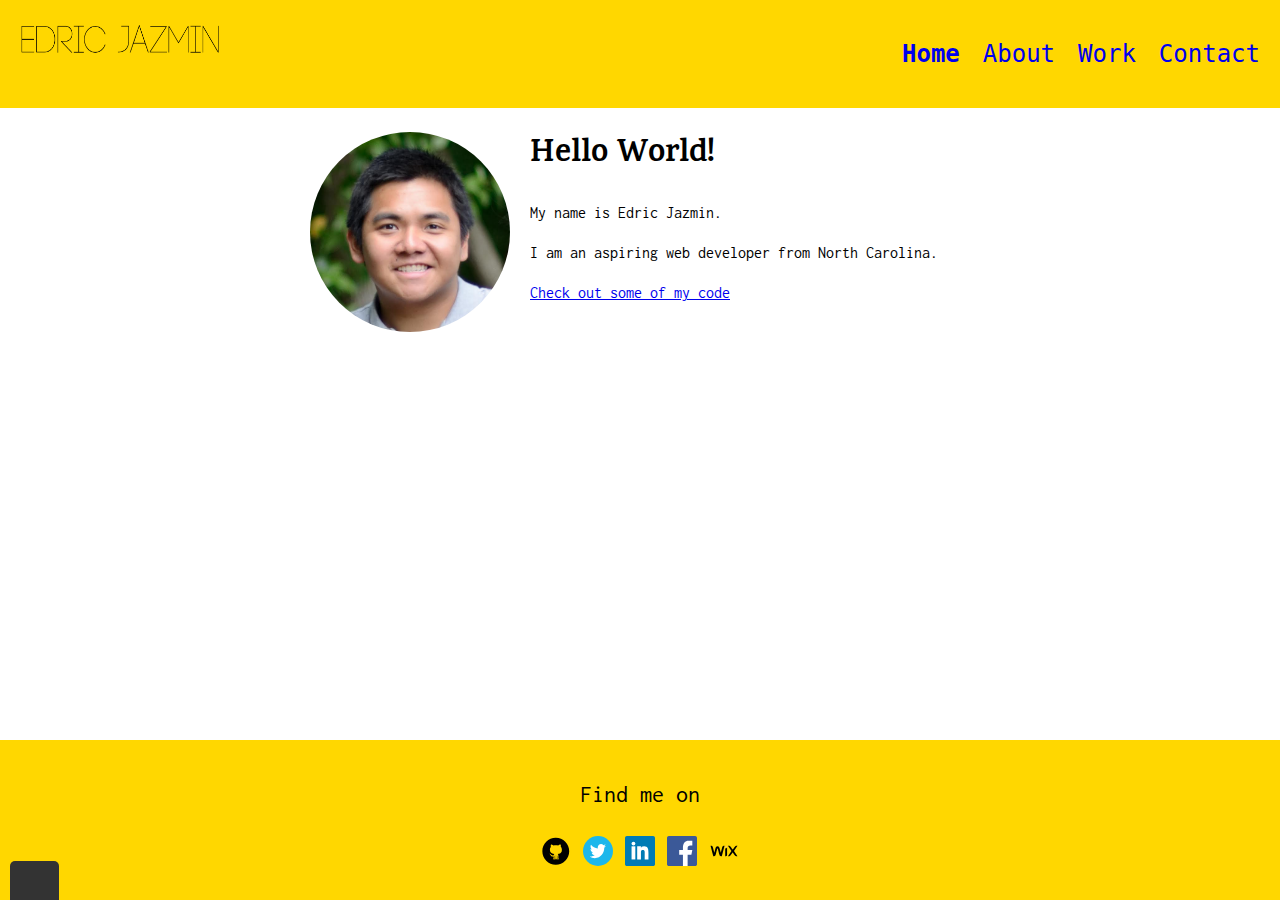
<file: index.html>
<!DOCTYPE html>
<html lang="en" dir="ltr">

<head>
  <meta charset="utf-8">
  <meta name="viewport" content="width=device-width initial-scale=1">
  <link rel="shortcut icon" href="img/ej-favicon.ico" type="image/x-icon"/>
  <link rel="stylesheet" type="text/css" href="https://cdnjs.com/libraries/normalize/8.0.1/normalize.min.css">
  <link href="https://fonts.googleapis.com/css?family=Inconsolata&display=swap" rel="stylesheet">
  <link href="https://fonts.googleapis.com/css?family=Karma&display=swap" rel="stylesheet">
  <link rel="stylesheet" type="text/css" href="css/style.production.css">
  <title>Edric Jazmin - Web Developmenet Portfolio</title>
</head>

<body>
  <!-- logo and navbar -->
  <main>
  <header class="page-header">
    <a href="index.html">
      <img id="logo" src="img/edric-jazmin-logo.png" alt="logo" width="200" height="40">
    </a>
    <nav class="page-header__item">
      <ul role="menubar" class="navigation-list">
        <li role="presentation">
          <a href="index.html" role="menuitem" class="navigation-list__item--active">Home</a>
        </li>
        <li role="presentation">
          <a href="about.html" role="menuitem" class="navigation-list__item">About</a>
        </li>
        <li role="presentation">
          <a href="work.html" role="menuitem" class="navigation-list__item">Work</a>
        </li>
        <li role="presentation">
          <a href="contact.html" role="menuitem" class="navigation-list__item">Contact</a>
        </li>
      </ul>
    </nav>
  </header>

  <div class="profile">
    <!-- profile image, call to action, and link -->
      <img src="img/edric-jazmin-portrait.png" alt="A photograph of Edric Jazmin">
    <h1>Hello World!</h1>
    <p>My name is Edric Jazmin.</p>
    <p>I am an aspiring <span>web</span> developer from North Carolina.</p>
    <p>
      <a href="https://github.com/edricjazmin">Check out some of my code</a></p>
  </div>
  </main>

  <footer class="page-footer">
    <p>Find me on</p>
    <div class="social-media">
    <a href="https://github.com/edricjazmin">
      <img src="img/github.svg" alt="Github logo"></a>
    <a href="https://twitter.com/eajazmin">
      <img src ="img/twitter.svg" alt="Twitter logo"></a>
    <a href="https://linkedin.com/in/edricjazmin">
      <img src="img/linkedin.svg" alt="LinkedIn logo"></a>
      <a href="https://www.facebook.com/eajazmin">
      <img src ="img/facebook.svg" alt="Facebook logo"></a>
    <a href="https://interviewseries.wixsite.com/biglittlearchitect/edric-jazmin">
      <img src="img/wix.svg" alt="Wix logo that connects to an interview series titled 'Big Little Architect' "></a>
    </div>
  </footer>

  <script src="js/tota11y.min.js"></script>
</body>

</html>
</file>
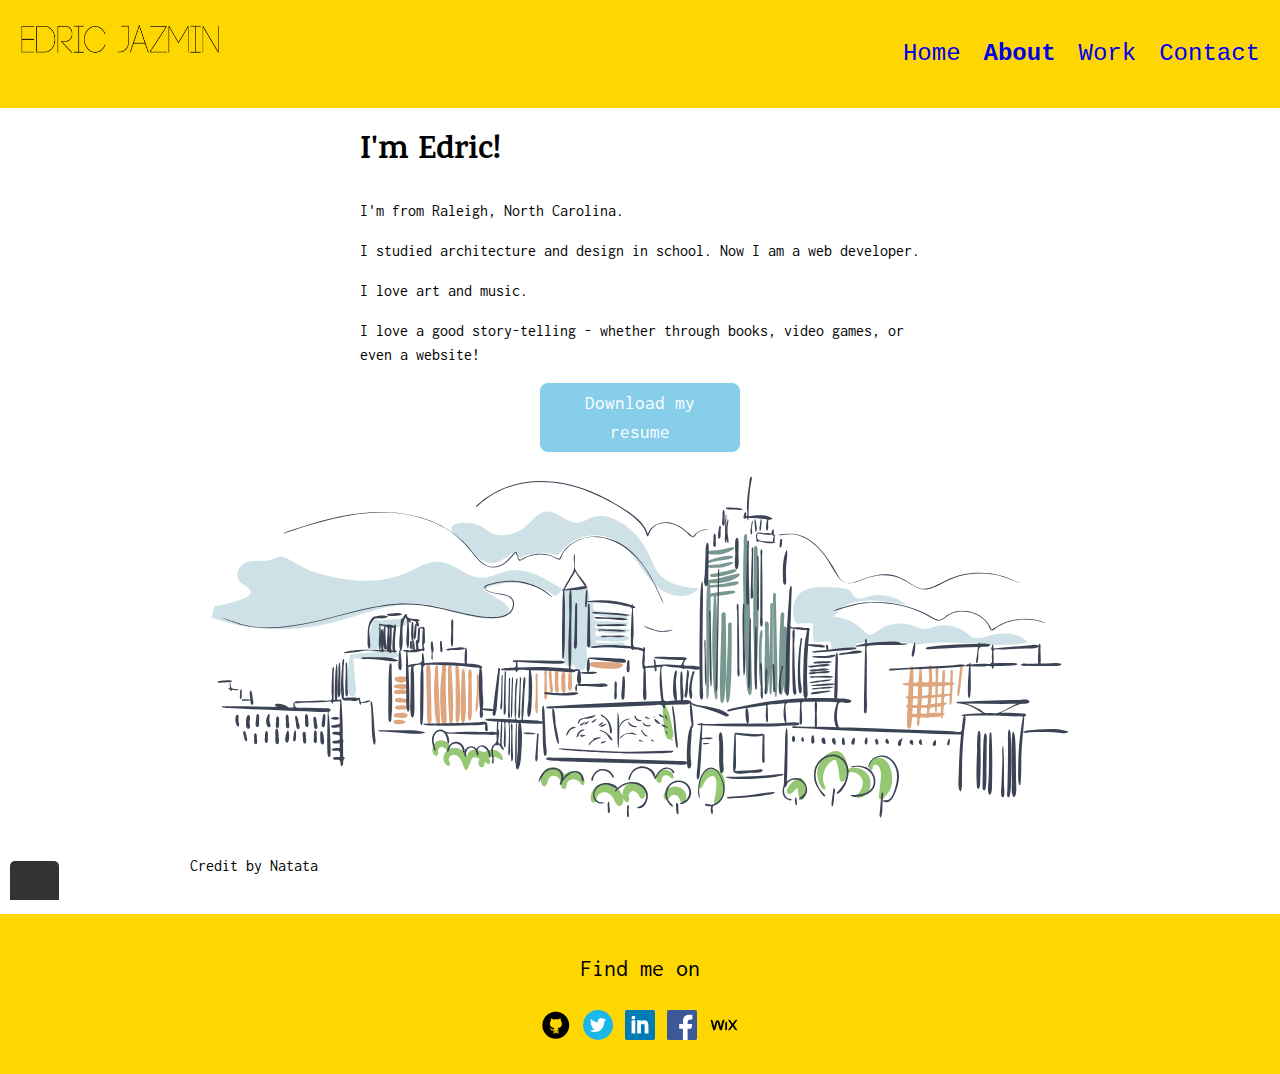
<file: about.html>
<!DOCTYPE html>
<html lang="en" dir="ltr">

<head>
  <meta charset="utf-8">
  <meta name="viewport" content="width=device-width initial-scale=1">
  <link rel="shortcut icon" href="img/ej-favicon.ico" type="image/x-icon"/>
  <link rel="stylesheet" type="text/css" href="https://cdnjs.com/libraries/normalize/8.0.1/normalize.min.css">
  <link href="https://fonts.googleapis.com/css?family=Inconsolata&display=swap" rel="stylesheet">
  <link href="https://fonts.googleapis.com/css?family=Karma&display=swap" rel="stylesheet">
  <link rel="stylesheet" type="text/css" href="css/style.production.css">
  <title>Edric Jazmin - Web Developmenet Portfolio</title>
</head>

<body>
  <!-- logo and navbar -->
  <header class="page-header">
    <a href="index.html">
      <img id="logo" src="img/edric-jazmin-logo.png" alt="logo" width="200" height="40">
    </a>
    <nav class="page-header__item">
      <ul role="menubar" class="navigation-list">
        <li role="presentation">
          <a href="index.html" role="menuitem" class="navigation-list__item">Home</a>
        </li>
        <li role="presentation">
          <a href="about.html" role="menuitem" class="navigation-list__item--active">About</a>
        </li>
        <li role="presentation">
          <a href="work.html" role="menuitem" class="navigation-list__item">Work</a>
        </li>
        <li role="presentation">
          <a href="contact.html" role="menuitem" class="navigation-list__item">Contact</a>
        </li>
      </ul>
    </nav>
  </header>

  <div class="main-body">
    <h1>I'm Edric!</h1>
    <p>I'm from Raleigh, North Carolina.</p>
    <p>I studied architecture and design in school. Now I am a web developer.</p>
    <p>I love art and music.</p>
    <p>I love a good story-telling - whether through books, video games, or even a website!</P>
    <a href="files/edric-jazmin-resume.pdf" class="button" download target="blank">Download my resume</a>
  </div>

<!-- raleigh skyline animation -->
  <div id="raleigh-skyline">
    <svg xmlns="http://www.w3.org/2000/svg" xmlns:xlink="http://www.w3.org/1999/xlink" version="1.1" id="Layer_1" x="0px" y="0px" viewBox="0 660.048 729.118 297.048" enable-background="new 0 660.048 729.118 297.048" xml:space="preserve">
    <g id="Layer_x0020_1">
    	<path fill="#789790" d="M433.987,755.715c2.92-0.715,5.667-1.58,8.218-3.18c0.692-0.433,2.853-1.62,2.984-2.638   c0.216-1.665-2.034-1.039-3.071-0.821c-6.572,1.341-12.778,3.849-19.481,4.605c-1.297,0.15-2.702-0.129-3.351,1.189   c-0.346,0.713-0.173,3.005-0.26,3.891c-0.324,4.238-0.563,8.478-0.692,12.714c-0.238,7.807-0.131,15.613-0.022,23.396   c0.218,15.548-0.258,31.116,0.066,46.661c0.021,0.995-0.195,8.931,0.929,8.995c1.083,0.044,1.147-10.163,1.212-11.351   c0.366-7.807,0.344-15.634,0.431-23.44c0.109-8.8,0.455-17.578,0.693-26.378c0.129-4.369,0.193-8.757,0.193-13.125   c0-2.162-0.02-4.325-0.064-6.487c-0.042-2.573,0.131-2.183,2.682-2.507c-0.693,13.859-1.428,27.763-1.341,41.643   c0.044,7.006,0.302,14.013,0.648,20.996c0.302,6.292,0.218,13.256,1.688,19.395c0.129,0.498,0.344,2.141,1.297,1.255   c0.779-0.713,0.498-4.107,0.52-5.038c0.108-3.244,0.193-6.508,0.237-9.752c0.109-7.048,0.065-14.119-0.044-21.167   c-0.238-14.013-0.648-28.001-0.842-42.012c-0.022-1.039-0.693-4.758-0.066-5.579c0.475-0.629,4.412-0.54,5.384-0.693   c1.796-0.26,3.568-0.562,5.342-0.952c0.886-0.193,4.215-0.582,4.539-1.447c0.715-1.901-7.07-0.822-8.216-0.693   c-3.999,0.455-7.958,1.234-11.937,1.839c-0.064-1.644-0.129-3.286-0.193-4.93c2.25,0.066,23.98-0.281,23.05-4.174   c-0.411-1.708-9.383,0.606-10.811,0.866c-4.108,0.757-8.195,1.081-12.347,1.558c-0.042-0.607-0.064-1.189-0.107-1.796   c4.237,0.26,8.562,0.151,12.714-0.863L433.987,755.715z"/>
    	<path fill="#789790" d="M433.967,781.66c-0.022-1.166-1.276-1.902-2.313-1.405c-1.623,0.757-0.973,4.043-1.017,5.493   c-0.129,5.448-0.26,10.897-0.433,16.347c-0.302,10.291-0.648,20.583-0.864,30.898c-0.108,5.06-0.195,10.096,0.193,15.134   c0.087,1.146-0.084,5.471,1.601,5.558c1.643,0.108,1.794-4.519,1.947-5.6c1.317-9.968,1.361-20.194,1.361-30.25   c-0.022-12.065-0.195-24.13-0.475-36.195V781.66L433.967,781.66z"/>
    	<path fill="#789790" d="M438.854,789.77c-0.022-1.602-2.012-1.708-2.725-0.54c-0.52,0.863-0.131,2.984-0.151,3.979   c-0.022,1.533-0.044,3.069-0.087,4.605c-0.131,6.119-0.304,12.259-0.542,18.378c-0.433,11.439-1.752,23.114-0.95,34.575   c0.173,2.485,1.534,4.086,2.356,0.757c0.628-2.53,0.779-5.384,1.017-7.979c0.52-5.642,0.713-11.33,0.844-17.017   c0.282-12.261,0.367-24.498,0.215-36.758H438.854L438.854,789.77z"/>
    	<path fill="#789790" d="M455.243,834.527c-1.037-35.526-1.621-71.116-3.588-106.598c-0.109-1.903-0.217-3.806-0.304-5.688   c-0.064-1.079,0.413-4.799-0.668-5.404c-2.725-1.559-1.969,7.589-2.012,8.865c-0.282,8.758-0.648,17.535-0.606,26.314   c0.109,17.622,0.628,35.245,1.299,52.845c0.389,10.011,0.735,20.043,1.448,30.055c0.129,1.86,0.498,12.456,2.811,12.434   c2.247-0.044,1.686-11.114,1.643-12.8L455.243,834.527z"/>
    	<path fill="#789790" d="M460.194,750.893c-0.129-7.374-0.02-14.77-0.389-22.119c-0.064-1.363-1.254-3.979-2.66-1.688   c-0.606,0.973-0.173,4.107-0.193,5.19c-0.044,1.945-0.065,3.891-0.109,5.836c-0.302,14.813-0.626,29.624-0.584,44.434   c0.044,14.511,0.908,28.976,1.104,43.484c0.022,0.93-0.109,7.826,1.492,6.658c0.757-0.539,0.52-3.912,0.54-4.691   c0.064-1.816,0.022-3.61,0.064-5.427c0.153-7.31,0.628-14.595,0.866-21.903C460.887,784.083,460.476,767.477,460.194,750.893z"/>
    	<path fill="#789790" d="M463.049,817.251c-0.044-4.259,0.042-8.52,0.237-12.778c0.064-1.384,1.384-10.034-0.217-10.119   c-2.14-0.108-2.161,20.152-2.183,22.638c-0.044,3.979,0,7.979,0.173,11.956c0.087,1.861,0.195,3.722,0.431,5.58   c0.131,0.95,0.282,4.519,1.19,5.08c1.168,0.715,0.866-8.41,0.801-9.534c-0.239-4.259-0.413-8.54-0.455-12.801L463.049,817.251z"/>
    	<path fill="#789790" d="M472.239,773.554c0-1.492-1.514-0.759-1.903,0c-0.693,1.339-0.109,4.689-0.131,6.271   c-0.086,4.365-0.173,8.734-0.282,13.122c-0.173,8.478-0.367,16.953-0.582,25.43c-0.066-4.909-0.153-9.838-0.262-14.747   c-0.064-2.658-0.129-5.296-0.193-7.956c-0.042-2.012,0.455-4.951-0.195-6.812c-0.367-1.06-1.339-1.883-2.4-0.908   c-1.057,0.952-0.367,4.149-0.367,5.469c-0.042,5.104-0.086,10.229-0.173,15.331c-0.151,9.903-0.692,19.851,0.022,29.731   c0.109,1.514-0.282,5.859,0.562,7.156c1.212,1.883,1.665-0.345,1.794-1.644c0.542-4.734,1.06-9.447,1.168-14.206   c0.086,3.633,0.173,7.266,0.217,10.897c0.022,1.492-0.26,3.915,0.28,5.32c0.93,2.442,1.319-0.347,1.45-1.601   c0.713-7.676,0.864-15.545,0.908-23.243c0.086-15.871,0.02-31.742,0.042-47.634L472.239,773.554z"/>
    	<path fill="#789790" d="M475.654,816.149c-0.238-11.504-0.475-23.008-0.735-34.51c-0.064-2.704-0.109-5.386-0.173-8.088   c-0.042-1.534-0.064-3.071-0.107-4.627c-0.022-0.953,0.367-3.265-0.217-4c-1.405-1.794-2.098,0.604-2.098,1.688   c-0.042,3.091,0.044,6.183,0.087,9.275c0.108,11.61,0.195,23.223,0.26,34.811c0.044,11.439-0.064,23.008,1.146,34.38   c0.066,0.563,0.022,3.546,0.67,3.677c1.059,0.238,0.888-2.877,0.93-3.308c0.282-3.244,0.433-6.51,0.476-9.774   c0.108-6.53-0.107-13.06-0.238-19.568V816.149z"/>
    	<path fill="#789790" d="M484.78,833.468c-0.108-4.367-0.239-8.715-0.346-13.082c-0.131-5.125-0.282-10.249-0.411-15.374   c-0.087-3.091-0.173-6.204-0.26-9.297c-0.044-1.405-0.022-5.146-2.638-3.741c0.042-2.096,0.087-4.194,0.151-6.292   c0.022-1.079,0.692-4.13-0.216-4.974c-2.941-2.723-2.747,4.649-2.789,5.645c-0.411,8.368-0.715,16.759-0.908,25.125   c-0.195,8.153-0.326,16.282,0.02,24.434c0.087,1.815,0.173,3.632,0.347,5.448c0.086,0.908,0.064,5.275,0.995,5.773   c1.816,0.994,1.838-7.827,1.903-8.995c0.042,1.212,0.453,9.968,3.004,7.913c1.083-0.863,1.017-3.825,1.147-5.016   c0.28-2.529,0.086-5.036,0.021-7.567H484.78L484.78,833.468z"/>
    	<path fill="#789790" d="M440.28,727.539c-4.324,0.412-8.604,1.816-12.972,2.313c-1.232,0.151-10.078-0.193-7.784,2.746   c0.843,1.082,4.951,0.824,6.097,0.824c2.163,0,4.412-0.195,6.53-0.715c1.967-0.476,3.915-1.255,5.729-2.118   c0.735-0.347,1.623-0.715,2.249-1.257C440.388,729.098,441.858,727.388,440.28,727.539z"/>
    	<path fill="#789790" d="M439.675,734.87c-3.892-1.061-8.282,0.216-12.065,1.168c-1.254,0.302-10.551,2.226-8.411,3.999   c0.799,0.671,4.863-0.799,5.793-0.973c1.991-0.389,4.001-0.713,6.013-0.975c1.816-0.235,3.653-0.387,5.449-0.777   C436.756,737.248,442.14,735.541,439.675,734.87z"/>
    	<path fill="#789790" d="M439.458,739.476c-3.632-0.129-7.676,1.383-11.286,1.902c-1.406,0.193-9.861-0.304-8.477,2.184   c0.606,1.083,4.456,0.628,5.45,0.605c2.227-0.042,4.519-0.173,6.724-0.562c1.752-0.324,3.503-0.844,5.189-1.47   C437.275,742.049,441.838,739.563,439.458,739.476z"/>
    	<path fill="#789790" d="M442.291,745.551c-1.535-0.648-3.503,0.131-5.016,0.497c-2.12,0.497-4.238,1.017-6.334,1.515   c-2.227,0.519-4.499,1.017-6.748,1.405c-0.995,0.173-3.655,0.215-2.68,1.967c0.928,1.644,10.163-0.497,11.784-0.799   c2.032-0.369,4.085-0.844,6.053-1.515C439.782,748.47,444.583,746.503,442.291,745.551z"/>
    	<path fill="#DEA67F" d="M195.645,864.021c-0.173-9.081-0.281-18.163-0.541-27.244c-0.13-4.13,0.303-8.606-0.648-12.649   c-0.432-1.794-1.362-4.021-2.443-1.21c-0.692,1.794-0.648,3.999-0.627,5.901c0.13,8.931,0.39,17.881,0.606,26.834   c0.086,3.979-0.346,8.368,0.346,12.261c0.194,1.081,0.865,3.286,2.465,2.227C196.25,869.188,195.667,865.403,195.645,864.021z"/>
    	<path fill="#DEA67F" d="M202.499,866.81c0.021-8.777-0.844-17.644-1.103-26.445c-0.152-4.669-0.303-9.341-0.411-14.01   c-0.022-0.648,0.237-4.281-1.622-3.049c-0.951,0.626-0.886,5.664-0.973,6.639c-0.908,9.015-0.844,17.987-0.237,27.026   c0.259,3.979,0.496,8.044,1.405,11.957c0.237,0.996,0.713,3.828,2.162,3.375c1.297-0.411,0.8-4.585,0.8-5.493H202.499z"/>
    	<path fill="#DEA67F" d="M207.624,859.675c-0.238-9.494-0.562-18.941-0.432-28.434c0.021-1.276,1.362-11.202-2.011-9.341   c-1.189,0.67-0.951,4.065-1.103,5.319c-0.281,2.442-0.541,4.865-0.735,7.308c-0.757,9.276-0.952,18.704-0.173,27.979   c0.109,1.297,0.648,10.099,3.244,9.104c2.53-0.973,1.254-10.012,1.21-11.979V859.675L207.624,859.675z"/>
    	<path fill="#DEA67F" d="M213.029,847.437c-0.151-4.477-0.367-8.931-0.648-13.385c-0.129-2.227-0.281-4.454-0.454-6.681   c-0.087-1.081,0.259-3.937-1.082-4.454c-2.681-1.039-1.773,7.697-1.795,9.015c-0.064,4.716-0.043,9.407,0.022,14.119   c0.064,4.477,0.194,8.953,0.52,13.407c0.107,1.687,0.107,11.632,1.708,12.174c2.033,0.692,1.795-8.866,1.838-10.228   c0.129-4.649,0.042-9.298-0.109-13.946V847.437L213.029,847.437z"/>
    	<path fill="#DEA67F" d="M218.824,846.68c-0.086-4.499-0.345-8.995-0.692-13.472c-0.13-1.838,0.216-10.682-1.751-11.112   c-2.163-0.498-1.125,8.539-1.125,10.009c0.022,4.499,0,8.975,0.022,13.472c0.021,4.585,0.021,9.168-0.043,13.774   c-0.022,1.469-0.606,9.924,1.383,10.421c2.919,0.713,2.227-21.081,2.184-23.05L218.824,846.68z"/>
    	<path fill="#DEA67F" d="M223.429,848.193c-0.107-4.152-0.281-8.304-0.519-12.434c-0.086-1.492,0.346-9.708-1.492-9.925   c-1.579-0.193-1.384,8.131-1.449,9.363c-0.237,4.151-0.433,8.281-0.541,12.432c-0.108,3.914-0.216,7.827-0.064,11.741   c0.064,1.559-0.044,10.357,1.794,10.638c3.05,0.478,2.314-19.286,2.25-21.815H223.429L223.429,848.193z"/>
    	<path fill="#DEA67F" d="M228.381,847.738c-0.064-4.107-0.129-8.195-0.216-12.303c-0.022-1.601,0.865-8.584-1.103-8.952   c-2.444-0.453-1.514,6.443-1.535,7.826c-0.065,4.11-0.131,8.195-0.216,12.306c-0.065,3.783-0.131,7.589-0.065,11.372   c0.021,1.688-0.605,8.973,1.125,9.903c2.054,1.081,1.988-7.05,2.011-8.173c0.086-4.001,0.064-7.979-0.022-11.979H228.381   L228.381,847.738z"/>
    	<path fill="#DEA67F" d="M233.83,831.219c-0.021-0.69-0.843-0.844-1.276-0.433c-0.541,0.52-0.086,3.115-0.086,3.828   c0.021,3.026-0.021,6.032-0.151,9.059c-0.087,2.444-0.26,4.867-0.411,7.31c-0.173,2.596-0.843,5.6-0.454,8.195   c0.562,3.762,1.75-1.796,1.859-2.897c0.237-2.378,0.411-4.778,0.497-7.179c0.238-5.946,0.238-11.914,0-17.883H233.83   L233.83,831.219z"/>
    	<path fill="#DEA67F" d="M175.969,833.013c-1.816-0.95-5.298-0.734-7.265-0.584c-2.768,0.218-4.476,1.473-1.643,3.611   c1.557,1.167,3.632,1.405,5.491,0.974C173.352,836.818,178.369,834.268,175.969,833.013z"/>
    	<path fill="#DEA67F" d="M166.477,838.895c-1.471,0.151-1.622,1.774-0.563,2.509c0.649,0.453,2.292,0.411,3.005,0.498   c1.751,0.215,5.406,0.973,6.897-0.411c1.925-1.773-0.648-3.028-2.249-3.201c-2.378-0.258-4.736,0.346-7.092,0.584V838.895   L166.477,838.895z"/>
    	<path fill="#DEA67F" d="M176.207,844.3c-1.319-2.119-11.504-2.01-11.027,0.67c0.346,1.903,4.411,1.321,5.795,1.384   C171.709,846.397,177.633,846.593,176.207,844.3z"/>
    	<path fill="#DEA67F" d="M176.919,851.566c-1.47-1.688-11.135-3.309-10.962-0.195c0.108,1.989,4.022,1.773,5.449,1.967   C172.054,853.425,178.736,853.662,176.919,851.566z"/>
    	<path fill="#DEA67F" d="M177.007,856.733c-1.6-1.492-12.001-1.989-10.941,1.081c0.626,1.774,4.648,1.124,6.118,1.168   C172.833,859.005,178.995,858.592,177.007,856.733z"/>
    	<path fill="#DEA67F" d="M166.477,862.14c-1.32,0.129-1.925,1.644-1.017,2.594c0.584,0.605,2.162,0.605,2.941,0.692   c1.946,0.26,5.449,1.017,7.157-0.324c2.162-1.707-0.239-3.286-2.033-3.504c-2.379-0.279-4.736,0.305-7.071,0.542H166.477   L166.477,862.14z"/>
    	<path fill="#DEA67F" d="M174.13,868.302c-1.449-1.082-10.746-2.163-9.06,1.447c0.692,1.472,3.589,1.081,4.93,1.06   C170.714,870.788,176.357,869.967,174.13,868.302z"/>
    	<path fill="#DEA67F" d="M281.766,854.117c-0.043-4.39-0.064-8.779-0.107-13.169c-0.021-2.269-0.043-4.54-0.065-6.81   c0-0.844,0.368-2.962-0.044-3.741c-0.259-0.497-0.562-1.039-1.189-0.476c-0.843,0.758-0.173,4.952-0.194,6.14   c-0.043,4.369-0.064,8.737-0.108,13.082c-0.022,3.589-0.974,8.434,0.108,11.915c0.735,2.355,1.362,0.713,1.557-0.973   c0.216-1.97,0.043-3.979,0.021-5.969H281.766z"/>
    	<path fill="#DEA67F" d="M289.161,845.402c-0.021-4.496-0.108-8.973-0.172-13.471c-0.022-0.973,0.756-5.382-1.104-5.058   c-1.232,0.215-0.627,4.712-0.627,5.6c-0.064,4.649-0.216,9.318-0.194,13.968c0,0.713-0.281,4.714,1.298,4.304   c1.319-0.347,0.821-4.499,0.821-5.343H289.161L289.161,845.402z"/>
    	<path fill="#DEA67F" d="M293.227,836.062c-0.13-1.403-0.021-10.615-1.816-10.183c-1.6,0.411-0.281,8.995-0.194,10.465   c0.065,1.059-0.043,9.017,1.752,8.975c2.162-0.045,0.389-7.98,0.259-9.277V836.062L293.227,836.062z"/>
    	<path fill="#DEA67F" d="M298.351,836.799c-0.086-1.559,0.843-10.727-1.319-10.249c-2.076,0.453-1.362,8.346-1.384,10.009   c0,1.861-0.713,7.612,1.405,8.715C299.648,846.615,298.395,837.813,298.351,836.799z"/>
    	<path fill="#DEA67F" d="M303.952,838.009c-0.108-1.708,0.951-9.816-1.233-9.839c-2.616-0.021-1.816,7.914-1.816,9.579   c0,1.514-0.541,7.243,1.73,7.676c2.833,0.562,1.427-6.097,1.341-7.416H303.952z"/>
    	<path fill="#DEA67F" d="M309.422,837.207c-0.043-1.512,0.713-7.394-1.017-8.064c-2.659-1.015-1.88,5.189-1.924,6.337   c-0.043,1.686-0.995,7.114,0.952,8.064C309.94,844.754,309.465,838.311,309.422,837.207z"/>
    	<path fill="#DEA67F" d="M350.267,822.115c-1.752-1.578-4.454-1.534-6.639-1.534c-2.919-0.022-5.837,0.064-8.756-0.044   c-2.897-0.107-5.816-0.174-8.715,0.15c-1.643,0.195-3.589,1.104-1.772,2.769c1.361,1.232,4.865,1.6,6.638,1.881   c2.918,0.455,5.925,0.52,8.866,0.606c2.356,0.064,4.865,0.173,7.177-0.368C348.104,825.337,352.083,823.761,350.267,822.115z"/>
    	<path fill="#DEA67F" d="M615.853,841.144c-0.042,1.124,0.239,3.655-0.28,4.563c-0.497,0.886-3.199,0.584-4.476,0.69   c0.044-1.729-0.215-3.912,0.173-5.6c0.302-1.341-0.131-0.844,1.188-1.232c1.017-0.303,2.422-0.26,3.461-0.411   C615.897,839.825,615.875,840.474,615.853,841.144z M598.858,861.857c0.151-0.907,0.151-3.177,0.67-3.848   c0.648-0.821,2.854-0.671,4.087-0.821c0,0.475-0.109,5.513,1.124,3.892c0.453-0.605,0.129-2.38,0.347-3.07   c-0.282-0.995,0.106-1.405,1.166-1.232c0.714-0.131,1.449-0.304,2.14-0.477c-0.02,1.796-0.084,3.567-0.064,5.361   c-3.157-0.193-6.313-0.02-9.448,0.195H598.858L598.858,861.857z M591.917,862.227c0.086-0.584,0.108-4.023,0.542-4.368   c0.67-0.541,3.826-0.088,4.734-0.152c-0.042,0.692,0.153,3.741-0.409,4.282C596.178,862.57,592.803,862.182,591.917,862.227z    M585.172,862.313c0.086-1.536,0.173-3.093,0.237-4.627c0.779,0.042,1.99-0.151,2.725,0.129c0.866-0.28,1.168,0,0.886,0.821   c0,0.391-0.021,0.8-0.021,1.19c0,1.059,0.302,2.096-0.499,2.486c-0.713,0.367-2.529,0.021-3.329,0.021V862.313z M585.733,850.008   c1.21-0.021,2.443-0.021,3.655-0.064c-0.044,1.212,0.302,3.937-0.238,4.932c-0.497,0.928-2.335,0.604-3.632,0.582   c0.086-1.816,0.173-3.653,0.215-5.47V850.008z M586.016,840.041c0.864,0.086,2.313-0.065,3.091,0.259   c0.866-0.193,1.081,0.174,0.67,1.124c-0.042,0.715-0.086,1.45-0.108,2.163c-0.042,0.648,0.239,3.937-0.216,4.325   c-0.433,0.41-3.048,0.129-3.675,0.15C585.842,845.383,585.929,842.723,586.016,840.041z M592.957,849.856   c1.599-0.042,3.177-0.129,4.778-0.193c-0.064,0.822,0.194,4.647-0.368,5.233c-0.584,0.627-3.848,0.345-4.736,0.389   C592.761,853.469,592.87,851.673,592.957,849.856z M593.258,840.451c1.665,0,3.351-0.021,5.016-0.021   c-0.086,1.6,0.389,5.059-0.346,6.444c-0.453,0.863-0.691,0.626-1.968,0.713c-0.973,0.064-1.923,0.129-2.897,0.173   C593.172,845.338,593.236,842.896,593.258,840.451z M600.674,849.513c1.017-0.066,2.034-0.131,3.049-0.218   c0,1.081,0.391,3.373-0.042,4.281c-0.455,0.93-2.38,0.844-3.61,0.994C600.308,852.885,600.523,851.198,600.674,849.513z    M601.043,845.402c0.086-1.146-0.173-2.939,0.215-4.021c-0.302-0.951,0-1.297,0.908-1.039c0.584-0.021,1.168-0.043,1.752-0.064   c-0.044,1.621-0.109,3.266-0.131,4.887c0,0.26,0.153,1.621-0.021,1.774c-0.237,0.215-2.509,0.215-2.855,0.237   c0.044-0.606,0.109-1.19,0.151-1.796L601.043,845.402z M605.324,852.625c0.022-0.454-0.086-3.157,0.193-3.481   c0.326-0.368,2.64-0.324,3.093-0.368c-0.044,1.06,0.195,2.769-0.151,3.764c0.282,0.95-0.086,1.297-1.081,1.081   c-0.693,0.087-1.406,0.173-2.097,0.28c0.021-0.411,0.042-0.844,0.065-1.253L605.324,852.625z M605.779,843.695   c0.042-1.232-0.282-3.049,0.626-3.546c0.562-0.324,2.032-0.174,2.68-0.238c-0.087,1.557,0.368,4.736-0.324,6.098   c-0.518,1.037-1.708,0.713-3.113,0.802C605.69,845.771,605.757,844.734,605.779,843.695z M618.795,837.207   c-1.537-0.171-0.953-0.95-0.93-2.204c0.022-1.06,0.042-2.097,0.042-3.157c0.022-1.037,0.671-4.541-0.453-4.994   c-1.838-0.757-1.361,2.334-1.361,3.135c-0.022,2.336-0.044,4.67-0.131,7.027c-1.534-0.086-3.07-0.108-4.605-0.131   c0.086-2.788,0.735-6.097,0.282-8.821c-0.368-2.291-1.838-1.081-2.011,0.757c-0.195,2.099-0.215,4.217-0.324,6.313   c-0.044,1.104,0.151,1.32-0.648,1.709c-0.584,0.282-2.056-0.064-2.682-0.064c0.087-2.551,0.151-5.082,0.238-7.634   c0.022-0.844,0.67-5.513-1.514-3.956c-1.058,0.757-0.496,5.406-0.54,6.659c-0.022,1.103,0.238,2.788-0.106,3.806   c0.324,1.017,0.02,1.383-0.931,1.081c-0.606,0-1.189,0-1.796,0c0-3.071-0.106-6.162-0.28-9.232   c-0.044-0.886,0.129-5.946-1.99-4.086c-1.081,0.929-0.326,6.701-0.368,8.172c-0.042,1.125,0.346,3.654-0.193,4.627   c-0.411,0.779-0.498,0.586-1.579,0.586c-0.801,0-1.838,0.15-2.596,0c-1.254-0.26-0.779,0.171-1.059-1.083   c-0.151-0.648-0.044-1.471-0.064-2.161c-0.064-1.428-0.173-2.877-0.282-4.303c-0.064-0.887-0.086-6.488-1.666-4.304   c-0.562,0.777-0.389,3.331-0.497,4.304c-0.173,1.621-0.346,3.222-0.475,4.843c-0.087,0.973,0.129,2.313-0.54,2.724   c-0.65,0.411-2.877,0.151-3.612,0.195c0.022-1.578,0.584-12.995-1.252-13.018c-2.573-0.044-1.276,12.368-2.964,13.277   c-0.777,0.411-5.404-0.605-4.323,1.513c0.389,0.757,1.989,0.584,2.68,0.671c1.816,0.194,2.034-0.087,1.903,1.815   c-0.129,1.945,0.173,5.709-0.821,6.919c-0.345,0.455-1.21-0.15-1.275,0.931c-0.044,0.93,0.906,0.908,1.534,0.908   c-0.086,1.405,0.216,4.409-0.455,5.362c-0.216,0.302-0.864,0-1.08,0.692c-0.173,0.54,0.215,0.69,0.367,1.079   c0.217,0.131,0.433,0.195,0.67,0.195c0.475,0,0.52,0.391,0.108,1.168c0.087,0.908-0.022,1.989-0.108,2.897   c-0.173,1.534-0.26,2.442-0.151,3.979c0.106,1.666-0.886,8.389,1.341,9.06c2.616,0.8,2.27-7.005,2.658-8.218   c0.389-1.252-0.042-1.146,1.556-1.036c0.369,0.021,2.207-0.151,2.467,0.13c0.668,0.777-0.24,4.475-0.022,5.62   c0.195,0.975,0.433,1.991,1.427,0.953c1.275-1.342,0.151-4.304,1.015-5.773c0.497-0.844,0.368-0.715,1.623-0.671   c0.821,0.022,1.729-0.086,2.551,0.045c0.777,0.106,1.47,0.431,2.032,0.389c0.237-0.022,0.952-0.347,1.363-0.411   c0.995-0.195,2.141-0.087,3.178-0.173c2.12-0.174,4.216-0.476,6.27-0.995c0.044,0.455,0.022,2.12,1.062,1.665   c0.582-0.26,0.258-1.751,0.54-2.12c0.713-0.95,1.427-0.042,1.383-1.47c-0.109-0.302-0.324-0.476-0.691-0.497   c-0.67,0.066-0.779-0.28-0.368-1.102c-0.129-0.973,0.151-2.163,0.215-3.157c0.044-0.692,0.109-1.361,0.153-2.054   c0.518-0.195,1.015-0.389,1.512-0.606c1.99-1.319,0.455-1.794-1.361-1.708c0.064-1.103-0.26-3.395,0.193-4.325   c0.455-0.95,3.2-0.972,4.432-1.296c-0.042,0.777-0.54,8.064,0.67,7.524c1.276-0.563,1.19-5.795,1.276-7.027   c0.173-2.529,0.215-5.061,0.324-7.567c0.02-0.584,0.044-1.146,0.064-1.729c0.411-0.087,0.822-0.173,1.232-0.26   c0.217-0.368,1.017-1.232-0.193-1.386H618.795L618.795,837.207z"/>
    	<path fill="#DEA67F" d="M624.113,824.019c-0.606,5.038-1.232,10.076-1.794,15.114c-0.26,2.357-0.626,4.758-0.693,7.113   c-0.064,2.163,0.844,3.806,1.536,0.735c1.015-4.519,1.319-9.297,1.859-13.904c0.324-2.636,0.757-5.275,0.95-7.913   c0.022-0.476,0.413-1.644-0.28-1.967c-0.648-0.303-1.47,0.108-1.557,0.843L624.113,824.019z"/>
    	<path fill="#CDE1E6" d="M356.083,794.31c-1.838-0.93-4.714-0.692-6.726-0.757c-2.768-0.087-5.534,0.042-8.324-0.021   c-2.594-0.066-5.189-0.173-7.762-0.346c-1.146-0.089-2.811,0.084-3.871-0.347c-0.973,0.258-1.361-0.044-1.168-0.931   c-0.042-0.648-0.108-1.318-0.172-1.967c5.232,1.492,10.79,2.141,16.238,2.141c1.536,0,12.887-0.498,10.877-3.157   c-0.908-1.211-5.514-0.8-6.876-0.844c-2.962-0.107-5.925-0.172-8.866-0.345c-2.833-0.151-5.665-0.391-8.476-0.692   c-0.714-0.087-1.406-0.151-2.119-0.238c-1.039,0.216-1.427-0.195-1.146-1.231c-0.475-1.168-0.281-3.113-0.389-4.37   c6.918,2.402,14.551,4.348,21.925,4.023c1.232-0.066,9.211-0.8,4.779-2.465c-2.963-1.104-6.618-1.385-9.752-1.816   c-3.568-0.475-7.092-1.017-10.638-1.601c-1.557-0.26-4.736-0.216-6.055-1.104c-1.34-0.906-0.345-3.481-1.038-5.036   c-0.259-0.586-0.54-0.715-0.973-1.125c-1.362-1.255-0.194,1.341-1.297-1.016c-0.649-1.407-0.692-3.353-1.146-4.866   c-0.346-1.102-1.904-8.151-4.325-5.535c-0.735-2.334-2.984-1.621-3.697,0.195c-2.681-1.018-5.795-1.148-8.714-0.411   c-1.319,0.324-3.006,0.777-3.222,2.357c-0.086,0.669,0.194,0.995,0.389,1.555c0.627,1.731,0.865-0.387,0.714,1.623   c-0.216,3.157-1.232,6.423-1.492,9.621c-0.347,4.13-0.281,8.304-0.13,12.456c0.13,3.828,0.345,7.632,0.821,11.438   c0.498,3.892,0,7.568-0.086,11.503c-0.064,3.2-0.693,8.52,0.93,11.373c1.125,1.989,5.687,2.681,6.616,0.131   c1.73,5.059,7.049,7.308,9.666,1.621c2.271-4.931,0.626-11.806,0.302-17.039c1.341,2.163,2.747,0.648,4.433,0.628   c2.076-0.021,4.605,0.648,6.812,0.864c5.167,0.52,10.66,0.952,15.784-0.087c1.06-0.215,5.362-0.908,4.065-2.788   c-0.951-1.363-5.276-0.908-6.703-0.908c-5.579,0.044-11.114,0.368-16.693,0.108c0.13-0.648,0.194-1.297,0.194-1.968   c2.379,0.432,28.585,2.681,26.92-2.575c-0.498-1.555-5.146-1.361-6.442-1.426c-2.747-0.106-5.514,0.174-8.26,0.195   c-2.704,0.043-5.407,0-8.109-0.021c-0.627,0-3.892,0.368-4.281-0.045c-0.39-0.41-0.131-3.046-0.173-3.654   c5.405,1.105,10.919,1.883,16.433,1.925c2.443,0.022,4.843-0.086,7.265-0.518c0.454-0.088,6.162-1.429,3.913-2.553L356.083,794.31z   "/>
    	<path fill="#CDE1E6" d="M175.493,787.131c-2.616-1.925-6.184-1.578-9.232-1.318c-3.763,0.324-7.525,0.605-11.286,0.952   c-0.52,0.042-1.06,0.106-1.58,0.151c-0.476,0.193-0.778,0.042-0.886-0.498c-0.648-0.195-0.908-0.628-1.729-0.541   c-1.492,0.173-2.227,1.771-2.811,2.962c-1.558,3.201-1.924,6.812-2.335,10.293c-0.346,3.113-1.168,7.243,0.172,10.228   c1.146,2.594,3.611,4.217,5.817,1.816c1.967-2.143,1.837-5.342,1.729-8.045c-0.152-3.783,0.194-7.547,0.129-11.33   c4.93,0.347,9.968,0.626,14.898,0.455c1.535-0.044,11.525-1.947,7.113-5.146V787.131L175.493,787.131z"/>
    	<path fill="#CDE1E6" d="M168.617,813.445c-9.362-2.421-20.022-1.082-29.515-0.172c-2.271,0.216-4.54,0.476-6.789,0.82   c-2.378,0.346-3.2,0.131-3.027,2.38c0.065,0.799,0.086,1.534-0.151,2.571c-0.237,1.081-0.454,2.162-0.648,3.244   c-0.454,2.528-0.778,5.082-0.93,7.655c-0.259,4.561-0.389,9.47,0.432,13.988c0.584,3.265,4.369,7.461,6.055,2.292   c1.232-3.784-0.367-9.255-0.627-13.167c-0.346-5.212-0.735-10.423-1.038-15.634c7.287,0.671,14.66,0.648,21.99,0.476   c3.373-0.087,6.768-0.282,10.098-0.908c1.103-0.216,3.806-0.411,4.606-1.319c0.626-0.713,0.562-1.945-0.498-2.205L168.617,813.445z   "/>
    	<path class="raleigh-cloud" fill="#CDE1E6" d="M545.516,794.829c1.319,1.448,2.789,3.242,4.822,3.546c2.551,0.389,4.454-1.557,6.357-2.941   c3.74-2.767,8.022-4.67,12.605-5.556c4.691-0.91,9.601-0.779,14.206,0.453c4.736,1.297,8.995,4.627,14.099,3.157   c4.756-1.384,8.886-3.007,13.968-2.876c4.756,0.131,9.49,1.384,13.687,3.653c4.063,2.229,7.48,6.728,12.41,6.79   c4.649,0.066,9.428-2.184,14.012-2.94c9.341-1.536,20.497-1.168,27.178,6.551c-18.227,3.461-36.823,1.385-55.179,0.455   c-9.276-0.476-18.618-0.671-27.892,0.281c-2.098,0.216-4.412,0.887-6.51,0.864c-2.356-0.021-4.93-0.844-7.265-1.168   c-4.67-0.626-9.384-1.037-14.097-1.21c-5.471-0.195-10.962-0.087-16.411,0.346c-2.638,0.193-5.275,0.476-7.893,0.822   c-0.713,0.086-3.438,0.064-3.913,0.584c-0.498,0.539-0.282,3.806-0.324,4.54c-5.73-0.52-11.481-0.497-17.212,0.087   c-2.27,0.237-2.25,0.453-2.682-1.818c-0.151-0.733-0.28-3.675-0.82-4.15c-0.888-0.757-6.466-0.131-7.698-0.152   c-1.297-0.021-3.158,0.281-4.39-0.085c-0.93,0.347-1.341,0.085-1.19-0.779c-0.064-0.475-0.129-0.973-0.193-1.449   c-0.195-1.533-0.411-3.047-0.542-4.605c-0.215-2.421-0.389-5.103,0.542-7.416c2.313-5.729,11.07-6.031,16.195-5.859   C530.402,784.256,539.376,788.168,545.516,794.829z"/>
    	<path class="raleigh-cloud" fill="#CDE1E6" d="M124.227,753.162c18.14,2.897,37.233,1.883,53.99-6.184c7.525-3.633,15.265-8.542,24.001-7.654   c7.2,0.735,13.406,4.974,19.632,8.324c6.92,3.72,13.774,5.967,21.559,3.633c4.345-1.297,8.432-3.395,12.844-4.434   c4.216-0.995,8.584-1.058,12.865-0.409c9.038,1.384,17.384,5.707,25.125,10.4c1.794,1.081,3.546,2.205,5.297,3.33   c1.428,0.929,1.752,0.777,1.211,2.247c-0.303,0.844-1.06,1.688-1.687,2.314c-0.648,0.647-1.449,1.362-2.292,1.709   c-1.233,0.497-1.082,0.345-2.228-0.284c-1.837-0.992-3.524-2.291-5.383-3.286c-15.763-8.41-35.612-9.059-51.721-1.146   c3.568,2.313,7.135,4.627,10.703,6.921c2.962,1.925,6.487,3.652,8.757,6.443c5.578,6.832-4.844,9.599-9.816,10.163   c-14.487,1.665-28.434-4.801-42.013-8.735c-14.897-4.325-29.58-4.13-44.671-0.779c-15.417,3.438-30.185,9.168-45.493,12.974   c-30.164,7.503-62.446,6.94-92.112-2.553c-0.973-0.303-4.67-0.973-5.08-1.729c-0.39-0.736,0.95-4.151,1.189-5.146   c0.194-0.888,0.281-2.291,0.713-3.093c0.692-1.255,0.303-1.015,1.838-1.21c2.119-0.26,4.237-0.606,6.335-1.039   c3.677-0.756,7.287-1.772,10.79-3.026c2.941-1.06,7.676-2.228,9.708-4.736c3.525-4.365-4.432-7.847-6.941-10.01   c-4.497-3.85-3.632-10.227,0.606-14.032c5.946-5.32,14.53-2.962,21.688-4.001c3.179-0.476,5.621-1.903,8.54-2.94   c1.989-0.715,3.633,0.28,5.492,1.102c6.746,3.028,12.606,7.721,19.633,10.163c8.714,3.026,17.882,5.233,26.963,6.681   L124.227,753.162z"/>
    	<path class="raleigh-cloud" fill="#CDE1E6" d="M234.522,709.962c3.438,1.663,6.292,4.346,9.773,5.946c3.222,1.47,6.768,2.032,10.291,1.816   c6.963-0.433,13.667-3.677,18.833-8.282c4.865-4.325,8.908-11.179,16.261-11.006c5.967,0.15,11.027,4.411,16.173,6.94   c2.378,1.168,4.908,2.141,7.589,2.228c4.087,0.129,7.395-2.141,10.963-3.72c7.394-3.308,15.459-1.383,22.357,2.25   c13.579,7.136,22.313,19.091,27.742,33.123c3.004,7.785,7.438,13.58,15.265,16.954c7.027,3.005,14.79,3.869,22.335,4.539   c-7.221,8.823-20.821,7.395-29.493,1.774c-10.658-6.921-16.626-18.618-24.325-28.325c-7.092-8.931-16.001-15.785-27.72-16.455   c-9.99-0.563-20.303,3.048-27.482,10.076c-1.232,1.21-4.173,6.01-5.406,6.099c-1.47,0.106-3.676-1.039-5.232-1.299   c-1.773-0.324-3.546-0.518-5.341-0.605c-7.33-0.369-14.768,1.189-21.298,4.604c-0.151-2.031-0.281-4.041-0.432-6.075   c-7.806,1.794-12.433,10.228-20.996,9.86c-8.151-0.346-13.643-6.898-18.811-12.325c-3.979-4.194-8.778-7.718-12.195-12.434   c-1.082-1.49-2.162-3.113-1.103-4.885c1.146-1.86,3.676-2.509,5.664-2.812C223.019,707.193,229.83,707.69,234.522,709.962z"/>
    	<path class="raleigh-cloud" fill="#CDE1E6" d="M525.883,760.231c2.507,0.131,5.189,0.305,7.416,1.559c2.205,1.232,2.962,3.33,4.519,5.125   c3.719,4.28,9.73,0.755,14.206-0.131c10.076-2.01,21.061,0.908,28.736,7.784c-12.368-2.791-25.881-5.146-38.553-3.222   c-5.449,0.821-10.811,2.509-14.983,6.271c-3.135,2.833-5.451,6.53-8.844,9.104c-4.499,3.438-9.492,3.135-14.854,2.594   c-2.531-0.258-5.018-0.303-7.547-0.151c-1.232,0.087-2.789,0.455-4.001,0.129c-2.485-0.69-2.638-4.647-2.984-6.746   c-0.733-4.604-0.28-9.512,1.991-13.664c6.291-11.461,23.978-9.254,34.875-8.67L525.883,760.231z"/>
    	<path fill="#96C874" d="M253.441,898.529c-0.54-2.875-2.832-5.535-5.578-6.508c-1.514-0.542-3.201-0.648-4.8-0.433   c-1.708,0.237-2.984,1.447-4.52,1.794c-1.125,0.26-2.984-0.95-4.346-1.232c-1.168-0.237-2.357-0.347-3.547-0.324   c-3.243,0.087-5.103,1.319-6.119,4.477c-2.637-4.583-8.476-7.721-13.708-5.817c0.584-4.021-4.044-6.701-7.547-6.637   c-4.064,0.086-7.027,3.848-6.94,7.782c0.043,1.515,0.562,4.045,2.162,4.672c2.054,0.799,2.617-0.887,2.443-2.423   c-0.216-1.729-0.152-3.675,1.795-4.454c0.865-0.346,1.621-0.237,2.465,0.131c0.627,0.282,2.919,1.729,2.962,2.487   c0.021,0.344-1.837,2.291-2.097,2.831c-0.454,1.017-0.714,2.162-0.735,3.288c-0.043,2.096,0.799,4.712,2.638,5.924   c1.47,0.95,3.179,0.106,2.703-1.838c-0.259-1.06-1.125-1.557-1.081-2.812c0.064-1.319,0.886-2.615,2.011-3.264   c3.805-2.12,7.243,1.925,8.584,4.993c0.757,1.71,1.167,3.568,1.967,5.233c1.622,3.396,2.811,0.671,3.698-1.578   c0.432-1.082,0.974-1.903,1.406-3.071c0.367-1.015,0.908-3.459,1.946-3.999c0.756-0.411,3.265,0.129,4,0.453   c0.822,0.368,0.995,0.131,1.103,0.908c0.086,0.628-0.475,1.623-0.541,2.313c-0.194,1.772-0.021,4.021,2.184,4.239   c2.811,0.258,2.357-2.66,3.005-4.435c0.974,0.671,2.703,2.833,3.871,1.559c0.886-0.975-0.173-3.979-0.693-5.038   c2.055-0.994,5.038-0.563,7.114,0.28c0.606,0.26,4.736,3.59,4.152,0.497H253.441L253.441,898.529z"/>
    	<path fill="#96C874" d="M366.31,920.324c-7.07-6.141-17.449-0.26-15.568,9.062c-2.66-7.591-11.308-13.364-19.136-9.428   c-3.395,1.708-6.205,4.994-6.789,8.821c-0.216,1.406-0.368,4.044,0.865,5.081c1.059,0.886,2.573,0.541,3.2-0.627   c0.909-1.688,0.324-3.308,1.838-4.931c1.103-1.188,2.681-2.032,4.281-2.292c3.092-0.497,5.688,1.363,7.309,3.87   c1.254,1.903,1.752,4.023,3.287,5.775c3.568,4.13,6.184-1.255,5.513-4.953c0.368,1.061,1.254,3.266,2.595,3.396   c1.621,0.151,2.228-1.45,2.119-2.725c-0.173-1.925-1.082-2.553,0.238-4.411c0.692-0.973,1.623-1.666,2.791-1.903   c1.188-0.26,3.501,1.752,4.301,2.66c0.908,1.081,1.039,3.026,2.638,3.459c1.319,0.347,2.141-0.605,2.682-1.709   C369.942,926.444,368.775,922.465,366.31,920.324z"/>
    	<path fill="#96C874" d="M401.967,927.827c-1.039-4.93-6.854-7.48-11.417-6.184c-2.207,0.626-4.238,2.054-5.493,4.001   c-1.037,1.621-2.292,4.82-0.195,6.14c2.553,1.578,3.395-1.665,4.931-2.789c2.249-1.643,4.454-0.931,6.075,1.081   c1.039,1.275,1.557,5.147,3.654,4.865C402.375,934.575,402.375,929.752,401.967,927.827z"/>
    	<path fill="#96C874" d="M429.513,909.081c-3.179-2.918-8.26-2.658-11.699-0.324c-3.373,2.293-5.276,6.94-5.86,10.877   c-0.173,1.21-0.107,3.134,1.688,3.026c1.708-0.131,2.4-3.459,3.113-4.714c1.363-2.4,5.709-7.394,8.564-4.13   c1.319,1.515,1.124,4.778,1.124,6.639c0,2.485-0.411,4.972-0.715,7.438c-0.193,1.513-1.794,6.422-0.755,7.589   c1.47,1.666,3.242-0.972,4.085-2.054c4.627-5.99,6.746-18.531,0.433-24.348H429.513L429.513,909.081z"/>
    	<path fill="#96C874" d="M496.563,915.999c-2.984-5.621-10.984,4.261-12.432,6.856c-0.997,1.772-1.083,4.237,1.535,4.475   c2.442,0.237,4.584-3.61,6.421-4.909c0.648,2.617,0.584,5.644,1.536,8.153c1.015,2.638,3.133,1.62,4.259-0.391   c2.422-4.323,0.866-10.119-1.297-14.185H496.563z"/>
    	<path fill="#96C874" d="M550.057,913.018c-3.048-6.056-11.093-8.478-17.21-5.969c-0.153-5.188-2.531-14.077-8.866-14.552   c-5.32-0.389-10.466,4.043-13.06,8.281c-3.157,5.125-3.61,11.286-1.492,16.908c0.52,1.363,2.529,6.488,4.477,6.011   c1.665-0.409,0.821-1.794,0.411-2.725c-0.735-1.578-1.297-3.091-1.47-4.864c-0.52-5.405,2.398-12.302,7.07-15.266   c0.453-0.279,2.034-1.318,2.725-1.166c0.821,0.172,0.886,0.777,1.254,1.772c1.274,3.415,1.514,6.963,2.076,10.529   c0.28,1.796,0.086,6.142,3.07,5.34c3.091-0.819,2.119-5.687,4.215-6.961c4.347-2.638,10.682,1.838,11.634,6.075   c0.777,3.417-0.886,7.113-2.855,9.86c-0.606,0.844-2.638,2.227-2.054,3.438c0.648,1.318,2.984,0.734,4,0.433   c6.876-2.099,9.083-11.244,6.099-17.168L550.057,913.018z"/>
    	<path fill="#96C874" d="M566.252,903.523c-2.358-4.388-7.936-7.48-12.607-4.647c-2.054,1.254-3.891,3.502-3.891,6.011   c0,1.557,1.708,4.864,3.2,2.355c0.453-0.777-0.044-1.707,0.433-2.507c0.518-0.866,1.599-1.104,2.529-0.995   c1.556,0.193,2.4,1.621,2.984,3.026c1.579,3.871,0.822,8.411,0.282,12.412c0.151-0.908-0.237,1.708-0.131,0.908   c-0.106,0.864-0.237,1.729-0.302,2.594c-0.109,1.773-0.347,4.303-0.584,6.443c-0.173,1.665,0.302,3.244,2.378,2.487   c1.428-0.52,2.811-2.552,3.848-3.633c5.859-6.098,5.644-17.299,1.816-24.434L566.252,903.523z"/>
    	<path fill="#96C874" d="M383.911,907.61c-3.59,0.779-7.243,5.449-5.795,9.277c0.475,1.254,1.881,1.923,3.113,1.102   c1.383-0.929,0.542-2.854,1.405-4.173c1.081-1.665,3.395-2.033,5.125-1.21c1.168,0.562,3.049,4.043,3.958,1.599   c1.426-3.783-4.889-7.243-7.829-6.595H383.911z"/>
    	<path fill="#96C874" d="M318.2,913.188c-2.227-6.098-11.265-5.362-15.049-1.513c-3.589-8.304-15.611-7.849-18.639,0.693   c-0.692,1.923-0.345,10.897,3.676,8.366c1.362-0.864,1.362-3.697,2.142-5.038c0.886-1.534,2.118-2.939,4.021-3.004   c2.033-0.087,3.936,1.232,5.146,2.722c1.535,1.861,0.606,3.872,1.406,6.1c0.498,1.405,1.687,2.658,3.222,1.405   c1.254-1.037,0.799-3.199,1.557-4.585c2.227-4.107,7.568-3.739,10.313-0.258c0.844,1.081,1.644,3.286,3.135,1.534   c1.276-1.514-0.064-5.016-0.908-6.423H318.2z"/>
    	<path fill="#96C874" d="M391.067,875.524c-1.082-5.882-1.99-12.217-4.67-17.602c-0.52-1.039-2.011-6.205-2.791-3.395   c-0.691,2.551-0.669,6.119-0.518,8.757c0.173,3.026,0.431,6.055,0.842,9.06c0.346,2.573,0.455,5.664,1.494,8.064   c0.8,1.883,2.918,3.914,4.778,2.162c1.859-1.773,1.275-4.843,0.886-7.047H391.067L391.067,875.524z"/>
    	<path fill="#3C4355" d="M313.616,791.716c0.043-4.13,0.065-8.26,0.043-12.39c0-0.952,0.367-6.574-0.605-6.94   c-1.081-0.413-1.038,5.103-1.059,5.772c-0.065,3.286-0.152,6.551-0.26,9.837c-0.151,4.778-0.173,9.579-0.39,14.357   c-0.085,1.796-0.799,5.386,0.282,6.898c1.75,2.486,1.945-3.373,1.945-4.259C313.508,800.558,313.552,796.148,313.616,791.716z"/>
    	<path fill="#3C4355" d="M324.168,790.957c-0.022-4.517-0.152-9.06-0.281-13.577c-0.022-0.691,0.215-6.098-1.363-3.784   c-0.498,0.735-0.13,2.616-0.13,3.46c0.022,1.578-0.108,3.157-0.151,4.735c-0.173,4.519-0.281,9.037-0.368,13.558   c-0.043,3.047-0.13,6.119-0.195,9.166c-0.02,0.952-0.172,4.953,1.817,3.959c1.492-0.758,0.778-5.017,0.735-6.272   c-0.152-3.739-0.043-7.48-0.043-11.222L324.168,790.957z"/>
    	<path fill="#3C4355" d="M356.667,782.331c-7.179-1.729-15.006-1.45-22.357-1.925c-2.076-0.129-4.195-0.432-6.292-0.453   c-1.147-0.022-3.352,0.064-1.406,1.017c1.513,0.755,4.238,0.302,5.881,0.346c2.768,0.085,5.535,0.409,8.303,0.627   c3.978,0.324,7.979,0.692,11.979,0.95c0.93,0.066,1.838,0.106,2.767-0.064c0.086-0.021,1.796-0.324,1.146-0.477L356.667,782.331z"/>
    	<path fill="#3C4355" d="M354.873,785.79c-5.384-1.621-11.893-1.015-17.472-1.297c-2.357-0.131-4.714-0.237-7.049-0.497   c-0.93-0.108-4.022-0.282-2.227,0.864c1.513,0.952,5.167,0.52,6.919,0.605c2.811,0.153,5.622,0.347,8.433,0.52   c2.875,0.173,5.925,0.69,8.799,0.54c0.476-0.021,2.985-0.627,2.617-0.733h-0.021V785.79z"/>
    	<path fill="#3C4355" d="M353.963,790.397c-5.75-1.341-12.302-0.324-18.183-0.262c-1.601,0.022-3.331-0.173-4.909,0.022   c-1.081,0.13-2.292,0.433-0.865,1.123c1.211,0.586,3.525,0.089,4.823,0.022c2.356-0.107,4.713-0.045,7.069-0.022   c2.854,0.022,5.709,0.066,8.563,0.044c0.324,0,4.194-0.734,3.502-0.906V790.397L353.963,790.397z"/>
    	<path fill="#3C4355" d="M353.056,795.045c-5.254-1.232-10.768-0.952-16.109-0.908c-0.498,0-5.816-0.476-5.967,0.129   c-0.109,0.497,1.923,0.607,2.205,0.65c3.395,0.41,6.854,0.433,10.25,0.648c2.487,0.15,5.168,0.584,7.654,0.26   c0.304-0.045,2.66-0.606,1.968-0.758V795.045z"/>
    	<path fill="#3C4355" d="M352.147,799.412c-4.778-0.777-9.838-0.085-14.659-0.151c-0.822,0-6.206-0.302-3.892,0.951   c0.907,0.497,2.918-0.043,3.892-0.085c1.967-0.089,3.957-0.044,5.924,0c2.227,0.042,4.67,0.366,6.897,0.106   C350.525,800.212,353.033,799.541,352.147,799.412z"/>
    	<path fill="#3C4355" d="M483.179,730.048c-2.509,5.125-2.769,11.33-2.897,16.931c-0.044,1.796-0.022,3.567,0.086,5.362   c0.064,1.189-0.086,4.151,0.866,5.08c1.319,1.299,1.686-0.691,1.75-1.945c0.173-3.026-0.28-6.163-0.193-9.21   c0.129-4.023,0.497-8.045,1.059-12.044c0.02-0.088,0.151-5.861-0.67-4.196V730.048L483.179,730.048z"/>
    	<path fill="#3C4355" d="M420.171,732.255c-0.022-2.12,0.26-4.261,0.022-6.359c-0.238-2.118-1.276-3.091-1.989-0.475   c-0.693,2.551-0.391,5.772-0.52,8.389c-0.282,5.124-0.455,10.271-0.626,15.418c-0.086,2.509-1.125,6.142-0.195,8.518   c1.059,2.704,2.465,0.823,2.767-0.993c0.455-2.811,0.26-5.882,0.326-8.692c0.129-5.254,0.258-10.507,0.215-15.763V732.255   L420.171,732.255z"/>
    	<path fill="#3C4355" d="M425.967,722.33c-0.022-0.973,0.389-5.449-0.715-5.862c-1.492-0.562-1.102,4.325-1.124,5.191   c-0.022,1.188-0.779,4.974,0.562,5.491c2.012,0.801,1.277-3.935,1.255-4.82H425.967L425.967,722.33z"/>
    	<path fill="#3C4355" d="M428.82,710.459c-0.368,2.681-1.254,5.601-1.037,8.301c0.171,2.229,1.319,2.598,1.923,0.133   c0.455-1.883,0.066-3.979,0.217-5.906c0.042-0.668,0.411-1.75,0.064-2.376c-0.237-0.433-1.017-1.104-1.146-0.151H428.82z"/>
    	<path fill="#3C4355" d="M433.081,704.318c-0.044-0.953,0.562-6.488-0.628-6.898c-1.361-0.455-0.908,4.993-0.951,5.708   c-0.044,1.017-1.212,6.724,0.626,6.877C433.75,710.134,433.123,705.225,433.081,704.318z"/>
    	<path fill="#3C4355" d="M471.438,703.949c-5.254-3.523-13.016-2.464-18.92-1.599c0.131-7.634,0.282-15.245,1.341-22.834   c0.282-2.033,0.713-4.001,1.06-6.032c0.131-0.779,0.844-3.697-0.562-2.92c-1.081,0.605-1.081,4.238-1.232,5.298   c-0.411,2.983-0.952,5.946-1.297,8.952c-0.433,3.675-0.67,7.372-0.67,11.07c0,1.426,1.232,6.422-0.799,6.79   c0.086-0.692,0.713-2.984,0.02-3.417c-0.928-0.584-1.232,0.735-1.448,1.45c-0.215,0.69-0.713,2.527-0.324,3.197   c0.908,1.536,1.579-0.582,2.747,0.066c0.324,0.173,0.216,1.75,0.93,1.403c0.453-0.235-0.044-1.166,0.151-1.381   c0.302-0.369,1.339-0.131,1.816-0.109c4.475,0.193,8.908,0.476,13.34,1.06c-0.648,2.357-1.104,5.362-0.822,7.827   c0.347,3.048,1.47,0.455,1.709-1.168c0.193-1.255-0.606-5.449,0.367-6.335c0.195-0.173,4.172-0.26,2.596-1.341v0.021H471.438z"/>
    	<path fill="#3C4355" d="M478.292,721.096c-0.237,0.91-1.514,9.147,0.67,6.055c0.757-1.081,0.671-3.395,0.693-4.691   c0.02-0.476,0.282-1.018-0.044-1.448c-0.304-0.413-1.103-0.692-1.319,0.063V721.096L478.292,721.096z"/>
    	<path fill="#3C4355" d="M447.697,696.533c-3.179-0.994-6.747-0.994-10.054-1.146c-0.844-0.044-5.038-0.411-3.05,0.886   c1.709,1.126,5.168,0.584,7.158,0.735c1.492,0.108,3.026,0.52,4.519,0.347C446.53,697.333,448.777,696.88,447.697,696.533z"/>
    	<path fill="#3C4355" d="M496.13,916.194c-3.892-2.746-9.232-2.031-12.627,1.124c0.628-7.805,0.411-15.696,0.562-23.523   c0.022-1.536,0.476-19.85-0.584-19.698c-1.512,0.215-1.361,14.637-1.426,16.173c-0.282,6.357-0.455,12.736-0.692,19.113   c-0.108,3.07-0.108,6.119-0.151,9.168c-0.044,2.4-1.254,4.498-1.125,6.94c0.108,2.143,0.974,4.13,2.682,5.493   c0.476,0.367,4.39,2.702,4.649,0.931c0.107-0.715-2.033-0.606-2.704-0.888c-2.247-0.908-3.264-3.286-3.395-5.601   c-0.042-0.821-0.107-2.551,0.389-3.286c0.282-0.41,0.866-0.539,1.276-1.081c0.715-0.908,0.628-2.098,1.45-3.026   c0.691-0.802,1.664-1.384,2.638-1.796c3.675-1.513,8.367-0.087,10.529,3.266c1.276,1.968,1.492,4.454,0.67,6.639   c-0.908,2.442-2.529,2.638-4.238,4.215c-1.448,1.341-0.54,1.665,1.124,1.061c1.86-0.692,3.353-2.227,4.13-4.022   c1.665-3.826,0.282-8.779-3.133-11.18L496.13,916.194z"/>
    	<path fill="#3C4355" d="M710.885,876.497c-7.31-2.4-15.763-1.816-23.332-1.319c-0.67,0.042-12.93,0.735-12.39,2.161   c0.411,1.081,4.758,0.044,5.751-0.021c4.238-0.218,8.52-0.173,12.758-0.064c3.999,0.106,7.978,0.366,11.979,0.648   c1.47,0.106,3.2,0.431,4.605-0.087C710.907,877.578,712.246,876.95,710.885,876.497z"/>
    	<path fill="#3C4355" d="M705.609,821.878c-2.336-1.104-5.146-0.562-7.611-0.476c-2.984,0.109-5.968,0.109-8.952,0.193   c0.54-3.912-0.131-7.826-0.065-11.739c0.022-0.865,0.389-2.811-0.108-3.59c-0.973-1.534-1.319-0.129-1.363,1.037   c-1.858-1.253-4.669-0.582-6.723-0.345c-2.984,0.345-5.969,0.497-8.953,0.735c-6.983,0.539-13.946,1.168-20.909,1.771   c-0.02-0.562,0.195-3.761-1.059-2.702c0,0-0.844,3.504-0.864,3.762c0,0.108,0.67,0.131,0.67,0.131   c0.151,0.648,0.151,1.254,0.151,1.902c0,1.211-0.238,2.421-0.26,3.633c0,1.644,0.908,4.432-0.799,5.385   c-1.45,0.799-4.454,0.193-6.099,0.281c-3.459,0.172-6.896,0.409-10.356,0.648c0-0.173,0.064-1.341-0.131-1.363   c-1.037-0.086,0-0.064-0.844,0.715c-0.431,0.409-3.329,0.973-3.2,1.577c-0.864-1.772-7.524-0.518-9.232-0.433   c-6.682,0.325-13.34,0.692-20.021,1.061c-6.639,0.347-13.276,0.757-19.937,1.188c-2.725,0.173-5.471,0.346-8.195,0.541   c-1.059,0.064-3.244-0.15-4.13,0.498c-1.146,0.863-0.022,0.93,1.125,1.037c1.75,0.15,3.546-0.26,5.298-0.389   c6.55-0.455,13.189-0.434,19.761-0.713c6.184-0.26,12.37-0.52,18.552-0.866c1.167-0.064,16.974-0.95,16.843-1.794   c0.369,0.777,2.336,0.324,2.964,0.346c-0.153,2.658-2.185,25.73,0.042,25.816c2.185,0.087,1.19-23.178,1.146-25.796   c3.201,0.064,6.423,0.153,9.623,0.195c1.903,0.021,4.801-0.65,6.659-0.218c0.973,0.238,0.67,0.131,1.104,0.844   c0.324,0.52-0.151,1.752,0.799,1.213c0.693-0.391,0.109-1.559,0.93-2.057c0.498-0.323,3.071-0.193,3.739-0.193   c1.688,0,15.505,0.064,15.116-1.427c-0.346-1.277-7.418-0.908-8.498-0.931c-3.568-0.042-7.136,0.087-10.704,0.173   c0-2.464-0.086-4.929-0.131-7.394c-0.02-1.601-0.604-2.984,0.975-3.764c1.21-0.584,3.155-0.106,4.454-0.086   c2.096,0.064,4.194-0.087,6.292-0.174c4.519-0.171,9.015-0.431,13.535-0.604c3.653-0.131,7.827,0.497,11.178-1.297   c-0.173,4.454-0.844,8.973-0.193,13.427c-2.551,0.064-5.104,0.26-7.656,0.237c-1.512-0.022-3.739-0.54-5.167,0.042   c-1.557,0.629-1.383,1.255,0.173,1.536c2.01,0.347,4.303,0.109,6.335,0.151c5.881,0.131,11.763-0.021,17.645,0.108   c1.836,0.043,3.653,0.216,5.426-0.281c0.476-0.129,2.984-0.864,1.579-1.534L705.609,821.878z"/>
    	<path fill="#3C4355" d="M647.811,806.094c-2.594-0.777-5.318-0.54-7.978-0.476c0.562-1.989-1.168,0.066-1.037,0.022   c-1.492,0.519-3.784,0.106-5.384,0.15c-4.217,0.129-8.433,0.347-12.627,0.563c-4.347,0.217-8.67,0.41-12.996,0.778   c-2.248,0.193-4.499,0.434-6.746,0.758c-1.168,0.173-3.028,0.173-4.13,0.734c-3.026,1.535,2.205,1.513,3.177,1.448   c3.633-0.237,7.265-0.389,10.898-0.562c9.147-0.478,18.293-0.887,27.461-1.126c-0.347,2.704-0.8,5.364-1.082,8.066   c-0.064,0.713-0.779,3.783-0.324,4.561c1.124,2.012,1.557-3.459,1.621-4.259c0.173-2.098-0.324-7.893,2.054-8.455   c1.925-0.475,4.065,0.218,6.011-0.475c0.65-0.238,2.725-1.232,1.104-1.708L647.811,806.094z"/>
    	<path fill="#3C4355" d="M581.841,805.705c-1.534-0.193-3.093-0.26-4.647-0.26c-1.472,0-1.363-0.367-2.509-0.887   c-2.205-0.994-4.671-0.757-7.005-0.715c-6.508,0.131-12.931,0.324-19.375,1.473c0-0.606,0.497-4.217-0.951-3.417   c-0.995,0.541,0.107,2.659-0.52,3.459c-0.67,0.865-7.567,1.297-7.46,2.531c0.044,0.41,6.832-0.369,7.569-0.434   c-0.238,11.526-0.52,23.028-0.715,34.554c-0.087,5.448-0.389,10.939-0.216,16.368c0.022,0.842-0.151,2.658,0.431,3.309   c1.125,1.253,1.623-0.563,1.774-1.623c0.584-4.043,0.022-8.605,0.044-12.691c0.02-5.558,0.042-11.115,0.064-16.671   c0-5.579,0-11.135-0.022-16.715c0-1.361-0.713-4.887,0.066-6.075c0.582-0.888,1.923-0.821,3.285-0.908   c6.465-0.389,12.845-0.237,19.33-0.281c2.596-0.022,5.191-0.193,7.785-0.258c0.693-0.022,3.244-0.759,3.071-0.779V805.705   L581.841,805.705z"/>
    	<path fill="#3C4355" d="M544.262,811.715c-3.568-1.534-8.735,0.455-12.432,0.973c-0.498,0.066-7.525,0.564-5.968,1.861   c0.735,0.605,3.093-0.174,4.023-0.26c2.529-0.26,5.103-0.347,7.632-0.52c1.601-0.109,3.264-0.129,4.843-0.563   c0.324-0.086,3.115-0.952,1.904-1.47v-0.022H544.262z"/>
    	<path fill="#3C4355" d="M586.859,804.992c-0.26,0.928-3.439,10.833-1.492,11.286c1.858,0.431,2.356-9.082,2.247-10.141   c-0.02-0.304-0.107-1.494-0.453-1.579c-0.173,0.085-0.282,0.238-0.282,0.453L586.859,804.992z"/>
    	<path fill="#3C4355" d="M539.483,808.904c-7.503-0.52-14.941,0.973-22.379,1.644c0.131-0.713-0.022-4.562-1.254-4.346   c-1.124,0.195-0.302,3.783,0,4.454c-3.415,0.324-6.983,0.217-10.356,0.994c-0.735,0.174-2.011,0.238-1.276,0.931   c0.735,0.713,4.087,0.087,4.996,0.022c4.519-0.282,9.059-0.758,13.578-1.082c3.677-0.281,7.352-0.541,11.006-0.843   c1.514-0.131,3.546,0.02,4.952-0.542c0.433-0.173,2.118-1.168,0.735-1.274V808.904L539.483,808.904z"/>
    	<path fill="#3C4355" d="M490.704,840.669c-0.779-11.222-1.146-22.488-1.146-33.732c0-1.167,0.951-12.778-0.151-13.058   c-1.883-0.457-1.19,6.29-1.19,7.069c0.022,10.552-0.455,21.038-0.173,31.59c0.086,2.833,0.086,5.666,0.282,8.477   c0.087,1.384-0.044,4.13,0.777,5.383c0.866,1.299,1.623,0.823,2.056-0.562c0.498-1.6-0.368-3.568-0.477-5.167H490.704   L490.704,840.669z"/>
    	<path fill="#3C4355" d="M494.747,801.337c-1.794,10.789-2.595,21.645-2.292,32.584c0.087,2.769,0.129,5.58,0.54,8.324   c0.151,0.931,0.735,5.233,2.162,3.18c1.19-1.707-0.064-6.443-0.324-8.302c-0.497-3.764-0.541-7.547-0.541-11.331   c0-5.233,0.195-10.486,0.65-15.697c0.193-2.163,0.389-4.325,0.713-6.466c0.064-0.498,0.52-1.644,0.26-2.118   c-0.195-0.347-1.017-1.037-1.168-0.153V801.337L494.747,801.337z"/>
    	<path fill="#3C4355" d="M402.722,827.608c-0.497,5.427-0.995,10.854-1.512,16.26c-0.088,0.908-0.823,4.086-0.26,5.016   c0.8,1.297,1.275,0.391,1.643-0.713c1.319-3.936,0.713-9.103,1.017-13.232c0.151-1.859,1.059-5.017,0.518-6.769   C403.976,827.651,402.873,825.966,402.722,827.608z"/>
    	<path fill="#3C4355" d="M408.732,828.732c0.346-1.037-0.906-0.931-1.405-0.606c-0.411,0.282-0.453,1.255-0.584,1.665   c-0.755,2.423-1.319,4.845-1.708,7.352c-0.584,3.612-1.341,7.742-0.238,11.331c0.433,1.405,1.082,2.92,1.859,0.973   c0.714-1.75-0.194-4.562-0.258-6.443c-0.153-4.821,0.8-9.752,2.334-14.293V828.732L408.732,828.732z"/>
    	<path fill="#3C4355" d="M436.387,863.219c-4.691-4.345-12.063-5.469-18.074-6.832c-3.071-0.69-6.51-0.604-9.428-1.794   c-0.866-0.368-2.313-0.844-2.919-1.579c-0.282-0.368-0.238-1.491-0.757-1.643c-0.173,0.106-0.237,0.26-0.195,0.497   c-1.599-1.039-3.892-0.52-5.686-0.433c1.125-4.627-0.238-9.688-0.26-14.399c0-1.039,0.455-8.995-1.037-9.168   c-1.557-0.173-0.626,22.508-0.302,23.632c-1.104,0.044-2.207,0.087-3.31,0.131c0.391-5.709-1.144-11.331-0.669-17.104   c0.087-0.973,1.384-7.265,0.065-7.31c-1.535-0.042-2.163,8.995-2.205,9.796c-0.324,4.649-0.801,10.356,1.319,14.659   c-2.336,0.087-4.736,0.735-7.092,0.498c-2.855-0.303-2.314-2.876-2.596-5.212c-0.497-4.021-0.866-8.064-0.995-12.13   c-0.086-2.833-0.735-6.639-0.151-9.449c0.453-2.183,2.724-1.6,4.563-1.319c2.572,0.391,4.972,0.802,7.567,0.952   c1.643,0.087,3.157,0.303,4.734,0.691c0.455,0.108,0.757,0.412,1.147,0.433c-0.044,0,0.864-0.368,1.188-0.411   c3.828-0.433,7.653,1.623,11.525,0.648c0.042,4.605,0.085,9.234,0.151,13.84c0.042,2.809-0.26,5.946,0.215,8.734   c0.389,2.271,1.967,2.747,2.4,0.216c0.389-2.313-0.109-4.82-0.173-7.179c-0.54-19.222-0.193-38.487,0-57.709   c0.022-2.465,0.584-29.083-0.367-29.061c-1.925,0.042-1.969,29.427-2.034,32.237c-0.259,12.306-0.346,24.629-0.215,36.934   c-3.157-1.212-7.005-0.757-10.335-0.952c-0.735-0.044-1.816,0.173-2.314-0.433c-0.648-0.777,0.173-2.768,0.628-3.438   c0.475-0.692,1.814-1.124,1.686-1.968c-0.151-0.994-1.947-0.93-2.616-0.994c-3.85-0.324-7.762-0.195-11.632-0.282   c-3.244-0.064-6.51-0.108-9.774-0.042c-2.313,0.064-3.353,1.123-0.455,1.447c7.245,0.822,14.661,1.342,21.968,1.124   c-0.69,0.908-0.864,1.989-1.448,2.897c-0.779,1.232,0.193,1.363-1.688,1.363c-1.923,0-3.739-0.239-5.664-0.411   c-4.476-0.41-9.232-0.391-13.687,0.172c-0.086-0.756-0.282-6.054-1.559-4.388c-0.518,0.67,0.26,2.551,0.218,3.415   c-0.064,1.017,0.475,0.67-0.282,1.299c-0.389,0.323-2.66,0.215-3.308,0.323c-1.037,0.151-3.178,1.06-3.957,0.043   c-0.886-1.146-0.087-4.086-0.064-5.385c0.042-2.01-0.282-3.999,0-6.011c0.108-0.799,0.648-3.654-0.693-3.956   c-0.389-0.087-0.475,1.557-0.453,1.428c-1.774-0.542-3.59-0.889-5.427-1.19c-0.737-0.106-1.796-0.064-2.293-0.626   c-1.361-1.536-0.366-6.877-0.302-8.715c0.28-7.459-0.238-14.985-0.52-22.443c1.232,0.26,2.658-0.022,1.297-1.277   c-0.216-0.084-0.453-0.193-0.671-0.279c-0.757-0.066-0.995-0.476-0.712-1.275c-0.194-0.11-0.302-0.435-0.498-0.497   c-0.151-0.044-0.173,1.621-0.151,1.23c-11.503-4.215-24.304-4.82-36.37-3.351c0.022-0.389,0.822-9.665,0-9.752   c-1.253-0.131-1.361,8.779-1.427,9.559c-0.065,0.648-0.627,4.344,0.108,4.972c0.951,0.821,0.929-1.319,1.038-2.098   c0.216-1.555-0.151-1.664,1.34-1.945c1.644-0.303,3.893,0.108,5.536,0.15c5.514,0.151,11.028,0.608,16.455,1.471   c2.595,0.412,5.146,0.974,7.741,1.429c1.318,0.214,4.324,0.432,5.21,1.644c0.779,1.037,0.153,3.588,0.087,4.885   c-0.129,2.92-0.282,5.817-0.411,8.713c-0.26,5.84-0.453,11.699-0.02,17.536c-10.077-1.36-20.455-1.729-30.553-0.173   c-0.865,0.131-4.13,0.433-1.946,1.126c1.946,0.626,4.822,0.042,6.898-0.022c4.908-0.173,9.773-0.193,14.659,0.108   c2.184,0.129,4.368,0.389,6.552,0.518c1.448,0.089,3.373-0.193,4.669,0.586c0.562,0.324,0.131,0.929,0.995,1.037   c0.282-0.193,0.433-0.475,0.455-0.821c0.344,0.064,0.67,0.108,1.015,0.173c1.687-0.195,3.828,0.347,5.428,0.864   c1.664,0.541,1.621,0.65,1.426,2.313c-0.237,2.12-0.411,4.261-0.562,6.379c-0.021,0.389-0.021,7.31,1.167,6.229   c-0.411,5.577-0.237,11.177-0.453,16.757c-0.044,1.06-0.606,9.168,1.513,8.648c1.86-0.453,0.997-7.913,0.93-9.232   c-0.26-5.664-0.064-11.353-0.562-17.017c2.442-0.064,4.909-0.216,7.352-0.411c0.022,0.626-0.064,3.242,1.037,3.113   c1.061-0.129,0.476-2.616,0.391-3.242c1.146-0.108,2.312-0.173,3.459-0.304c-1.232,9.189-0.822,18.531,0.713,27.654   c-19.546,0.779-39.093,1.406-58.64,2.358c-9.687,0.475-19.33,1.232-29.017,1.923c-0.886,0.066-5.319-0.193-5.773,0.736   c-0.779,1.621,4.692,0.822,5.385,0.8c-1.86,0.193,2.659,29.514,4.648,28.887c1.275-0.41-2.184-14.529-2.314-15.913   c-0.152-1.514-0.454-12.78-2.249-12.974c18.271-0.087,36.542-0.562,54.813-1.254c8.887-0.347,17.773-0.693,26.683-1.039   c1.772-0.064,4.454-0.691,6.14-0.238c1.124,0.305,1.104,0.671,1.623,1.71c1.557,3.113,1.644-0.022,1.426-1.816   c3.937-0.151,7.894-0.433,11.828-0.389c2.682,0.021,6.055,0.562,8.433-0.952c-0.086,4.498,0.238,9.168,0.844,13.644   c0.173,1.34,0.8,3.222,0.431,4.41c-0.173,0.497-0.822,1.276-0.951,1.559c-1.665,3.697-2.032,9.21-2.4,13.383   c-0.455,4.931-0.498,9.882-0.26,14.834c-0.973-1.384-5.536-0.973-7.027-1.037c-4.15-0.174-8.324-0.282-12.477-0.411   c-8.453-0.282-16.93-0.542-25.383-0.802c-17.211-0.497-34.423-1.081-51.635-1.383c-3.61-0.064-7.244-0.043-10.854-0.108   c-1.017-0.021-6.552-0.887-6.876,0.843c-0.368,1.97,11.546,2.012,12.26,2.034c16.995,0.713,34.013,0.995,51.007,1.47   c9.729,0.282,19.46,0.54,29.212,0.777c4.519,0.108,9.037,0.238,13.578,0.347c1.579,0.044,7.33,0.908,8.239-0.735   c0.087,1.255,0.431,5.32,2.485,3.612c1.774-1.472,0.628-6.726,0.52-8.586c-0.453-8.042,0.693-16.193,1.06-24.216   c0.542,0.973,0.886-0.952,0.973-1.276c0.304-1.428,0.13-2.875-0.021-4.303c-0.433-4.519-0.67-9.081-1.405-13.558   c0.908,0.628,1.21,1.146,2.313,1.536c1.361,0.476,2.897,0.713,4.303,1.06c3.329,0.863,6.615,1.816,9.881,2.939   c3.157,1.082,6.271,2.249,9.319,3.591c1.017,0.453,2.4,1.274,3.568,0.95c0.67-0.193,1.599-0.562,0.777-1.341L436.387,863.219z"/>
    	<path fill="#3C4355" d="M444.303,732.557c-0.022-1.665,1.015-12.801-1.232-12.822c-2.207-0.021-1.212,10.833-1.232,12.432   c-0.022,1.601-1.363,13.406,1.166,13.169c2.293-0.216,1.321-11.049,1.299-12.756V732.557z"/>
    	<path fill="#3C4355" d="M452.929,768.212c-0.259-11.915-0.433-23.807-0.324-35.722c0.022-2.42,0.065-4.841,0.131-7.285   c0.022-0.735,0.389-2.529-0.108-3.093c-1.383-1.599-1.19,5.275-1.21,6.186c-0.131,11.265-0.908,22.508-0.821,33.794   c0.022,2.639,0.064,5.276,0.129,7.892c0.022,0.952-0.193,3.115,0.606,3.785c2.14,1.795,1.601-4.627,1.579-5.579L452.929,768.212z"/>
    	<path fill="#3C4355" d="M456.108,748.621c0.086-5.448,0.173-10.897,0.215-16.347c0-0.821,0.369-6.529-1.017-4.411   c-0.582,0.91-0.107,2.962-0.107,4.022c0,2.443-0.173,4.886-0.26,7.33c-0.151,5.189-0.28,10.4-0.389,15.589   c-0.064,3.353-0.324,6.726-0.346,10.076c0,0.951-0.195,5.385,1.405,4.045c1.297-1.104,0.411-6.228,0.346-7.677   C455.762,757.054,456.022,752.815,456.108,748.621z"/>
    	<path fill="#3C4355" d="M463.762,784.407c0.129-10.964,0.064-21.946-0.064-32.91c-0.064-5.427-0.173-10.854-0.216-16.28   c0-0.952,0.648-5.73-0.413-6.055c-1.361-0.411-0.713,5.6-0.713,6.421c-0.064,5.233-0.151,10.465-0.195,15.719   c-0.107,10.595-0.107,21.169-0.107,31.764c0,0.908-0.735,8.326,0.757,8.758c1.923,0.541,0.951-6.466,0.973-7.395L463.762,784.407z"/>
    	<path fill="#3C4355" d="M460.864,768.514c0.087-10.378,0.022-20.801-0.195-31.201c-0.021-0.52,0.173-3.048-0.691-2.875   c-0.799,0.151-0.324,3.546-0.302,4.065c0.171,5.209-0.066,10.465-0.108,15.676c-0.044,5.08,0,10.183-0.087,15.266   c-0.044,2.702-0.346,5.557,0.109,8.237c0.518,3.157,1.188,0.26,1.297-1.297c0.151-2.617-0.064-5.233-0.044-7.849L460.864,768.514z"/>
    	<path fill="#3C4355" d="M453.535,785.272c-0.324,11.026-0.67,22.075-0.93,33.104c-0.042,2.141-1.103,23.74,0.391,23.676   c1.641-0.086,1.124-25.363,1.166-27.568c0.086-5.513,0.131-11.048,0.173-16.563c0.022-2.682,0-5.362,0.064-8.021   c0.022-1.146,0.108-2.293,0.022-3.438c-0.022-0.216-0.52-2.702-0.886-1.146V785.272z"/>
    	<path fill="#3C4355" d="M459.179,830.397c0-10.313,0.193-20.627-0.066-30.919c-0.022-0.715,0.324-7.482-0.626-7.915   c-0.692-0.305-0.757,7.265-0.779,7.915c-0.086,2.962-1.167,43.677,0.822,43.697C459.979,843.198,459.179,831.825,459.179,830.397z"/>
    	<path fill="#3C4355" d="M445.016,825.251c0.064-10.205-0.129-20.433-0.302-30.639c-0.086-5.125-0.195-10.25-0.282-15.374   c-0.022-0.822,0.368-6.271-0.822-5.967c-1.297,0.324-0.368,5.709-0.324,6.726c0.238,4.539,0.044,9.124,0.044,13.664   c0,10.163,0.064,20.325,0.173,30.51c0,0.756-0.455,7.979,0.82,8.129C445.968,832.474,445.016,826.181,445.016,825.251z"/>
    	<path fill="#3C4355" d="M449.296,802.396c-0.064-7.676-0.431-15.396-0.367-23.07c0.021-1.449,0.757-4.28-0.044-5.558   c-0.973-1.556-0.93,1.255-0.973,2.032c-0.584,9.688-0.086,19.504-0.022,29.211c0.044,7.137,0.064,14.293,0.346,21.429   c0.022,0.411,0.064,4.951,0.54,4.887c1.017-0.13,0.888-5.708,0.908-6.356c0.217-7.547-0.302-15.05-0.367-22.597L449.296,802.396z"/>
    	<path fill="#3C4355" d="M463.979,843.394c-0.195-6.187-0.542-12.37-0.477-18.531c0-0.777-0.518-6.055-1.492-2.92   c-0.498,1.623,0.282,4.758,0.304,6.443c0.107,5.516,0.238,10.984,0.042,16.478c-0.022,0.713-0.173,5.513,1.168,5.404   c1.168-0.087,0.475-6.075,0.455-6.896V843.394L463.979,843.394z"/>
    	<path fill="#3C4355" d="M467.33,836.475c0.044-1.515,0.151-3.028,0.193-4.543c0.044-1.576,0.542-4.15-0.064-5.642   c-0.498-1.213-0.498-1.039-0.886,0.215c-0.562,1.729-0.368,3.979-0.433,5.795c-0.042,1.579-0.064,3.158-0.129,4.757   c-0.064,1.731-0.064,3.461-0.26,5.169c-0.109,1.017-0.475,2.249-0.26,3.264c0.562,2.596,1.492,0.65,1.623-0.864   c0.215-2.704,0.129-5.448,0.193-8.15H467.33z"/>
    	<path fill="#3C4355" d="M473.88,839.998c-0.193-5.384-0.129-10.855-0.497-16.218c-0.064-0.95-0.324-2.919-1.232-1.447   c-0.626,1.015,0,3.33,0.066,4.496c0.28,5.146,0.129,10.294,0.28,15.438c0.022,0.802,0.066,3.85,1.383,2.38   c0.844-0.93,0.044-3.548,0.022-4.649H473.88L473.88,839.998z"/>
    	<path fill="#3C4355" d="M480.542,824.149c0.282-1.082-0.866-0.411-1.126-0.151c-0.389,0.431-0.366,1.47-0.475,2.01   c-0.389,1.838-0.799,3.675-1.081,5.535c-0.606,3.915-1.448,9.062-0.626,12.996c0.345,1.663,0.757,3.026,1.492,1.123   c0.67-1.707-0.064-4.563-0.087-6.356c-0.022-5.08,0.671-10.228,1.903-15.137V824.149L480.542,824.149z"/>
    	<path fill="#3C4355" d="M427.87,745.617c-0.735,29.859-0.67,59.785-1.86,89.623c-0.042,1.061-0.929,8.888,0.346,8.995   c1.104,0.086,0.908-7.783,0.93-8.844c0.28-15.179,0.604-30.38,0.864-45.558c0.151-8.498,0.238-16.995,0.347-25.473   c0.044-4.149,0.086-8.322,0.151-12.474c0.022-1.602,0.238-3.309,0.086-4.888c-0.02-0.131,0.131-0.908,0.022-1.104   c-0.13-0.237-0.866-1.252-0.886-0.258V745.617L427.87,745.617z"/>
    	<path fill="#3C4355" d="M422.528,824.775c-0.171-12.627-0.433-25.234-0.693-37.859c-0.02-0.779,0.131-8.282-0.646-8.305   c-1.147-0.044-0.282,7.223-0.26,8.238c0.042,3.201-0.109,53.56,1.275,53.517c0.888-0.021,0.324-14.012,0.304-15.591H422.528   L422.528,824.775z"/>
    	<path fill="#3C4355" d="M417.965,820.861c-0.107-4.433-0.215-8.842-0.324-13.276c-0.02-0.562,0.26-5.188-0.431-5.406   c-0.821-0.279-0.26,8.564-0.26,9.796c0.044,3.353,0.064,6.682,0.109,10.034c0.02,1.297-0.044,17.557,0.973,17.557   C418.831,839.565,418.009,822.613,417.965,820.861z"/>
    	<path fill="#3C4355" d="M490.207,882.616c-0.238-3.136-2.358-3.202-2.531,0C487.502,885.924,490.466,886.14,490.207,882.616z"/>
    	<path fill="#3C4355" d="M496.628,881.404c-0.757-1.361-2.227,2.682-0.52,3.461C498.444,885.902,497.039,882.118,496.628,881.404z"/>
    	<path fill="#3C4355" d="M505.321,880.322c-0.151-1.059-1.232-0.258-1.515,0.153c-0.324,0.453-0.302,1.447-0.389,2.01   c-0.151,0.908-0.67,4.735,1.557,4.001C506.704,885.924,505.514,881.577,505.321,880.322z"/>
    	<path fill="#3C4355" d="M514.986,885.859c0.064-0.324-0.648-3.503-0.886-3.806c-0.908-1.168-2.076-0.066-2.422,1.124   C510.985,885.62,514.726,888.367,514.986,885.859z"/>
    	<path fill="#3C4355" d="M523.115,885.687c-0.042-0.975-0.193-3.288-1.383-3.654c-1.361-0.411-1.557,1.081-1.599,2.076   c-0.086,2.464,3.134,5.361,3.004,1.578H523.115z"/>
    	<path fill="#3C4355" d="M529.731,881.966c-0.67-1.49-1.428,1.039-1.512,1.623c-0.153,1.059-0.26,3.739,1.081,4.13   C531.656,888.367,530.208,882.982,529.731,881.966z"/>
    	<path fill="#3C4355" d="M537.905,881.772c-1.599,0.692-3.415,5.817-0.604,5.687C538.899,887.372,539.159,881.253,537.905,881.772z"/>
    	<path fill="#3C4355" d="M548.629,882.097c-0.431-2.163-1.88,1.318-1.945,1.989c-0.064,0.821-0.28,3.222,1.081,3.199   c1.665-0.02,1.059-4.194,0.866-5.211v0.022H548.629z"/>
    	<path fill="#3C4355" d="M557.02,883.286c-0.324-1.146-1.45-0.475-1.796,0.174c-0.324,0.582,0,2.183,0.24,2.767   c0.409,0.93,1.188,1.86,2.009,0.692C558.166,885.944,557.279,884.259,557.02,883.286z"/>
    	<path fill="#3C4355" d="M566.274,885.427c-0.237-1.276-1.794-4.152-2.702-1.838C562.382,886.615,566.75,887.869,566.274,885.427z"/>
    	<path fill="#3C4355" d="M577.127,882.529c-1.708,0.518-3.308,1.579-3.568,3.459c-0.151,1.082,0.346,3.417,1.905,2.336   c0.95-0.67,0.562-2.509,0.928-3.525c0.064-0.193,1.601-2.552,0.735-2.292V882.529z"/>
    	<path fill="#3C4355" d="M585.929,886.983c-0.108-1.254-0.108-4.39-1.882-3.244C580.782,885.88,586.102,889.058,585.929,886.983z"/>
    	<path fill="#3C4355" d="M593.063,886.701c-0.344-1.21,0-4.647-1.772-3.328c-0.952,0.713-0.908,2.811-0.193,3.61   C591.66,887.609,593.518,888.258,593.063,886.701z"/>
    	<path fill="#3C4355" d="M604.091,883.935c-0.324-1.385-2.682,2.27-2.313,3.481c0.346,1.124,1.405,1.34,2.205,0.498   C604.935,886.896,604.372,885.103,604.091,883.935z"/>
    	<path fill="#3C4355" d="M615.529,882.918c-0.151-1.513-1.339,0.866-1.49,1.276c-0.304,0.822-0.997,3.244-0.066,3.784   C615.811,889.037,615.615,883.804,615.529,882.918z"/>
    	<path fill="#3C4355" d="M640.395,887.892c-0.02-1.428,0.715-12.043-1.188-11.764c-1.709,0.26-1.47,12.909-1.514,14.424   c-0.282,9.254-0.844,18.746-0.346,28.001c0.044,0.993-0.042,5.446,1.643,4.519c1.276-0.713,1.125-5.233,1.19-6.422   c0.52-9.536,0.411-19.224,0.238-28.758H640.395L640.395,887.892z"/>
    	<path fill="#3C4355" d="M645.39,889.08c-0.022-2.854,0.431-5.729,0.042-8.584c-0.346-2.552-1.49-3.286-2.096-0.367   c-0.52,2.552-0.52,5.233-0.606,7.805c-0.215,5.622-0.346,11.267-0.411,16.889c-0.064,4.993-0.064,9.989-0.216,14.963   c-0.022,1.037-0.411,4.172,1.102,4.519c1.254,0.281,1.363-1.384,1.514-2.271c0.779-4.82,0.411-9.989,0.52-14.854   c0.129-6.032,0.193-12.065,0.173-18.076L645.39,889.08z"/>
    	<path fill="#3C4355" d="M649.78,889.968c-0.131-3.309-0.108-6.639-0.411-9.925c-0.044-0.54-0.022-2.529-0.757-2.66   c-0.908-0.151-0.888,2.033-0.93,2.551c-0.606,9.039-0.215,18.185-0.433,27.244c-0.086,3.699-0.151,7.396-0.453,11.071   c-0.195,2.486-0.542,5.168-0.109,7.633c0.302,1.772,1.384,3.113,2.336,0.864c0.886-2.074,0.713-4.885,0.757-7.09   C649.931,909.773,650.168,899.849,649.78,889.968z"/>
    	<path fill="#3C4355" d="M659.488,920.303c-0.044-7.545,0-15.092-0.109-22.659c-0.02-0.931-0.562-9.428-0.518-9.45   c-1.45,0.52-0.628,9.146-0.65,10.552c-0.107,7.223-0.562,14.466-0.82,21.688c-0.044,1.405-1.212,10.183,1.144,9.771   c2.163-0.366,0.975-8.346,0.975-9.923L659.488,920.303z"/>
    	<path fill="#3C4355" d="M665.327,888.777c-0.108-3.546-0.259-7.114-0.542-10.638c-0.129-1.707-1.254-4.93-1.838-1.534   c-0.562,3.264-0.237,6.874-0.237,10.141c-0.021,5.167-0.021,10.336-0.087,15.503c-0.042,4.973-0.129,9.946-0.26,14.918   c-0.064,2.531-0.086,5.04-0.215,7.569c-0.064,1.341-0.542,3.222,0.021,4.496c1.169,2.573,2.033-0.668,2.271-1.88   c0.411-2.205,0.52-4.477,0.628-6.702c0.497-10.617,0.604-21.235,0.259-31.851V888.777z"/>
    	<path fill="#3C4355" d="M669.239,916.692c-0.064-7.871-0.129-15.763-0.282-23.634c-0.064-3.675-0.171-7.329-0.52-10.984   c-0.107-1.188-0.258-2.334-0.582-3.481c-0.064-0.216-0.93-2.118-0.821-2.334c-1.277,2.616-1.125,5.838-1.255,8.691   c-0.151,3.417-0.13,6.812-0.13,10.229c0.022,7.092,0.108,14.162,0.217,21.233c0.022,1.47-0.908,13.296,1.752,13.385   C670.234,929.881,669.262,917.946,669.239,916.692z"/>
    	<path fill="#3C4355" d="M432,902.293c-0.173-7.354,0.389-15.201-0.801-22.466c-0.238-1.494-1.21-3.741-2.292-1.407   c-0.93,1.969-0.173,5.104-0.109,7.2c0.217,7.266-0.67,14.856,0.369,22.077c0.195,1.384,1.037,4.303,2.595,2.099   c1.297-1.839,0.302-5.407,0.258-7.482L432,902.293z"/>
    	<path fill="#3C4355" d="M222.521,809.208c-2.572-1.514-7.135-0.152-9.924,0.151c-0.627,0.064-6.984,0.302-4.217,1.557   c0.886,0.389,2.422-0.064,3.373-0.087c1.903-0.044,3.827,0.044,5.729-0.021C217.613,810.808,224.187,810.181,222.521,809.208z"/>
    	<path fill="#3C4355" d="M204.25,807.845c-0.086-0.821,0-4.28-0.908-4.627c-1.254-0.476-0.67,4.065-0.649,4.714   c0.022,0.735-0.281,5.169,1.362,4.541C205.072,812.084,204.337,808.646,204.25,807.845z"/>
    	<path fill="#3C4355" d="M197.18,808.127c-0.13-1.017-0.627-6.983-1.773-3.848c-1.016,2.788,0.475,6.788,0.411,9.643   c-0.022,1.188-0.476,3.069,0,4.215c0.52,1.234,0.627,0.478,0.8-0.54c0.238-1.363-0.303-2.789-0.109-4.13   c0.109-0.713,0.52-1.232,0.735-1.925c0.367-1.21,0.065-2.183-0.087-3.415H197.18L197.18,808.127z"/>
    	<path fill="#3C4355" d="M179.773,806.872c-0.043-0.692,0.39-3.243-0.454-3.61c-1.232-0.52-1.059,2.508-1.059,3.092   c-0.021,0.821-0.432,3.372,0.562,3.654C180.228,810.419,179.818,807.672,179.773,806.872z"/>
    	<path fill="#3C4355" d="M163.449,833.23c-0.022-2.422-0.044-4.845-0.086-7.265c-0.022-0.973,0.303-3.396-0.39-4.196   c-1.491-1.75-1.6,3.266-1.665,4.174c-0.692,8.54-0.476,17.212-0.583,25.752c-0.043,4.541-0.217,9.104,0.043,13.622   c0.043,0.844-0.086,3.697,1.254,3.677c1.125-0.022,1.082-2.249,1.167-2.984c1.211-10.746,0.369-22.013,0.26-32.802V833.23   L163.449,833.23z"/>
    	<path fill="#3C4355" d="M168.531,819.111c-5.082-2.984-12.477-2.554-18.185-2.596c-2.66-0.022-5.319,0.022-7.979,0.064   c-0.669,0-4.735,0.064-3.589,1.104c0.865,0.777,4.13,0.302,5.233,0.324c3.308,0.064,6.594,0.282,9.88,0.562   c3.893,0.347,7.828,1.232,11.72,1.428c0.519,0.022,4.086-0.173,2.896-0.886H168.531z"/>
    	<path fill="#3C4355" d="M164.271,801.792c-0.194,3.155-0.498,6.355-0.043,9.513c-2.076-0.107-0.974-5.318-0.952-6.896   c0.064-3.915,0.087-7.852,0.151-11.764c0.606,0.087,1.232,0.108,1.838,0.066c-0.454,3.004-0.779,6.03-0.974,9.06L164.271,801.792z    M161.546,801.813c0.043-3.157,0.064-6.335,0.108-9.492C162.368,792.472,161.59,800.687,161.546,801.813z M159.47,806.462   c-0.064,1.534-0.302,3.091-0.021,4.605c-0.822-0.043-1.925,0.194-2.508-0.498c-0.627-0.734-0.217-3.87-0.239-4.8   c0.152,1.081,0,4.39,1.601,4.627c1.34,0.217,0.952-1.557,0.843-2.487c-0.562-5.469-0.995-10.767-0.778-16.304   c2.205,0.457,1.859,2.012,1.687,4.196c-0.303,3.546-0.432,7.07-0.562,10.616L159.47,806.462z M156.378,797.228   c-0.064-0.8,0.194-2.854-0.475-3.393c-1.233-0.973-1.254,1.923-1.254,2.615c0,2.012,0.151,4.001,0.151,6.013   c0,1.599-0.021,3.178,0.021,4.778c0.022,0.69,0.044,1.405,0.109,2.096c0.086,1.06,0.584,1.559-0.735,1.515   c1.275-6.639,0.216-13.429,0.085-20.108c1.06,0.236,2.121,0.453,3.18,0.669c-0.541,1.881-0.887,3.828-1.059,5.795L156.378,797.228z    M168.293,811.76c-1.795-0.411-2.076-0.369-2.206-2.249c-0.194-2.898-0.086-5.86,0.064-8.758c0.152-2.833,0.67-5.644,0.822-8.477   c0.086-1.665-1.038-3.979-1.513-0.995c-1.059-0.453-2.941-0.973-3.957-1.123c-0.476-0.065-0.367-0.151-1.059-0.174   c-0.282,0-1.038,0.282-1.558,0.26c-1.362-0.042-2.724-0.518-4.086-0.648c-0.389-0.042-1.016-0.281-1.405-0.064   c-0.844,0.476-0.172,0.627-0.194,0.973c0.022-0.195,0.26,0.866,0.26,0.866c0.085,0.453-0.13,1.297-0.13,1.858   c-0.043,1.773-0.108,3.568-0.13,5.362c-0.087,4.043-0.52,8.216,0.237,12.238c-5.556-0.195-11.135-0.52-16.67-0.064   c-1.32,0.107-11.915,0.733-12.065,2.529c-0.043,0.366,11.589-1.146,12.692-1.428c4.908-1.318,11.417-0.584,16.476,0.151   c0.52,0.086,1.32,0.455,1.816,0.455c0.648-0.022,1.038-0.305,1.817-0.434c0.843-0.15,2.119-0.15,2.94,0.064   c0.563,0.151,1.449,1.082,1.882,1.082c0.475-0.022,0.821-0.735,1.513-0.777c0.778-0.045,0.714,0.497,1.557,0.497   c0.736,0,2.595-1.19,2.854-1.126L168.293,811.76z"/>
    	<path fill="#3C4355" d="M121.804,835.458c0.065-3.807,0.108-7.656-0.043-11.46c-0.043-1.276-0.432-5.19-1.146-1.86   c-0.627,2.984-0.194,6.703-0.346,9.752c-0.108,2.509-0.26,5.016-0.411,7.547c-0.173,2.507-0.411,5.167-0.086,7.676   c0.194,1.383,0.519,2.789,1.513,1.168c0.995-1.665,0.541-5.104,0.562-6.963c0.022-1.947-0.086-3.87-0.043-5.815V835.458   L121.804,835.458z"/>
    	<path fill="#3C4355" d="M146.108,851.868c-1.449-0.41-3.048,0.174-4.454,0.52c-0.67,0.172-2.443,0.95-3.093,0.606   c-0.82-0.455-0.497-1.71-0.669-2.487c-0.194-0.865-1.557-2.465-1.254-0.605c-1.665-0.973-3.762-0.648-5.6-0.584   c-2.141,0.042-4.303,0.021-6.444,0.324c0.52-4.108-0.303-8.369-0.346-12.499c-0.064-4.149-0.021-8.302,0.173-12.432   c0.044-0.8,1.146-6.53-0.064-6.616c-1.103-0.064-1.146,6.292-1.168,6.789c-0.606,7.914-1.513,16.498-0.281,24.411   c0.497,3.113,3.222,2.294,5.794,2.358c2.4,0.064,6.098,1.146,8.13-0.648c0.109,0.734,0.325,4.065,1.428,3.999   c0.519-0.258,0.021-0.951,0.475-1.188c0.26-0.153,1.168-0.108,1.579-0.131c0.952-0.044,1.925-0.129,2.876-0.324   c0.411-0.087,3.827-1.232,2.962-1.47L146.108,851.868z"/>
    	<path fill="#3C4355" d="M127.643,841.771c-0.086-6.011-0.151-12.044-0.303-18.055c-0.021-0.692,0.152-3.028-0.799-2.919   c-0.8,0.086-0.303,5.666-0.324,6.292c-0.13,6.119-0.627,12.304-0.325,18.423c0.044,1.037,0.173,4.021,1.622,2.335   c1.081-1.254,0.13-4.584,0.108-6.076H127.643z"/>
    	<path fill="#3C4355" d="M160.098,783.435c-2.703-1.297-7.741-0.434-10.596,0.237c-2.616,0.606-4.194,4.865-4.843,7.285   c-0.972,3.59-0.67,7.634-0.8,11.332c-0.064,1.901-0.13,3.935,0.369,5.794c0.411,1.492,0.648,2.313,1.492,0.908   c0.822-1.384,0.194-4.194,0.129-5.729c-0.086-1.773-0.259-3.503-0.454-5.275c-0.454-4.542,0.195-7.375,2.963-11.07   c0.907-1.19,1.125-1.731,2.594-1.883c1.622-0.151,3.373,0.195,5.016,0.129c0.606-0.021,5.601-1.015,4.109-1.728H160.098   L160.098,783.435z"/>
    	<path fill="#3C4355" d="M171.514,781.552c-2.183-1.448-5.751-0.453-8.238-0.302c-0.93,0.065-5.881,0.41-2.854,1.578   c1.945,0.757,4.929,0.193,6.984,0.131c0.541-0.022,5.536-0.455,4.13-1.407H171.514L171.514,781.552z"/>
    	<path fill="#3C4355" d="M185.872,786.44c-2.357-1.514-9.384,0.042-10.097-3.201c-0.239-1.124,0.626-2.207-1.104-1.515   c-1.405,0.563-2.119,2.878-2.747,4.088c0.347-1.232-0.345-1.015-0.713-0.347c-0.367,0.671-0.346,1.839-0.454,2.573   c-0.325,2.66-0.476,5.362-0.606,8.064c-0.194,4.39-1.146,10.076,0.043,14.38c-0.995-0.713-0.995,7.136-1.016,7.438   c-0.065,1.601-1.189,8.282,0.842,9.082c1.688,0.67,1.407-3.007,1.428-4.13c0.021-3.893-0.541-7.85-1.017-11.697   c1.492,2.334,1.903-7.029,1.903-7.567c0.043-6.381-1.254-13.839,2.313-19.461c2.076,2.982,1.275,6.076,1.146,9.621   c-0.151,4.347-1.21,10.335,0.152,14.51c0.475,1.492,0.757,1.168,1.146-0.26c0.476-1.708,0.347-3.655,0.432-5.385   c0.26-5.016-0.194-10.118-0.411-15.136c1.557,1.86,2.703,1.104,1.19-0.887c2.486,0.455,4.519,0.043,5.146,2.725   c-1.146-0.799-1.513,3.806-1.557,4.281c-0.193,2.076-0.865,4.13-0.973,6.206c-0.13,2.444,1.449,3.157,1.967,0.497   c0.67-3.309,0.476-6.919,0.757-10.27c0.26,0.844,0.887,2.812,1.773,1.297c0.52-0.888-0.605-3.028-0.865-3.85   c0.433-0.021,2.228-0.409,1.277-1.037L185.872,786.44z"/>
    	<path fill="#3C4355" d="M185.417,805.057c0.886-1.816,0.648-3.935,0.692-5.882c0.043-1.925,0.26-3.87,0.216-5.794   c0.757,0.021,1.535,0.063,2.271-0.065c-0.217,4.195-0.605,8.366-0.519,12.563c0,0.626,0.519,3.049,0.064,3.568   c-0.52,0.605-2.184,0.41-2.92,0.584c-0.042-1.666-0.302-3.287-0.519-4.932C184.963,805.336,185.201,805.336,185.417,805.057z    M249.831,825.642c-1.558,11.004-3.2,22.011-4.303,33.081c-2.659-0.995-5.664-0.497-8.454-0.52c1.276-4.801,0-10.638-0.064-15.547   c-0.086-5.815,0.108-11.806-0.951-17.557c1.448,0.216,0.496-0.908,0.043-1.319c-0.887-0.778-2.681-1.059-3.784-1.276   c-2.659-0.518-5.384-0.497-8.087-0.779c0.26-1.47,0.627-12.907-0.778-13.058c-0.995-0.109-0.995,11.632-0.8,12.907   c-10.876-1.016-21.86-1.426-32.736-0.172c0.021-2.056-0.216-4.238-0.605-6.271c-0.455-2.334-1.255-2.725-1.407,0.086   c-0.13,2.618,0.93,5.429-2.292,6.206c-2.4,0.584-6.854,0.282-8.757,2.098c-0.194-3.74-0.411-7.482-0.692-11.199   c2.81,0.345,5.708,0.237,8.498-0.218c1.059-0.173,2.746-1.081,3.719-1.017c0.757,0.064,0.519,1.47,1.406-0.02   c0.8-1.363-0.692-3.029-0.433-4.477c0.109-0.626,0.887-1.688,0.996-2.617c0.172-1.535-0.022-3.178-0.108-4.713   c-0.129-1.882,0.26-4.584-0.281-6.4c-0.52-1.774-0.952-0.669-2.357-0.563c-2.313,0.174-2.681-0.021-2.789,2.487   c-0.13,2.682-0.563,5.34-0.542,8.021c-0.368-0.973-1.103,0.283-1.253,0.649c-0.303,0.713,0.021,2.141,0.043,2.898   c0.043,1.383,0.908,3.999-0.951,4.28c0.108-2.767-0.368-5.687-1.103-8.326c-0.324-1.166-0.26,0.715-0.303-1.318   c-0.021-1.297,0.217-2.638,0.194-3.957c-0.021-2.55,0.498-5.773-0.064-8.26c-0.497-2.183-1.276-0.324-1.384,1.039   c-0.173,2.291-0.237,4.627-0.345,6.919c-0.022,0.777,0.259,6.812,0.973,6.012c-0.064,2.681-0.173,5.405,0.26,8.085   c-1.06,0.087-2.142,0.324-3.201,0.174c-0.108-0.021-1.276-0.174-1.082-0.174c-0.13-0.475-0.389-0.518-0.735-0.106   c-0.043,0.087-0.108,0.193-0.151,0.28c-0.498-0.043-1.687-0.389-2.119-0.107c-1.362,0.908,0.778,0.821,1.275,1.06   c0.822,0.389,0.454-0.087,0.8,0.799c0.194,0.52-0.065,2.336-0.065,2.833c-0.237,10.228-0.043,20.433,0.173,30.661   c0.086,3.979-0.303,8.453,0.432,12.368c0.238,1.232,0.778,3.026,1.687,1.449c0.713-1.234,0.389-3.979,0.389-5.277   c0.108-10.118-0.345-20.259-0.821-30.357c0.67,0.324,1.795-0.173,2.464-0.302c-0.865,3.913-0.519,8-0.583,11.957   c-0.086,4.604-0.108,9.232-0.173,13.837c-0.043,4.065-0.498,8.391,0.13,12.412c0.13,0.779,0.432,3.309,1.579,3.091   c1.146-0.215,1.319-3.632,1.383-4.388c0.411-4.174,0.043-8.455,0.021-12.649c-0.021-4.434-0.064-8.844-0.172-13.275   c-0.043-1.796-0.087-3.568-0.152-5.362c-0.064-1.492-0.627-3.568-0.302-5.038c0.237-1.017-0.043-0.562,0.583-1.06   c0.649-0.52,4.238-1.491,4.995-1.081c1.492,0.821,0.173,6.313,0.108,8.064c-0.13,4.368-0.152,8.758-0.216,13.147   c-0.108,7.955-0.173,15.913-0.065,23.849c0,0.757-0.064,3.309,0.822,3.783c1.059,0.584,1.103-1.707,1.19-2.464   c0.541-4.281,0.432-8.758,0.497-13.061c0.129-8.671,0.259-17.341,0.108-26.012c-0.043-3.049-1.428-7.156,2.854-7.114   c4.627,0.045,9.253,0.131,13.88,0.238c4.736,0.108,9.471,0.324,14.185,0.734c4.865,0.411,9.687,1.45,14.573,1.472   c-1.297,8.973-0.432,18.076-0.216,27.071c0.043,2.076,0.324,4.043,0.52,6.119c0.172,1.923-0.584,4.15,0,5.988   c0.367,1.19,0.756,1.839,1.772,1.037c1.254-0.992,0.346-4.798,0.303-6.053c2.724,0.324,5.601,1.21,8.346,0.562   c-0.043,0.952-0.475,2.94,0.173,3.741c1.038,1.275,1.643,0.107,2.033-1.104c1.255-3.848,1.146-8.389,1.492-12.39   c0.454-5.082,0.973-10.14,1.362-15.2c0.194-2.442,0.367-4.885,0.583-7.329c0.044-0.563,0.433-1.557,0.022-2.076   c-0.324-0.434-1.189-0.758-1.297,0.044L249.831,825.642z"/>
    	<path fill="#3C4355" d="M149.762,878.875c-0.562-7.634-0.973-15.31-1.794-22.919c-0.086-0.886-0.584-5.256-1.6-2.638   c-0.39,0.992,0.238,2.615,0.324,3.652c0.216,2.313,0.216,4.649,0.346,6.963c0.346,7.027-0.065,14.597,1.319,21.516   c0.39,1.945,1.449,3.026,1.881,0.431c0.389-2.291-0.346-4.714-0.497-7.005H149.762L149.762,878.875z"/>
    	<path fill="#3C4355" d="M125.221,898.118c-1.644-0.778-1.146-2.724-1.146-4.323c0-2.056-0.021-4.109-0.064-6.163   c0-0.713-0.021-1.405-0.043-2.118c0.259-0.173,0.411-0.433,0.454-0.737c0-0.495-0.39-1.252-0.476-1.814   c-0.389-2.724-0.129-5.73-0.194-8.477c-0.13-5.362-0.282-10.702-0.649-16.045c-0.13-1.987-0.281-3.979-0.346-5.988   c-0.043-1.037-0.974-3.654-1.06-1.21c-0.843-0.195-1.751-0.218-2.616-0.173c0.757-2.703,0.757-29.212-0.194-29.212   c-1.038-0.021-2.055,26.531-1.32,29.276c-0.41,0.021-0.843,0.021-1.253,0.044c0.237-5.558,0.13-11.137,0.107-16.692   c0-1.926-0.064-3.851,0.043-5.773c0.043-0.844,0.52-3.525-0.194-4.13c-0.887-0.757-1.017,3.977-1.059,4.82   c-0.281,4.778-0.52,9.602-0.563,14.401c-0.021,1.579,0.93,6.055-0.151,7.287c-1.038,1.21-7.049,0.433-8.563,0.498   c-5.211,0.193-10.4,0.562-15.611,0.734c-1.6,0.043-3.719-0.368-5.232,0.302c-1.968,0.864-1.406,2.898-1.146,4.67   c-0.844-0.021-3.892,0.413-4.498-0.258c-1.644-1.816-5.319-2.531-8-2.746c-1.06-0.087-3.157-0.151-2.379,1.514   c0.432,0.929,2.572,0.995,3.416,1.168c-12.476-0.282-24.974-0.628-37.45-0.628c-2.378,0-4.757,0.021-7.135,0   c-0.865,0-3.049-0.108-1.665,0.844c1.017,0.692,4.26,0.368,5.32,0.453c2.832,0.217,5.664,0.391,8.498,0.563   c11.957,0.671,23.914,1.102,35.871,1.534c6.054,0.218,12.086,0.433,18.142,0.627c5.816,0.195,11.74,1.081,17.557,0.477   c-0.217,11.049-0.843,22.314-0.259,33.363c0.043,0.864,0.432,4.15,1.881,3.113c0.995-0.713,0.627-4.434,0.627-5.34   c0.022-5.775-0.303-11.591-0.584-17.363c-0.151-3.071-0.217-6.184-0.541-9.255c-0.107-0.995-0.886-3.351-0.411-4.259   c0.498-0.931,2.379-0.821,1.32-2.313c-0.649-0.908-2.897-0.735-3.849-0.779c-5.147-0.237-10.293-0.26-15.46-0.411   c-1.492-0.042-3.005-0.086-4.498-0.131c-0.865-0.02-2.702,0.305-3.502-0.064c-1.687-0.734-1.384-2.355-1.751-3.999   c1.621,0.995,4.324,0.193,6.075,0.087c3.222-0.218,6.487-0.173,9.729-0.26c3.287-0.108,6.552-0.26,9.817-0.455   c0.757-0.042,3.481-0.431,4.151-0.087c0.173,0.087,0.865,1.559,0.865,1.559c0.065-0.108,0.692-0.628,0.713-0.628   c0.086-0.193,0.13-0.411,0.173-0.606c0-0.475,0.303-0.604,0.908-0.344c1.427-0.455,3.156,0.042,4.67-0.411   c-0.173,4.561-0.411,9.124-0.454,13.709c0,0.994,0.541,3.87-0.086,4.583c-0.584,0.67-2.206,0.584-2.962,0.67   c-0.908,0.109-5.579,0.476-3.481,2.032c1.362,1.017,4.908,0.26,6.508,0.131c0,1.274,0,2.551,0.022,3.848   c-1.017-0.064-5.708-0.67-5.968,0.757c-0.26,1.515,3.049,1.297,3.763,1.363c1.795,0.151,2.248,0.238,2.313,2.118   c0.064,1.774-0.043,2.314-1.795,2.574c-0.973,0.15-3.611-0.174-4.151,0.886c-1.104,2.227,4.929,1.318,5.903,1.276   c0.021,1.319,0.021,2.638,0.043,3.957c-1.017-0.022-6.443-0.174-6.487,1.21c-0.043,1.709,4.216,0.844,4.995,0.995   c2.443,0.433,1.534,3.157,1.621,5.124c-0.93,0-6.097-0.518-5.578,1.319c0.541,1.86,4.626-0.107,5.6,1.514   c0.541,0.908,0.173,5.6,1.903,4.173c1.232-1.016,0.259-3.784,1.081-5.103c0.087-0.151,1.687-0.82,0.756-1.255L125.221,898.118z"/>
    	<path fill="#3C4355" d="M108.485,882.463c-0.216-1.166-0.389-5.6-1.837-5.988c-1.492-0.411-1.104,4.088-1.082,4.93   c0.043,1.472-0.239,4.498,1.038,5.448C109.22,888.822,108.679,883.589,108.485,882.463z"/>
    	<path fill="#3C4355" d="M102.69,881.124c-0.021-1.017,0.238-4.691-0.865-5.211c-1.557-0.713-1.383,4.345-1.406,5.058   c-0.043,1.234-0.691,4.456,0.757,5.018c2.378,0.951,1.557-3.85,1.536-4.887L102.69,881.124z"/>
    	<path fill="#3C4355" d="M102.799,869.944c-0.195-1.037-0.195-5.038-1.687-5.167c-1.903-0.195-0.952,3.979-0.844,4.93   c0.151,1.276-0.086,4.604,1.47,5.06c2.486,0.691,1.232-3.783,1.059-4.8L102.799,869.944L102.799,869.944z"/>
    	<path fill="#3C4355" d="M109.523,868.756c0-1.233,0.757-5.275-0.497-6.076c-1.47-0.951-1.729,3.937-1.816,4.758   c-0.173,1.384-1.103,4.519,0.064,5.556C109.544,875.026,109.523,869.729,109.523,868.756z"/>
    	<path fill="#3C4355" d="M95.879,868.388c-0.173-1.254,0.022-4.887-1.232-5.622c-1.794-1.037-1.427,3.61-1.406,4.519   c0.043,1.406-0.454,4.607,0.8,5.493C96.679,874.658,96.031,869.447,95.879,868.388z"/>
    	<path fill="#3C4355" d="M93.933,881.448c-0.086-0.931,0.282-5.34-1.859-4.454c-1.341,0.54-0.627,3.848-0.584,4.929   c0.043,1.018-0.194,5.407,1.903,4.541c1.492-0.604,0.626-3.848,0.541-5.038L93.933,881.448L93.933,881.448z"/>
    	<path fill="#3C4355" d="M88.095,869.664c-0.324-1.233-0.714-4.887-1.859-5.537c-1.903-1.081-0.627,4.196-0.476,5.191   c0.173,1.102,0.086,6.399,2.4,5.404C89.674,874.074,88.397,870.766,88.095,869.664z"/>
    	<path fill="#3C4355" d="M80.138,869.08c-0.151-1.233,0.13-5.104-1.059-5.839c-2.033-1.21-1.383,4.196-1.341,5.082   c0.065,1.405-0.626,5.32,1.103,5.882c2.508,0.8,1.449-3.979,1.319-5.125H80.138L80.138,869.08z"/>
    	<path fill="#3C4355" d="M72.138,869.967c-0.021-1.124,0.627-4.93-0.973-5.298c-1.729-0.411-1.362,2.939-1.405,3.893   c-0.065,1.167-0.93,5.34,1.124,5.426c1.644,0.064,1.298-3.006,1.275-4.021H72.138L72.138,869.967z"/>
    	<path fill="#3C4355" d="M65.284,871.977c-0.735-2.552-1.319-4.886-0.822-7.525c0.411-2.183-0.605-2.744-1.708-0.539   c-1.124,2.227-1.47,4.822-0.648,7.2c0.26,0.713,0.648,1.902,1.427,2.205c0.844,0.324,2.076-0.216,1.752-1.361V871.977   L65.284,871.977z"/>
    	<path fill="#3C4355" d="M55.986,869.036c-0.064-1.318,0.541-5.34-0.627-6.226c-1.751-1.363-1.729,3.068-1.794,3.935   c-0.13,1.578-1.06,4.974,0.367,6.097c2.184,1.71,2.076-2.682,2.033-3.806H55.986L55.986,869.036z"/>
    	<path fill="#3C4355" d="M48.267,869.643c-0.086-1.363,1.017-4.909-0.215-5.882c-2.099-1.644-2.574,3.697-2.617,4.714   c-0.065,1.514-0.454,5.795,1.708,6.097c2.4,0.347,1.232-3.741,1.146-4.929H48.267z"/>
    	<path fill="#3C4355" d="M39.229,868.042c-0.13-1.018,0.952-5.32-1.125-4.843c-1.34,0.302-1.34,3.719-1.319,4.714   c0.022,0.799,1.06,6.053,2.724,4.519c0.779-0.713-0.151-3.481-0.259-4.368L39.229,868.042z"/>
    	<path fill="#3C4355" d="M85.76,876.302c-0.194-1.621-1.362,0.734-1.47,1.103c-0.216,0.758-0.195,1.621-0.324,2.4   c-0.131,0.8-1.254,5.449,0.821,4.93c1.752-0.433,1.104-7.092,0.953-8.453L85.76,876.302z"/>
    	<path fill="#3C4355" d="M79.77,876.15c-0.454-1.86-1.816,2.118-1.881,2.422c-0.345,1.644-1.253,4.714-0.432,6.293   c1.06,2.01,2.184,0.626,2.573-0.866c0.627-2.442,0.324-5.448-0.281-7.849H79.77z"/>
    	<path fill="#3C4355" d="M71.857,881.404c-0.087-0.908,0.021-7.286-1.687-7.006c-1.47,0.237-0.951,5.189-0.951,6.248   c0,1.363-0.671,6.272,1.362,6.466C72.765,887.33,71.964,882.571,71.857,881.404z"/>
    	<path fill="#3C4355" d="M63.1,881.686c-0.043-1.081,0.368-4.627-0.8-5.233c-1.557-0.821-1.492,3.396-1.534,4.194   c-0.064,1.257-0.714,4.088,0.345,5.018c2.27,1.99,2.033-3.026,1.989-3.956V881.686z"/>
    	<path fill="#3C4355" d="M54.278,883.178c-0.108-0.995,0.151-4.758-1.211-5.038c-1.6-0.324-1.125,3.309-1.103,4.13   c0.021,1.168-0.433,3.979,0.8,4.672c2.097,1.21,1.643-2.878,1.535-3.764H54.278L54.278,883.178z"/>
    	<path fill="#3C4355" d="M45.823,880.54c-0.194-0.802-0.692-4.043-1.73-4.152c-1.665-0.173-0.648,3.222-0.475,4.108   c0.172,0.821,0.713,4.606,2.205,4.13C46.948,884.237,46.018,881.361,45.823,880.54z"/>
    	<path fill="#3C4355" d="M120.745,865.772c-0.8-1.341-6.66-0.995-6.464,0.539C114.475,867.718,121.804,867.544,120.745,865.772z"/>
    	<path fill="#3C4355" d="M152.616,793.164c-0.345,0-0.345,0.52,0,0.52C152.962,793.684,152.962,793.164,152.616,793.164z"/>
    	<path fill="#3C4355" d="M356.125,824.364c-0.064-0.973,0.326-5.275-0.906-5.6c-1.212-0.324-1.168,3.784-1.212,4.477   c-0.064,0.973-0.995,5.944,1.146,5.6c1.363-0.195,1.017-3.546,0.952-4.477H356.125z"/>
    	<path fill="#3C4355" d="M241.117,873.253c-0.216-1.903,0.043-3.806-2.163-4.325c-1.449-0.345-3.567,0.282-5.037,0.368   c-5.492,0.324-11.006,0.455-16.499,0.606c-5.751,0.15-11.503,0.279-17.254,0.368c-2.681,0.042-5.362-0.022-8.043,0.106   c-0.26,0.022-3.33,0.26-3.157,0.563c0.757,1.449,9.06,0.821,10.551,0.886c4.714,0.195,9.429,0.304,14.142,0.26   c4.39-0.042,8.757-0.237,13.125-0.345c4.109-0.108,8.369,0.258,12.369-0.821c-0.065,1.188-0.693,5.231,0.995,5.687   c1.513,0.41,1.081-2.444,0.995-3.353H241.117L241.117,873.253z"/>
    	<path fill="#3C4355" d="M190.001,877.254c-7.352-2.12-15.547-1.319-23.115-1.47c-3.848-0.066-7.697-0.087-11.546-0.109   c-0.995,0-4.584-0.108-1.967,0.973c1.082,0.455,2.595,0.109,3.719,0.174c1.513,0.064,3.027,0.26,4.519,0.389   c4.195,0.368,8.39,0.648,12.584,0.907c3.914,0.218,7.871,0.584,11.807,0.564c0.346,0,5.729-0.889,4-1.386V877.254L190.001,877.254z   "/>
    	<path fill="#3C4355" d="M216.187,885.146c-2.574-0.282-4.909,1.146-6.336,3.179c-0.368,0.518-2.681,4.628-1.017,4.952   c0.995,0.193,1.276-2.942,1.579-3.568c1.016-2.228,3.654-3.61,6.097-3.115c2.207,0.455,3.569,2.141,4.13,4.196   c0.194,0.713,0.583,4.301,1.773,2.896c0.735-0.886-0.347-3.804-0.779-4.669c-0.973-2.055-3.179-3.633-5.427-3.87H216.187   L216.187,885.146z"/>
    	<path fill="#3C4355" d="M235.603,888.021c-1.557,0.195-2.875,1.341-3.503,2.746c-2.442-2.939-6.918-2.638-8.929,0.629   c-0.779,1.274-1.535,3.999-0.411,5.34c1.253,1.47,0.821-0.542,0.843-1.405c0.044-3.136,2.141-7.072,5.86-5.125   c1.492,0.777,2.011,2.336,2.465,3.828c0.13,0.431,0.713,3.222,1.254,1.576c1.427,1.039,0.454-1.426,0.303-1.923   c-0.282-1.081-0.627-2.227,0.086-3.266c2.724-3.893,7.178,0.952,8.108,3.612c0.173,0.495,0.476,3.438,0.995,3.546   c1.405,0.324,0.691-2.4,0.541-3.028c-0.887-3.546-3.589-7.07-7.655-6.53H235.603L235.603,888.021z"/>
    	<path fill="#3C4355" d="M251.56,878.42c-0.107,2.854-0.411,5.708-0.173,8.563c-1.492-1.104-1.751-0.735-1.643-2.833   c0.107-2.032,0.627-4.065,0.735-6.119c0.064-1.515-0.498-2.183-0.757-3.568c-0.367-1.816,0.282-3.826,0.194-5.642   c0.714,0.042,1.428,0.106,2.141,0.15c-0.259,3.136-0.368,6.293-0.475,9.448H251.56L251.56,878.42z M288.318,886.615   c-0.216-5.6-0.411-11.222-0.692-16.822c-0.065-1.21-0.108-13.687-1.492-13.837c-1.407-0.173-0.648,11.806-0.606,12.627   c-5.232-1.059-10.595-0.994-15.893-1.276c1.081-7.653,0.995-15.46,1.34-23.158c0.065-1.403,1.579-10.94,0.173-11.566   c-1.405-0.606-1.449,9.384-1.492,10.356c-0.432,8.064-1.34,16.239-0.973,24.326c-1.881-0.087-4.498,0.928-4.8-1.406   c-0.131-1.104,0.259-2.357,0.324-3.461c0.13-2.118,0.021-4.281,0.021-6.399c0-4.28,0.13-8.541,0.389-12.8   c0.044-0.584,1.19-9.861,0.368-9.816c-1.405,0.064-1.6,13.469-1.665,14.854c-0.347,6.249-0.692,12.541,0.107,18.77   c-7.005-0.369-14.033-0.735-21.06-0.52c-1.232,0.042-5.319,0.324-1.903,1.383c2.509,0.779,5.816,0.671,8.412,0.864   c-0.368,2.964-0.324,5.948-0.455,8.91c-1.815-0.908-4.064-0.542-6.032-0.497c-2.486,0.042-4.995-0.045-7.481-0.064   c-5.341-0.045-10.703-0.045-16.043,0.02c-3.698,0.045-8.563,1.146-12.022-0.433c-1.882-0.864-3.006-1.881-5.168-1.361   c-1.643,0.389-3.07,1.448-4.022,2.811c-1.729,2.465-1.989,5.773-1.276,8.606c0.194,0.8,1.47,5.924,2.357,5.946   c0.972,0.022-1.146-6.184-1.255-6.94c-0.497-3.504,0.606-8.779,5.038-9.104c4.347-0.303,5.513,4.887,5.946,8.108   c0.173,1.232,0.648,2.725,1.341,1.015c0.821-1.967-0.67-5.706-1.622-7.35c7.178,0.236,14.335,0.582,21.514,0.713   c3.352,0.064,6.703,0.064,10.033,0.173c2.79,0.085,5.903,0.735,8.606-0.281c-0.086,1.902,0.389,4.065-0.13,5.924   c-0.541,1.902-2.617,2.465-3.481,4.174c-1.189,2.334-0.475,5.231-0.086,7.654c0.173,1.059,0.346,2.12,0.282,3.199   c-0.022,0.628-0.476,1.665-0.238,2.249c0.67,1.621,1.297-0.302,1.405-1.274c0.173-1.405-0.086-2.897-0.281-4.283   c-0.39-2.853-1.384-7.978,2.313-9.146c0.086,0.8,0.345,0.648,0.8,0.606c0.713-0.066,0.13-0.693,1.124-0.498   c0.995,0.193,1.514,1.492,2.011,2.228c0.195,0.302,1.362,2.313,2.033,1.923c0.606-0.345-0.302-1.967-0.475-2.27   c-0.887-1.557-1.146-1.796-1.06-3.677c0.065-1.599,0.065-3.178,0.173-4.778c0.239-3.999,0.239-8.021,0.109-12.021   c1.405,0.086,1.47-0.151,1.837,1.254c0.39,1.405-0.108,3.459-0.13,4.907c-0.043,2.207-0.108,4.412-0.216,6.617   c-0.087,2.033-0.259,4.151,0,6.184c0.107,0.93,0.173,2.227,0.995,1.363c0.627-0.648,0.39-3.267,0.433-4.065   c0.087-2.099,0.064-4.217,0.043-6.313c-0.043-3.266-0.216-6.51-0.26-9.751c2.487,0.15,2.747-0.066,2.768,2.551   c0.022,2.529,0.065,5.038,0.087,7.567c0,2.53-0.13,5.016-0.26,7.547c-0.151,2.594-0.432,5.317-0.172,7.913   c0.13,1.274,0.172,2.141,0.844,0.779c0.713-1.428,0.41-4.196,0.432-5.71c0.064-2.703,0.064-5.405,0.021-8.129   c-0.043-4.086-0.021-8.238-0.368-12.325c2.421,0.152,4.844,0.26,7.265,0.39c-0.995,9.6,0.13,19.287-1.211,28.888   c-0.324,2.291-1.514,5.6-0.627,7.869c0.714,1.86,1.579,0.996,2.163-0.345c1.665-3.87,1.687-8.888,1.989-13.038   c0.562-7.697,0.995-15.678-0.541-23.287c5.882,0.302,11.806,1.037,17.708,0.389c0.324,7.524-0.107,15.266,0.8,22.748   c0.108,0.906,0.324,4.301,1.794,3.264c1.558-1.081,0.173-8.195,0.131-9.688L288.318,886.615z"/>
    	<path fill="#3C4355" d="M317.574,911.438c-4.238-5.6-11.828-1.709-15.071,2.918c0.648-5.514-4.194-8.669-9.255-8.216   c-2.421,0.218-4.627,1.232-6.378,2.94c-1.189,1.168-2.206,2.573-2.984,4.022c-0.324,0.604-2.054,4.237-1.08,4.907   c-0.412-0.279,4.085-7.243,4.691-7.826c2.444-2.356,6.205-3.74,9.492-2.356c3.113,1.297,4.086,4.323,3.827,7.458   c-0.087,0.931-1.449,3.937-1.211,4.585c0.476,1.297,1.773-1.665,2.054-2.14c2.53-4.368,9.925-11.807,14.769-5.472   c0.67,0.887,1.016,5.169,1.837,4.996c1.882-0.368-0.108-5.038-0.713-5.817H317.574L317.574,911.438z"/>
    	<path fill="#3C4355" d="M333.379,907.113c-2.509,0.324-4.736,1.816-6.162,3.87c-0.714,1.017-2.768,4.152-1.882,5.449   c1.146,1.688,1.405-1.988,1.643-2.616c1.017-2.746,3.46-4.929,6.379-5.384c2.703-0.411,5.406,0.779,7.201,2.789   c0.432,0.477,1.903,3.286,2.638,2.983c1.513-0.605-2.464-4.951-2.941-5.298C338.331,907.568,335.736,906.812,333.379,907.113z"/>
    	<path fill="#3C4355" d="M385.143,905.945c-3.935,0.542-6.357,4.175-8.042,7.396c-0.433-5.645-7.698-9.213-12.758-8.153   c-3.049,0.628-5.751,2.704-7.308,5.385c-0.606,1.059-2.271,4.195-1.645,5.319c0.8,1.405,1.774-3.026,2.034-3.654   c1.059-2.596,3.438-4.649,6.12-5.472c3.026-0.95,6.356-0.237,8.821,1.752c1.383,1.124,2.227,2.552,3.071,4.086   c0.26,0.478,1.361,2.941,1.232,2.984c0.886-0.28,1.621-2.507,2.054-3.222c0.844-1.426,1.925-2.876,3.286-3.87   c2.271-1.664,5.817-2.228,7.936-0.043c0.411,0.434,1.104,2.119,1.752,2.141c1.059,0.022,0.757-0.93,0.389-1.643   c-1.21-2.358-4.519-3.353-6.941-3.028V905.945L385.143,905.945z"/>
    	<path fill="#3C4355" d="M402.853,919.05c-4.563-4.174-11.828-3.157-15.569,1.621c-2.054,2.638-2.725,6.075-1.881,9.319   c0.498,1.925,3.351,7.913,6.119,7.416c0.347-0.064-1.534-2.032-1.751-2.271c-1.039-1.102-1.99-2.205-2.596-3.633   c-0.95-2.227-0.973-4.778-0.237-7.069c1.492-4.605,5.946-7.698,10.811-6.595c4.152,0.95,7.005,4.736,6.683,8.995   c-0.153,1.944-0.952,3.827-2.315,5.232c-0.497,0.518-5.404,2.984-5.404,3.069c0.064,0.996,3.07,0.022,3.59-0.193   c2.097-0.864,3.848-2.725,4.821-4.736c1.838-3.806,0.822-8.366-2.271-11.178v0.022H402.853z"/>
    	<path fill="#3C4355" d="M395.652,939.677c-0.108-1.081,0.324-4.216-0.779-4.864c-1.643-0.995-1.102,2.702-1.037,3.373   c0.086,1.037,0,4.367,0.757,5.231C396.3,945.363,395.716,940.412,395.652,939.677z"/>
    	<path fill="#3C4355" d="M432.972,920.434c-0.953-5.233-6.162-17.321-13.362-13.969c-4.196,1.945-6.292,7.545-7.243,11.72   c-0.563,2.442-0.779,4.995-0.801,7.502c0,0.648,0.973,5.536,1.082,5.406c0.735-0.865-0.193-5.104-0.151-6.314   c0.109-3.286,0.604-6.639,1.601-9.773c1.816-5.6,7.458-11.633,12.865-5.729c4.021,4.39,6.184,12.843,4.541,18.595   c-1.212,4.215-4.605,7.806-9.146,8.194c-0.888,0.065-4.758-1.361-5.126-0.411c-0.626,1.601,4.303,1.709,4.953,1.665   c-0.131,1.665-0.606,3.741,0,5.342c0.584,1.557,1.082,1.319,1.426-0.346c0.282-1.319-0.648-3.61,0.066-4.801   c0.453-0.757,1.729-0.973,2.529-1.361c5.837-2.877,7.827-9.645,6.725-15.742L432.972,920.434z"/>
    	<path fill="#3C4355" d="M491.201,930.379c-0.195-1.686-1.125,1.341-1.125,1.729c-0.02,0.648,0.369,4.476,1.168,4.434   C492.498,936.478,491.266,931.007,491.201,930.379z"/>
    	<path fill="#3C4355" d="M528.132,897.945c-8.239-6.377-19.353-0.108-21.926,8.866c-1.232,4.323-0.777,8.799,0.779,12.951   c0.346,0.886,6.248,11.286,7.611,9.492c0.54-0.713-2.573-3.59-2.942-4.043c-1.47-1.796-2.658-3.893-3.501-6.055   c-1.492-3.826-1.796-8.087-0.648-12.066c2.247-7.718,11.351-13.275,18.875-8.713c7.201,4.389,7.005,14.399,3.2,20.93   c-1.082,1.839-2.422,3.396-3.826,4.996c-0.628,0.713-3.31,3.588-0.888,2.767c2.724-0.931,5.233-5.469,6.401-7.849   c3.373-6.941,3.481-16.216-3.113-21.32L528.132,897.945z"/>
    	<path fill="#3C4355" d="M521.278,923.157c-0.455,3.416-0.975,6.854-1.407,10.27c-0.216,1.71-0.064,6.748,1.234,2.444   c0.8-2.617,0.52-5.448,0.929-8.13c0.173-1.168,0.823-2.876,0.455-4.044C522.315,923.136,521.472,921.73,521.278,923.157z"/>
    	<path fill="#3C4355" d="M547.872,905.795c-3.026-1.34-6.357-1.686-9.577-1.124c-0.324,0.064-2.531,0.28-2.682,0.735   c-0.26,0.907,2.378,0.129,2.66,0.086c7.654-1.341,16.476,4.388,15.654,12.821c-0.367,3.956-3.157,6.77-6.681,8.239   c-1.729,0.713-3.568,1.123-5.427,1.341c-1.167,0.129-2.335,0.085-3.481,0.216c-0.346,0.042-1.017,0.215-1.341,0.193   c0.302,0.021-1.752-0.085-0.886-0.432c-2.163,0.844,0.822,1.795,1.752,1.859c2.01,0.173,4.237-0.193,6.206-0.627   c3.566-0.801,7.263-2.38,9.426-5.493C557.69,917.514,554.402,908.67,547.872,905.795z"/>
    	<path fill="#3C4355" d="M574.296,911.135c-0.648-6.768-5.513-14.379-12.845-14.941c-3.957-0.302-8.453,1.602-10.487,5.147   c-0.282,0.475-1.945,4.648-1.146,4.648c0.129,0,1.557-4.022,1.839-4.453c1.621-2.531,4.951-4.065,7.891-4.219   c6.313-0.302,11.222,5.146,12.649,10.877c1.383,5.558,0.193,11.244-1.643,16.542c-0.866,2.485-2.098,5.988-4.585,7.308   c-0.626,0.346-4.627,0.541-4.692,0.713c-0.843,1.752,3.655,1.341,4.325,1.081c2.119-0.777,3.459-2.789,4.454-4.712   c2.832-5.385,4.821-11.893,4.237-18.012v0.021H574.296z"/>
    	<path fill="#3C4355" d="M560.241,926.769c-0.368,4.367-0.757,8.757-1.167,13.124c-0.173,1.774-0.671,4.001-0.238,5.751   c0.346,1.386,0.498,1.45,1.102,0.022c1.492-3.568,0.866-8.303,1.147-12.086c0.151-1.925,0.453-3.872,0.453-5.795   c0-0.304,0.26-0.995,0.022-1.232c-0.324-0.304-1.21-0.802-1.298,0.216H560.241L560.241,926.769z"/>
    	<path fill="#3C4355" d="M253.311,831.262c-0.281-1.471-0.821,0.996-0.843,1.147c-0.13,1.146-0.086,2.313-0.108,3.459   c-0.064,3.071-0.172,6.119-0.259,9.19c-0.064,2.788-0.064,5.577-0.347,8.366c-0.107,1.104-0.995,4.951,0.324,5.709   c1.104,0.648,0.974-8.498,0.974-9.104c0.021-6.248,0.173-12.497,0.259-18.747V831.262z"/>
    	<path fill="#3C4355" d="M254.976,828.279c-0.216,7.179-0.432,14.356-0.627,21.535c-0.086,3.546-0.302,7.136-0.238,10.702   c0.022,0.52-0.108,2.573,0.541,2.725c0.844,0.173,1.103-2.01,1.168-2.442c0.26-2.313-0.173-4.714-0.152-7.05   c0.044-3.546,0.086-7.069,0.109-10.615c0.021-3.547,0.064-7.094,0.086-10.639c0-0.93,0.389-2.682,0.108-3.612   c-0.087-0.279-0.995-1.858-1.038-0.604H254.976L254.976,828.279z"/>
    	<path fill="#3C4355" d="M258.415,833.661c-0.172,7.418-0.346,14.834-0.541,22.251c-0.064,2.291-0.194,4.583-0.194,6.854   c0,0.584-0.108,4.044,1.038,3.244c0.886-0.628,0.346-4.13,0.324-5.038c-0.086-2.769-0.021-5.558,0.021-8.324   c0.044-3.764,0.108-7.524,0.152-11.288c0.021-1.643,0.064-3.309,0.086-4.951c0-0.54,0.324-1.987,0.086-2.442   c-0.172-0.347-0.735-1.363-0.994-0.305H258.415L258.415,833.661z"/>
    	<path fill="#3C4355" d="M260.879,833.077c-0.108,3.051-1.297,32.673-0.626,32.65c1.146-0.02,0.995-12.087,1.016-13.253   c0.043-2.228,0.065-4.454,0.13-6.661c0.064-2.615,0.13-5.254,0.238-7.871c0.065-1.232,0.173-2.465,0.086-3.717   c-0.021-0.218-0.475-2.747-0.843-1.168V833.077z"/>
    	<path fill="#3C4355" d="M267.301,833.058c-0.324,7.805-0.627,15.611-0.973,23.438c-0.108,2.423-0.476,4.888-0.476,7.308   c0,1.276,0.584,3.808,1.319,1.363c0.584-1.967,0.238-4.691,0.282-6.681c0.085-3.655,0.215-7.31,0.324-10.962   c0.107-3.504,0.107-7.05,0.324-10.554c0.064-1.059,0.496-2.442,0.064-3.459c-0.151-0.324-0.822-1.665-0.886-0.453H267.301   L267.301,833.058z"/>
    	<path fill="#3C4355" d="M353.315,819.392c-0.714-2.119-6.054-1.795-7.676-1.837c-3.892-0.108-7.762-0.433-11.633-0.563   c-2.637-0.107-5.298-0.174-7.935-0.193c-1.276,0-2.769-0.324-3.589,0.821c-0.757,1.037-0.692,3.395-0.866,4.647   c-0.259,2.012-0.562,4.412,0.346,6.292c-1.859,0-3.74-0.02-5.579,0.369c-0.454-3.915-3.957-1.925-6.66-2.616   c-1.665-0.433-1.448-1.083-1.276-2.725c0.152-1.578,0.346-3.07,0.39-4.671c0.238-10.012,0.086-20.045,0.108-30.033   c0-2.509,0.951-26.336-0.562-26.488c0.368-0.021,14.097-0.476,13.666-2.313c-0.454-1.859-5.795-0.582-6.79-0.387   c-3.957,0.755-7.957,1.274-11.936,1.967c1.601-2.38,2.984-4.866,4.455-7.31c1.427-2.357,3.113-4.563,4.194-7.113   c2.119,3.33,4.324,6.639,6.573,9.858c0.303,0.435,1.362,2.357,2.098,2.162c1.167-0.279-0.044-1.75-0.412-2.313   c-2.206-3.503-5.103-6.55-7.33-10.031c-1.816-2.833-1.038-7.243-1.038-10.574c0-1.123-0.216-5.297-0.8-2.162   c-0.454,2.509,0.216,5.73,0.26,8.26c0.086,4.259-2.097,7.158-4.173,10.725c-1.038,1.794-2.076,3.61-3.135,5.406   c-0.411,0.69-1.016,2.118-1.471,2.617c0.087,0.236,0.043,0.432-0.151,0.604c-0.411,0.022-0.8,0.129-1.168,0.347   c-0.13,0.604,0.822,0.431,1.104,0.431c-0.693,6.877-0.584,13.926-0.736,20.845c-0.194,9.513-0.432,19.071-0.064,28.585   c0.021,0.69-0.194,5.859,0.67,6.206c0.756,0.302,0.886-3.288,0.929-3.785c0.757-8.864,0.606-17.861,0.606-26.77   c0-8.322,0.281-16.799-0.411-25.104c1.643-0.063,3.264-0.106,4.908-0.173c-1.687,0.304-0.822,16.781-0.865,19.051   c-0.324,14.659-1.536,29.666-0.347,44.325c-13.816-1.513-27.741-1.579-41.601-0.931c0-1.491-0.108-3.004-0.152-4.496   c11.158,0.671,22.467,1.752,33.646,1.579c1.167-0.022,7.719-0.844,3.459-2.076c-1.643-0.476-3.632-0.282-5.319-0.303   c-3.546-0.065-7.071-0.152-10.617-0.217c-6.963-0.151-13.925-0.173-20.866-0.26c-0.562,0-3.827-0.345-4.022,0.347   c-0.259,0.93,0.93,0.67,1.449,0.907c1.146,0.54,1.168,0.54,1.104,2.012c-0.087,1.752,0.064,2.313-1.579,2.702   c-1.968,0.453-4.367,0.195-6.422,0.367c-1.773,0.152-6.768,1.385-2.357,1.838c1.773,0.195,3.611,0.109,5.384,0.087   c1.059,0,3.502-0.453,4.454,0.087c0.303,0.173,0.584,0.821,0.691,0.865c0.411,0.216-0.151,0.54,0.477,0.433   c0.497-0.088,0.259-1.017,0.605-1.32c1.644-1.384,7.308-0.237,9.32-0.193c-0.476,8.302-0.022,16.626-0.52,24.931   c-0.086,1.405-1.903,11.783,0.021,12.648c2.595,1.168,2.574-11.135,2.638-12.389c0.412-8.305,0.865-16.975-0.778-25.17   c7.114,0.131,14.228,0.346,21.32,0.844c3.222,0.217,6.421,0.541,9.643,0.801c1.492,0.129,3.092,0.302,4.541-0.195   c0.432-0.151,0.757-0.757,0.93-0.821c0.626-0.218,1.384-0.064,2.033-0.26c-0.584,2.704-2.055,8.605,0.302,10.791   c-1.773,0.02-1.232,1.015,0.022,1.316c1.729,0.434,4.194,0.066,5.989,0.153c4.886,0.237,10.421,1.254,15.286,0.562   c1.406-0.195,3.157-0.562,1.665-1.771c-1.449-1.17-5.038-0.498-6.703-0.498c-5.081,0.064-10.184,0.151-15.265,0.193   c1.967-1.902,0.757-6.29,0.584-8.648c3.719,0.735,8.346,0.864,12.065,0.087c1.34-0.282,2.033-0.497,0.368-1.126   c-1.729-0.668-4.151-0.15-5.946-0.129c1.795-2.853,0.952-7.502,0.52-10.638c7.005,1.166,14.097,1.945,21.167,2.638   c1.211,0.109,9.643,1.772,8.649-1.146L353.315,819.392z"/>
    	<path fill="#3C4355" d="M351.997,832.322c-0.195-1.039-1.125,0.042-1.341,0.347c-0.324,0.453-0.215,1.47-0.281,2.01   c-0.239,2.399-0.347,4.778-0.455,7.178c-0.042,1.126-1.427,9.774,1.017,9.19c1.384-0.324,1.168-4.736,1.211-5.795   c0.172-4.281,0.669-8.735-0.13-12.952L351.997,832.322z"/>
    	<path fill="#3C4355" d="M345.639,843.868c-0.022-1.168,0.822-7.633-0.713-7.763c-1.428-0.13-0.886,5.838-0.908,6.746   c-0.021,0.866-1.059,8.671,0.951,7.871C346.245,850.203,345.661,845.036,345.639,843.868z"/>
    	<path fill="#3C4355" d="M313.53,839.068c-0.13-1.623-1.319,1.146-1.384,1.578c-0.065,0.453-0.259,3.46,0.757,3.568   C313.79,844.3,313.573,839.63,313.53,839.068z"/>
    	<path fill="#3C4355" d="M314.33,845.316c-3.049-0.8-6.639,0.195-9.73,0.324c-3.33,0.131-6.66,0.108-9.968-0.043   c-1.967-0.086-4.691-0.844-6.66-0.539c-1.859,0.279-1.168,1.144,0.237,1.599c1.645,0.54,3.676,0.389,5.386,0.497   c2.853,0.174,5.686,0.434,8.54,0.434c3.027,0,6.141,0,9.125-0.411c0.282-0.044,4.844-1.405,3.092-1.86H314.33L314.33,845.316z"/>
    	<path fill="#3C4355" d="M394.527,881.858c-0.822-7.957-1.168-16.217-2.789-24.066c-0.498-2.399-1.21-2.464-1.104,0.087   c0.109,2.38,0.586,4.714,0.844,7.092c0.888,7.611,0.866,15.482,2.207,23.029c0.324,1.794,1.339,3.524,1.492,0.756   C395.306,886.464,394.764,884.128,394.527,881.858z"/>
    	<path fill="#3C4355" d="M391.025,892.433c-10.942-0.369-21.904,0.757-32.866,0.757c-5.968,0-11.936-0.064-17.904-0.411   c-10.681-0.628-21.341-1.361-32.022-1.902c-0.563-0.022-9.341-0.693-9.406-0.238c-0.237,1.666,53.32,3.957,59.44,3.957   c6.443,0,12.907-0.087,19.351-0.173c3.395-0.044,6.79-0.174,10.185-0.453c0.69-0.066,1.774,0.021,2.442-0.218   c0.086-0.021,2.833-1.254,0.757-1.341L391.025,892.433z"/>
    	<path fill="#3C4355" d="M357.424,866.745c-4.303-1.557-8.93,2.205-9.557,6.443c-0.022-1.232-0.324-11.741-1.449-11.568   c-0.021,0-0.496,28.498,0.671,28.736c0.497,0.108,0.799-15.374,0.778-17.018c0.151,0.563,0.995-1.427,1.081-1.599   c0.648-1.299,1.47-2.357,2.702-3.157c0.822-0.541,4.93-2.12,5.774-1.816V866.745L357.424,866.745z"/>
    	<path fill="#3C4355" d="M361.942,879.545c-1.945-2.378-5.988-2.118-8.584-1.21c-0.822,0.28-5.708,2.702-5.038,4.172   c0.151,0.324,1.903-1.643,2.011-1.729c1.298-1.146,3.005-1.881,4.715-2.096c1.534-0.218,2.982,0,4.474,0.431   c0.218,0.064,2.638,0.692,2.422,0.453V879.545L361.942,879.545z"/>
    	<path fill="#3C4355" d="M362.202,872.367c-2.163,0.106-3.979-0.347-5.493-1.883c-0.584-0.582-2.443-2.789-1.686-0.432   c0.389,1.211,2.4,2.465,3.523,2.92c0.886,0.345,1.859,0.518,2.747,0.172c0.173-0.064,1.535-0.822,0.886-0.777H362.202   L362.202,872.367z"/>
    	<path fill="#3C4355" d="M373.857,870.615c-1.492,1.447-3.719,1.557-5.298,0.324c-0.542-0.434-2.207-2.66-1.688-0.563   c0.391,1.579,2.811,2.356,4.261,2.314c2.097-0.087,2.097-1.45,2.745-2.076H373.857L373.857,870.615z"/>
    	<path fill="#3C4355" d="M365.835,867.631c-1.794-0.151-3.482-0.69-4.432-2.27c-0.346-0.563-0.801-2.617-1.19-1.254   c-0.455,1.601,1.665,3.696,3.004,4.172c0.715,0.26,1.341,0.391,2.034,0.044C365.359,868.279,366.612,867.695,365.835,867.631z"/>
    	<path fill="#3C4355" d="M373.078,866.658c-0.475-0.324-4.627-2.551-4.563-1.515c0.044,0.629,2.185,1.146,2.66,1.299   c0.346,0.107,2.227,0.432,1.925,0.216H373.078z"/>
    	<path fill="#3C4355" d="M376.04,864.432c-0.604,0-0.604,0.93,0,0.93C376.646,865.361,376.646,864.432,376.04,864.432z"/>
    	<path fill="#3C4355" d="M370.742,880.476c-1.146-0.995-2.443-1.774-3.395-2.984c-0.324-0.41-0.995-2.141-1.557-2.162   c-1.168-0.045,1.688,3.827,1.903,4.043c0.584,0.54,1.297,1.255,2.141,1.341c0.151,0.021,1.383,0.173,0.888-0.26L370.742,880.476z"/>
    	<path fill="#3C4355" d="M367.715,885.167c-0.584-0.368-3.783-2.509-4.085-1.492C363.153,885.231,367.478,885.017,367.715,885.167z"/>
    	<path fill="#3C4355" d="M376.191,884.452c-0.431-0.324-3.373-2.141-2.789-0.626c0.238,0.606,3.071,1.102,3.028,0.886   C376.342,884.626,376.277,884.539,376.191,884.452z"/>
    	<path fill="#3C4355" d="M381.036,870.204c-1.21-1.017-2.445-2.486-3.699-3.373c-1.274-0.886-1.297-0.108-0.69,1.124   c0.411,0.866,1.902,2.185,2.811,2.531c0.238,0.086,2.334,0.324,1.599-0.282H381.036L381.036,870.204z"/>
    	<path fill="#3C4355" d="M384.04,865.295c-0.604-0.648-3.761-3.286-4.194-2.141c-0.26,0.671,1.968,1.688,2.487,1.903   c0.195,0.086,2.27,0.844,1.73,0.237H384.04z"/>
    	<path fill="#3C4355" d="M387.068,867.847c-0.195-0.842-1.234-4.583-2.271-4.388C383.478,863.717,387.155,868.192,387.068,867.847z"/>
    	<path fill="#3C4355" d="M387.132,873.75c-0.455-0.584-4.758-3.523-5.016-2.249c-0.173,0.844,2.141,1.645,2.725,1.883   C385.121,873.49,387.565,874.29,387.132,873.75z"/>
    	<path fill="#3C4355" d="M387.11,878.57c-0.282-0.562-1.836-3.351-1.88-1.403C385.208,877.88,387.543,879.395,387.11,878.57z"/>
    	<path fill="#3C4355" d="M390.463,883.005c-0.67,0-0.67,1.037,0,1.037C391.132,884.042,391.132,883.005,390.463,883.005z"/>
    	<path fill="#3C4355" d="M328.493,863.372c-3.309,0.604-6.466,1.771-9.795,2.378c-1.232,0.216-2.378,0.562-3.265,1.515   c-0.39,0.41-2.011,3.157-0.648,3.372c-0.281-0.044,1.21-2.704,1.427-2.875c0.303-0.239,2.724-0.952,2.249-1.234   c2.681,0.066,5.752-0.258,8.216-1.361C327,865.015,329.531,863.177,328.493,863.372z"/>
    	<path fill="#3C4355" d="M341.574,874.052c-0.583-3.87-2.659-7.263-5.837-9.49c-0.389-0.281-2.465-1.925-2.941-1.449   c-0.476,0.476,2.552,2.271,2.897,2.596c3.438,3.004,4.152,6.681,4.52,10.919c0.086,1.016,0.367,2.637,1.362,1.211   c0.563-0.844,0.151-2.833,0.021-3.764L341.574,874.052z"/>
    	<path fill="#3C4355" d="M332.255,875.479c-0.605-0.129-0.324,0.52-0.237,0.713c0.172,0.324,0.929,0.324,1.232,0.455   c1.47,0.606,2.963,1.255,4.151,2.358c1.104,0.994,2.876,4.712,4.282,4.951c1.751,0.302-1.038-3.244-1.535-3.828   c-2.076-2.336-4.865-3.937-7.914-4.649H332.255L332.255,875.479z"/>
    	<path fill="#3C4355" d="M312.448,873.08c-2.659-0.498-4.929,1.254-6.27,3.353c-0.281,0.453-2.249,3.912-1.06,3.632   c0.973-0.237,2.011-3.59,2.811-4.367c0.843-0.821,1.989-1.168,3.049-1.601c0.237-0.109,2.162-0.866,1.449-0.995L312.448,873.08z"/>
    	<path fill="#3C4355" d="M319.649,875.415c-2.378-0.757-4.498,1.102-5.557,3.026c-0.367,0.648-1.622,4.261-0.108,2.833   c1.233-1.146,0.779-3.026,2.465-4.172c0.324-0.217,3.61-1.578,3.222-1.709L319.649,875.415z"/>
    	<path fill="#3C4355" d="M320.709,879.696c-0.542,0.131-5.212-0.931-5.06,0.173c0.086,0.648,2.271,0.411,2.768,0.389   c-0.238,0.064-2.141,0.455-2.119,0.866C316.341,882.485,321.228,879.567,320.709,879.696z"/>
    	<path fill="#3C4355" d="M332.795,881.448c-1.557,0.064-3.676,0.15-5.125,0.821c-0.345,0.173-2.01,1.341-0.692,1.081   c-1.21,0.735-3.545,2.205-3.891,3.697c-0.454,1.989,0.995-0.064,1.513-0.648c1.362-1.578,2.963-2.725,4.93-3.415   c0.778-0.282,1.643-0.347,2.378-0.737c0.13-0.064,1.492-0.819,0.887-0.777V881.448L332.795,881.448z"/>
    	<path fill="#3C4355" d="M335.801,882.312c-0.021,0-0.021,0.022,0,0.022C335.823,882.334,335.823,882.312,335.801,882.312z"/>
    	<path fill="#3C4355" d="M336.925,884.452c-0.67,0.174-4.087,0.584-4.065,1.536C332.882,887.395,338.007,884.67,336.925,884.452z"/>
    	<path fill="#3C4355" d="M320.709,868.863c-0.8,0.173-5.471,2.054-4.736,2.984C316.773,872.886,320.86,868.843,320.709,868.863z"/>
    	<path fill="#3C4355" d="M323.044,868.279c-0.411,0.282-3.914,2.076-3.135,2.833c0.691,0.671,2.335-1.274,2.768-1.772   c-0.151,0.174,0.714-0.888,0.714-1.167c-0.108-0.087-0.216-0.066-0.325,0.106H323.044L323.044,868.279z"/>
    	<path fill="#3C4355" d="M329.682,866.356c-0.692,0.26-5.232,2.291-4.26,3.091c0.649,0.541,2.551-1.102,3.027-1.492   C328.688,867.762,330.309,866.118,329.682,866.356z"/>
    	<path fill="#3C4355" d="M334.375,869.34c-0.627,0.303-4.282,1.988-3.027,2.594c0.691,0.324,3.589-1.686,3.502-2.638   c-0.151-0.129-0.302-0.106-0.475,0.064V869.34z"/>
    	<path fill="#3C4355" d="M336.903,870.572c-0.497,0.174-6.033,1.859-3.957,2.638c0.714,0.26,4.216-1.751,4.368-2.659   C337.207,870.422,337.055,870.441,336.903,870.572z"/>
    	<path fill="#3C4355" d="M280.015,878.355c-2.292-0.648-4.778-0.671-7.136-0.713c-0.734-0.022-3.675-0.238-2.335,0.799   c0.974,0.758,3.741,0.411,4.93,0.455c1.059,0.043,2.205,0.193,3.265,0.043c0.216-0.043,1.903-0.409,1.297-0.582h-0.021V878.355z"/>
    	<path fill="#3C4355" d="M281.205,878.724c-0.411,5.211-0.778,10.422-1.168,15.634c-0.13,1.665-0.627,3.999-0.13,5.642   c0.39,1.363,0.8,1.363,1.428-0.129c0.669-1.601,0.302-3.61,0.345-5.319c0.065-2.596,0.238-5.189,0.345-7.763   c0.087-2.054,0.195-4.13,0.303-6.184c0.022-0.324,0.26-1.492,0.065-1.816c-0.238-0.368-1.082-1.06-1.168-0.087L281.205,878.724z"/>
    	<path fill="#3C4355" d="M665.391,856.518c-3.417,1.599-6.747,4.065-10.402,5.061c-2.94,0.799-6.075,0.129-9.08,0.258   c-1.256,0.064-1.645,0.131-2.638-0.453c-1.234-0.715-2.271-1.86-3.59-2.596c-3.417-1.925-7.005-3.588-10.789-4.734   c13.687,0.258,27.395,0.476,41.104,0.28C668.46,855.048,666.926,855.783,665.391,856.518z M518.705,873.188   c-3.677-0.087-7.332-0.151-11.006-0.195c0.562-3.633,0.022-7.308,0.064-10.962c0.022-3.071,0.715-6.335-0.151-9.342   c5.58-0.042,11.157,0.022,16.714,0.282c-2.444,6.206-3.719,14.098-0.821,20.367c-1.601-0.042-3.202-0.086-4.778-0.129   L518.705,873.188z M477.686,869.988c-8.518,0.193-17.059,0.389-25.601,0.411c1.407-0.584,0.606-12.088-0.8-12.629   c5.169-0.82,10.314-1.599,15.503-2.247c-0.064,3.979-0.777,8.52,0.044,12.454c0.216,1.037,0.282,1.794,1.146,0.844   c0.713-0.8,0.26-3.547,0.238-4.499c-0.042-2.096,0-4.194-0.129-6.29c-0.087-1.321-0.564-2.271,0.668-2.878   c1.254-0.604,3.979-0.324,5.298-0.475c2.553-0.282,5.103-0.52,7.678-0.758c-0.844,5.125-1.601,11.007,0.497,15.936   c-1.514,0.045-3.028,0.109-4.542,0.151V869.988z M680.008,852.279c-0.779-1.968-4.714-1.405-6.292-1.297   c-3.135,0.193-6.271,0.28-9.428,0.324c-8.822,0.151-17.666,0.411-26.487,0.8c-4.412,0.194-8.822,0.541-13.233,0.583   c-0.648,0-2.789-0.389-3.286,0.195c-0.866,0.995,0.431,0.973,1.167,1.082c3.546,0.475,6.55,0.821,9.859,2.378   c3.459,1.643,6.661,3.783,10.034,5.6c-3.719,0.151-7.438,0.389-11.157,0.735c-1.601,0.15-3.915,0.064-5.407,0.757   c-1.75,0.821,0.022,0.692,1.19,0.671c-0.95,2.464-1.017,5.253-1.383,7.849c-0.151,1.037,0,4.065-0.908,4.801   c-1.167,0.95-5.384-0.109-6.832-0.24c-2.897-0.258-5.795-0.302-8.715-0.366c-12.367-0.368-24.715-0.8-37.082-1.255   c-12.39-0.453-24.779-0.886-37.147-1.274c-2.032-0.066-4.043-0.152-6.075-0.087c-1.796,0.064-2.984,0.476-3.546-1.341   c-1.385-4.54-1.472-10.098-0.542-14.703c0.411-2.054,0.433-4.303,2.789-4.39c2.25-0.087,5.58,1.448,7.611-0.021   c1.903-1.361-0.431-2.141-1.838-2.465c-2.896-0.648-6.097-0.476-9.037-0.584c0.693-7.438,0.455-15.027,0.431-22.509   c0-4.216,0.606-9.125-0.064-13.297c-0.193-1.232-0.411-2.099-1.168-0.671c-0.713,1.341-0.389,3.719-0.431,5.189   c-0.217,6.508-0.648,12.995-0.822,19.503c-1.729-1.189-19.244,0.735-19.202,1.448c0.044,0.844,18.4-0.28,19.202-0.929   c-0.108,3.72-0.413,7.437-0.217,11.157c-7.589-0.26-15.179-0.281-22.768-0.021c1.557-0.758,1.104-4.692,1.06-6.013   c-0.087-3.026-0.302-6.033-0.347-9.081c-0.151-9.232,0.173-18.465,0.844-27.676c1.623,0.345,13.451,2.812,13.773,0.777   c0.282-1.794-12.15-1.75-13.687-1.729c0.304-3.783,0.692-7.676,0.779-11.417c0.908,0.239,1.319-0.106,1.037-0.844   c0.131,0.195,0.151,0.391,0.064,0.563c-0.582,0.194-1.059-1.318-1.188-1.362c-1.017-0.324-2.833-0.064-3.915-0.195   c-1.448-0.151-2.919-0.367-4.367-0.518c-1.666-0.151-5.882,0.757-6.746-0.975c-0.391-0.777,0.086-2.962,0.107-3.826   c0.066-1.881,0.13-3.783,0.195-5.664c0.129-3.784,0.238-7.59,0.324-11.373c0.064-2.66,0.109-5.275,0.369-7.915   c0.107-1.104-0.044-5.904-1.276-3.005c-1.082,2.529-0.757,6.335-0.953,9.037c-0.258,3.739-0.604,7.461-0.864,11.18   c-1.059,14.896-1.579,29.838-1.794,44.78c-0.044,3.438-0.086,6.875-0.13,10.313c-0.042,3.093-0.54,6.422-0.151,9.492   c0.109,0.886,0.648,4.065,2.054,3.136c0.908-0.606,0.908-3.504,0.995-4.454c0.606-7.98,0.346-16.131,0.455-24.131   c0.129-8.629,0.28-17.255,0.562-25.861c4.454,0.758,8.953,1.579,13.493,1.621c-2.444,10.249-2.725,20.974-3.006,31.461   c-0.129,5.211-0.282,10.466-0.044,15.655c0.066,1.665-0.258,7.329,1.709,8c-15.071,0.562-30.034,2.228-44.845,5.125   c-3.33,0.648-6.661,1.318-9.947,2.118c-1.124,0.281-8.389,1.47-8.562,2.704c-0.217,1.557,4.454-0.108,4.994-0.239   c3.459-0.822,7.028-1.253,10.531-1.816c-1.406,1.039-0.648,11.937,0.995,12.563c-7.243,0.022-14.488,0.044-21.753,0.087   c-2.054,0.021-15.092,0.93-15.374-0.52c0.022,0.108-2.161,0.734-1.275,0.541c-0.606,0.129-3.222-0.324-2.034,0.951   c0.498,0.52,2.098,0.281,2.747,0.324c-1.319,11.353-1.967,22.726-3.006,34.098c-0.238,2.531-0.691,5.104-0.518,7.656   c0.107,1.556,0.54,3.241,1.601,1.405c1.057-1.839,0.95-5.125,1.144-7.179c0.282-2.789,0.478-5.579,0.628-8.368   c0.173-2.747,0.324-5.471,0.475-8.216c0.087-1.449,0.151-2.875,0.217-4.325c0.021-0.713-0.239-2.422,0.085-3.004   c0.715-1.321,2.466-0.822,3.937-0.758c1.21,0.043,2.593,0.107,3.761-0.131c1.082-0.215,1.709-0.26,0.562-0.821   c-2.054-0.994-5.902-0.064-8.173-0.021c0.109-3.438,0.173-6.876,0.238-10.315c20.24,1.039,40.5,1.276,60.76,0.715   c3.566-0.108,7.134-0.217,10.702-0.455c1.708-0.106,5.449,0.151,6.854-0.973c1.729-1.383-1.232-1.557-2.487-1.621   c-2.572-0.152-5.125,0.238-7.676,0.324c0.087-2.595-0.259-5.188-0.433-7.784c-0.151-1.945-0.669-5.34,0.131-7.2   c0.735-1.772,2.485-1.275,4.13-1.342c2.442-0.084,4.885-0.323,7.33-0.431c-0.173,4.865-0.369,9.75-0.411,14.637   c0,0.648-0.259,3.655,0.973,3.591c0.973-0.064,0.886-2.099,0.93-2.725c0.129-1.839,0.064-3.72,0.021-5.58   c-0.064-2.657-0.777-5.944-0.324-8.539c0.282-1.601,0.846-1.557,2.725-1.621c2.748-0.109,5.515-0.087,8.26-0.131   c-0.777,3.028-0.173,6.25-0.151,9.318c0.022,3.655-0.497,7.33,0.044,10.964c-5.125-0.065-10.271-0.065-15.396-0.194   c-0.648-0.022-2.487-0.389-2.94,0.086c-1.039,1.104,1.448,1.124,2.141,1.146c10.442,0.064,20.929,1.124,31.352,1.602   c21.904,1.015,43.83,1.686,65.754,2.464c12.454,0.453,24.91,1.319,37.364,1.232c-1.212,10.812-1.623,21.667-1.882,32.52   c-0.085,3.61-0.777,8.779,0.519,12.261c1.45,3.893,2.098-2.098,2.098-3.33c0.042-9.168,0.021-18.357,0.476-27.525   c0.26-5.189,0.606-10.379,1.124-15.546c0.455-4.498,1.731-9.081,1.19-13.602c7.914-0.106,15.849-0.237,23.763-0.195   c7.655,0.066,15.265,0.866,22.92,0.758c-1.774,9.687-3.006,19.481-3.546,29.299c-0.26,4.843-0.411,9.686-0.391,14.53   c0,1.319-0.26,11.826,1.47,12.108c1.276,0.215,1.083-21.817,1.147-24.109c0.324-10.118,1.579-20.087,2.334-30.163   c0-0.085-0.087-1.211-0.042-1.297c0.171-0.347,0.584-0.282,0.668-0.455c0.347-0.582,1.039-0.476,0.866-1.297   c-0.282-1.232-2.769-0.973-3.719-1.037c-5.622-0.433-11.222-0.476-16.866-0.542c5.449-1.987,10.509-5.469,16.086-7.092   c1.297-0.389,8.175,0.218,7.136-2.378v0.151H680.008z"/>
    	<path fill="#3C4355" d="M421.08,886.248c-0.821-0.108-6.077-0.628-5.6,0.627c0.238,0.628,3.071,0.15,3.61,0.066   c0.346-0.045,2.616-0.629,1.989-0.715V886.248L421.08,886.248z"/>
    	<path fill="#3C4355" d="M465.427,896.735c0-4.043,0-8.108-0.064-12.152c-0.022-1.341,0.215-2.811,0.086-4.151   c-0.108-1.255-0.086-1.297-1.103-1.686c-0.713-0.282-2.529,0.171-3.309,0.15c-2.012-0.044-4.021-0.044-6.033-0.086   c-3.503-0.045-6.919-0.606-10.4-0.758c-2.4-0.108-3.481-0.821-3.61,1.708c-0.173,3.612-0.304,7.245-0.477,10.877   c-0.193,3.826-0.324,7.654-0.431,11.481c-0.044,1.666-0.195,3.396-0.044,5.036c0-0.042,0.433,2.618,0.022,2.358   c3.697,2.4,10.032,1.254,14.097,0.757c2.032-0.237,8.26,0.151,9.537-1.578c1.556-2.076-3.611-0.995-4.521-0.866   c-5.793,0.823-11.655,0.586-17.492,0.997c1.254-4.435,0.542-9.213,0.562-13.753c0-5.298,0.087-10.573-0.151-15.85   c3.741,0.713,7.503,1.146,11.309,1.342c3.481,0.194,7.156,0.539,10.551-0.52c-0.171,6.443-0.54,12.993-0.409,19.438   c0.021,0.931,0.064,3.826,1.535,2.487c0.995-0.888,0.368-4.088,0.368-5.298L465.427,896.735z"/>
    	<path fill="#3C4355" d="M480.519,911.135c-4.085-0.216-8.151,0.563-12.216,0.994c-4.174,0.434-8.389,0.693-12.583,0.908   c-4.065,0.218-8.153,0.347-12.217,0.411c-1.925,0.022-3.828,0.044-5.752,0.064c-0.671,0-3.222-0.28-3.719,0.413   c-0.151,0.193,5.298,1.036,5.558,1.081c2.14,0.215,4.303,0.302,6.463,0.324c4.672,0.064,9.321-0.195,13.991-0.478   c4.671-0.28,9.341-0.67,13.968-1.274c1.599-0.218,3.2-0.497,4.778-0.866c0.173-0.042,3.373-1.447,1.729-1.534V911.135   L480.519,911.135z"/>
    	<path fill="#3C4355" d="M473.341,925.751c-8.238,0.324-16.369,2.38-24.584,3.115c-3.699,0.324-7.396,0.604-11.093,0.842   c-1.017,0.066-4.691,0.218-2.011,1.19c1.125,0.41,2.724-0.064,3.872-0.13c1.556-0.065,3.133-0.065,4.691-0.13   c4-0.151,8-0.498,12-0.931c3.828-0.411,7.655-0.95,11.439-1.621c1.037-0.193,5.622-0.605,6.075-2.205   c-0.064-0.173-0.193-0.217-0.411-0.15L473.341,925.751z"/>
    	<path fill="#3C4355" d="M370.571,925.882c-3.568-10.444-17.408-10.143-24.283-3.266c-0.778-2.962-6.162-3.957-8.714-4.107   c-4.043-0.238-8.324,1.578-10.118,5.384c-1.19,2.529-1.233,5.773,0.215,8.216c0.757,1.276,1.903,2.249,3.309,2.746   c0.541,0.195,5.189,0.303,4.8-0.215c-0.627-0.822-3.481-0.326-4.498-0.822c-1.319-0.67-2.422-1.752-3.07-3.093   c-1.298-2.68-0.541-5.815,1.426-7.978c2.012-2.185,5.19-3.373,8.13-2.962c2.941,0.408,5.276,2.507,8.109,3.264   c-0.324,0.347-1.881,1.665-1.579,2.249c0.432,0.822,1.924-1.039,2.184-1.297c2.357-2.399,5.211-4.174,8.54-4.908   c6.012-1.342,13.429,1.967,14.466,8.519c0.519,3.287-0.929,7.266-3.848,9.104c-0.757,0.476-5.644,1.945-2.638,2.248   c6.098,0.605,9.126-8.54,7.567-13.059v-0.022H370.571z"/>
    	<path fill="#3C4355" d="M354.396,936.802c-0.26,1.124-1.08,9.923,0.735,9.448c1.104-0.28,0.195-4.433,0.173-5.276   c-0.02-0.886,0.151-1.578,0.26-2.442c0.064-0.541,0.302-1.059,0-1.557c-0.28-0.455-0.93-1.125-1.146-0.152L354.396,936.802z"/>
    	<path fill="#3C4355" d="M339.953,938.445c-0.109-0.844,0.064-4.454-0.866-4.801c-1.037-0.389-0.606,3.848-0.606,4.454   c0,0.648-0.389,5.255,1.212,4.605C340.709,942.271,340.061,939.267,339.953,938.445z"/>
    	<path fill="#3C4355" d="M261.312,885.924c-0.022-3.112-0.065-6.228-0.086-9.341c-0.021-1.688,0.26-3.741-0.13-5.429   c-0.39-1.729-0.822-1.252-1.082,0.391c-0.281,1.772,0.217,3.655,0.238,5.427c0.065,4.801-0.259,9.644-0.281,14.443   c0,2.531-0.043,5.083,0.216,7.611c0.086,0.953,0.151,2.984,0.995,1.428c0.995-1.838,0.368-5.666,0.345-7.633   c-0.021-2.314-0.172-4.605-0.194-6.897H261.312L261.312,885.924z"/>
    	<path fill="#3C4355" d="M264.101,870.313c-0.324,8.627-0.735,17.232-0.735,25.861c0,1.729-0.064,3.501,0.109,5.231   c0.064,0.605-0.065,1.687,0.562,1.276c0.821-0.542,0.541-4.758,0.583-5.6c0.086-2.554,0.108-5.125,0.108-7.678   c0-2.876,0.021-5.773,0.021-8.648c0.022-2.596-0.021-5.212,0.022-7.806c0-0.412,0.259-2.142,0.043-2.486   C264.707,870.313,264.144,869.556,264.101,870.313z"/>
    	<path fill="#3C4355" d="M522.769,814.808c-1.426-0.734-3.307,0.043-4.734,0.303c-1.925,0.324-3.893,0.455-5.838,0.475   c-0.779,0.022-8.67-0.389-8.153,0.455c0.67,1.06,4.412,1.082,5.58,1.168c2.161,0.174,4.323,0.087,6.464-0.086   c1.601-0.131,3.308-0.238,4.822-0.758c0.193-0.064,2.747-1.081,1.859-1.534V814.808L522.769,814.808z"/>
    	<path fill="#3C4355" d="M519.786,820.084c-0.757-0.368-14.725-0.627-14.854,0.994c-0.087,1.232,6.701,0.389,7.35,0.369   c1.883-0.064,3.937,0.129,5.795-0.238C518.359,821.143,520.781,820.537,519.786,820.084z"/>
    	<path fill="#3C4355" d="M518.488,822.506c-4.086-1.385-9.945,0.496-14.14,0.864c-1.039,0.086-5.688,0.605-2.573,1.341   c2.507,0.584,5.686-0.368,8.237-0.606c2.096-0.193,4.281-0.086,6.357-0.475c0.282-0.044,3.113-0.8,2.098-1.124H518.488   L518.488,822.506z"/>
    	<path fill="#3C4355" d="M517.299,826.159c-3.048-1.104-6.985,0-10.207,0.195c-0.799,0.042-6.313,0.26-4.865,1.341   c1.427,1.081,5.946-0.044,7.677-0.131c1.794-0.087,3.653,0.044,5.427-0.26c0.324-0.042,3.157-0.713,1.967-1.124V826.159   L517.299,826.159z"/>
    	<path fill="#3C4355" d="M518.488,828.105c-3.611-1.038-7.718,0.129-11.351,0.453c-1.45,0.131-3.288,0-4.714,0.411   c-1.059,0.304-1.989,0.65-0.411,1.255c0.995,0.39,2.811-0.238,3.828-0.347c2.032-0.216,4.108-0.28,6.162-0.324   c1.621-0.042,3.244,0,4.801-0.431c0.129-0.045,2.42-0.822,1.686-1.039V828.105z"/>
    	<path fill="#3C4355" d="M520.866,832.171c-4.561-1.189-9.772-0.217-14.421-0.195c-0.822,0-6.055-0.26-3.848,1.018   c0.886,0.497,2.897,0,3.848-0.022c1.947-0.044,3.892,0.022,5.817,0.087c2.205,0.064,4.647,0.41,6.833,0.086   c0.195-0.021,2.769-0.713,1.751-0.973H520.866L520.866,832.171z"/>
    	<path fill="#3C4355" d="M520.261,834.723c-3.848-0.542-7.891,0.476-11.719,0.973c-0.52,0.064-6.746,1.104-6.639,1.274   c0.648,1.276,7.849-0.345,9.061-0.495c2.009-0.26,4.085-0.153,6.075-0.542c0.757-0.151,2.811-1.274,3.244-1.21H520.261   L520.261,834.723z"/>
    	<path fill="#3C4355" d="M520.781,840.56c-3.85-0.281-7.742,0.369-11.57,0.671c-0.453,0.042-6.357,0.129-5.34,1.21   c0.712,0.758,4.367-0.217,5.406-0.302c3.308-0.26,7.416,0.28,10.573-0.802c-0.52,0.174,1.254-0.279,1.341-0.626   c-0.087-0.151-0.218-0.217-0.411-0.173V840.56L520.781,840.56z"/>
    	<path fill="#3C4355" d="M518.401,843.631c-3.653,0.042-7.263,0.562-10.897,0.973c-0.757,0.086-5.167,0.346-4.345,1.688   c0.475,0.777,8.151-0.715,8.886-0.802c1.645-0.193,3.309-0.389,4.931-0.69c0.193-0.045,2.767-1.168,1.406-1.147L518.401,843.631z"/>
    	<path fill="#3C4355" d="M213.159,796.992c0-1.839,0.13-3.655,0.13-5.493c0-1.06,0.411-4.541-0.476-5.385   c-1.08-1.037-1.103,1.729-1.167,2.444c-0.152,2.205-0.065,4.433,0,6.639c0.108,3.695-0.692,7.545-0.065,11.2   c0.368,2.205,1.21,1.945,1.449-0.153c0.346-3.048,0.13-6.206,0.13-9.274V796.992z"/>
    	<path fill="#3C4355" d="M39.488,842.765c-1.752-0.648-5.146-0.106-5.99-1.707c-0.411-0.758-0.627-2.4-0.627-3.244   c0-0.26-0.345-1.037-0.216-1.21c0.152-0.238,1.622-0.087,1.535-0.628c-0.281-1.513-11.979-0.28-12.109,0.692   c-0.172,1.146,9.45,0.131,10.163,0.021c-0.043,1.686-0.064,3.396,0.086,5.081c-0.13,0-1.406-0.129-1.34,0.15   c0.216,0.953,0.627,0.24,1.21,0.737c0.757,0.669,1.535,2.442,1.665,0.302c1.384,0.216,2.833,0.476,4.238,0.347   c0.238-0.022,1.989-0.304,1.405-0.52L39.488,842.765z"/>
    	<path fill="#3C4355" d="M41.888,847.09c-0.022-0.692,0.519-4.476-0.541-4.563c-0.887-0.087-0.713,3.026-0.735,3.568   c-0.043,0.95-0.584,3.481,0.173,4.13C42.148,851.394,41.888,847.652,41.888,847.09z"/>
    	<path fill="#3C4355" d="M50.732,849.532c-0.086-0.777-0.433-6.334-1.708-5.859c-1.362,0.498-0.087,6.335-0.064,7.374   c-0.736-0.106-7.093-0.866-7.114,0.151c-0.022,1.017,6.357,0.52,7.135,0.433c0.022,0.886,0.216,4.346,1.795,3.309   c1.297-0.844,0.13-4.239-0.022-5.427L50.732,849.532z"/>
    	<path fill="#3C4355" d="M383.889,773.012c-9.816-22.876-23.676-50.531-51.439-53.969c-12.021-1.491-26.876,3.784-32.044,15.61   c-1.275,2.919-1.47,2.399-4.497,0.93c-3.395-1.643-6.854-2.551-10.638-2.725c-3.634-0.173-7.288,0.303-10.747,1.448   c-1.513,0.497-3.028,1.104-4.411,1.904c-0.821,0.476-1.859,1.644-2.897,1.253c-2.768-1.037-1.189-9.557-5.146-4.951   c-3.524,4.065-6.812,8.175-12.13,10.033c-12,4.194-19.071-9.752-25.795-16.952c-16.173-17.341-39.223-25.255-62.489-26.444   c-13.298-0.692-26.66,0.626-39.698,3.309c-8.152,1.665-16.216,3.85-24.174,6.228c-4.281,1.276-8.562,2.615-12.821,3.977   c-2.076,0.671-4.151,1.363-6.25,2.012c-0.691,0.218-3.546,1.665-3.806,1.601c1.06,0.303,3.135-0.628,4.195-0.93   c1.708-0.497,3.416-1.06,5.103-1.665c3.416-1.19,6.833-2.358,10.292-3.415c7.179-2.186,14.421-4.219,21.73-5.946   c14.313-3.375,29.017-5.493,43.764-4.909c13.124,0.518,26.292,3.155,38.336,8.52c6.012,2.682,11.741,6.032,16.931,10.098   c5.471,4.304,9.751,9.448,14.055,14.877c4.216,5.338,9.298,11.004,16.692,10.918c7.741-0.087,13.362-6.574,17.816-12.108   c0.671,1.577,1.082,3.242,1.816,4.801c0.778,1.707,1.081,2.509,2.789,1.599c2.01-1.081,3.698-2.357,5.925-3.135   c3.201-1.124,6.617-1.666,10.012-1.621c2.918,0.044,5.837,0.497,8.605,1.426c1.406,0.455,5.665,3.374,6.833,2.726   c0.907-0.52,1.816-4.13,2.421-5.082c1.6-2.465,3.61-4.627,5.925-6.464c18.682-14.834,43.374-2.983,56.499,13.296   c4.325,5.364,7.871,11.311,11.028,17.43c1.772,3.46,3.437,6.961,5.058,10.485c0.693,1.514,1.276,3.266,2.163,4.693   c0.131,0.193,1.168,1.513,1.017,1.124L383.889,773.012z"/>
    	<path fill="#3C4355" d="M293.443,767.585c-8.433-8.108-20.087-12.411-31.677-12.931c-5.859-0.26-11.504,0.584-17.125,2.141   c-2.444,0.67-8.303,1.385-5.471,4.8c5.125,6.227,24.347,1.146,22.379,13.32c-1.967,12.043-20.974,9.341-29.211,8.106   c-12.757-1.901-25.06-6.009-37.753-8.237c-12.952-2.27-25.817-2.163-38.791-0.195c-25.319,3.85-49.45,13.233-74.877,16.52   c-12.346,1.603-25.925,2.313-38.055-0.993c-1.514-0.411-16.542-5.644-16.585-5.558c-0.237,0.411,13.622,5.362,15.071,5.773   c12.866,3.59,26.985,3.091,40.11,1.385c26.984-3.525,52.564-13.926,79.592-17.083c14.098-1.643,28.131-0.604,41.926,2.616   c11.979,2.788,23.828,6.314,36.131,7.375c6.66,0.582,16.195,1.102,21.039-4.521c2.292-2.659,3.373-7.221,1.448-10.336   c-1.902-3.07-6.01-3.977-9.297-4.563c-2.033-0.366-4.108-0.562-6.141-0.95c-1.383-0.26-7.546-1.794-6.832-4.237   c0.541-1.815,6.94-2.833,8.497-3.223c3.589-0.866,7.265-1.363,10.941-1.426c7.46-0.131,14.963,1.426,21.774,4.496   c3.071,1.384,5.968,3.07,8.693,5.06c1.016,0.735,1.923,1.621,2.94,2.336c0.021,0.021,2.055,1.058,1.319,0.347L293.443,767.585z"/>
    	<path fill="#3C4355" d="M391.609,793.921c-5.038,1.621-10.358,1.881-15.418,0.345c-0.648-0.193-8.626-2.745-8.324-3.286   c-0.864,1.514,8.628,4.065,9.623,4.325c2.248,0.582,4.388,0.821,6.724,0.67c1.881-0.131,4.001-0.391,5.753-1.104   c0.475-0.193,1.426-0.886,1.621-0.952h0.022V793.921z"/>
    	<path fill="#3C4355" d="M420.583,713.075c-5.06-0.844-10.336,1.665-13.147,5.924c-5.815-5.275-12.367-11.199-20.605-11.783   c-6.466-0.455-13.839,2.769-15.894,9.341c-2.939-8.844-10.897-14.854-18.465-19.654c-8.843-5.622-18.075-10.813-27.785-14.79   c-21.687-8.91-46.488-11.699-68.758-3.244c-8.195,3.113-16.196,7.849-22.64,13.859c-0.346,0.324-1.816,1.428-1.6,2.056   c0.216,0.648,4.109-3.201,4.563-3.59c4.194-3.546,8.843-6.552,13.773-8.95c21.623-10.554,46.683-9.45,68.889-1.386   c11.352,4.108,22.401,9.816,32.542,16.369c4.692,3.026,9.21,6.465,12.909,10.68c1.836,2.099,3.61,4.412,4.756,6.963   c0.282,0.606,1.017,3.784,1.729,3.828c0.411,0.021,1.774-3.548,1.967-3.935c0.975-1.97,2.034-3.311,3.937-4.498   c5.253-3.309,11.893-2.92,17.319-0.324c2.942,1.405,5.514,3.308,7.914,5.471c1.428,1.274,4.347,4.885,6.25,3.696   c0.951-0.583,1.708-2.271,2.68-3.026c1.19-0.932,2.551-1.643,4.001-2.098c1.319-0.411,4.647-1.104,5.642-0.931L420.583,713.075z"/>
    	<path fill="#3C4355" d="M672.503,756.989c-13.88-8.368-31.114-10.833-46.876-7.331c-8.411,1.86-15.179,6.013-22.876,9.494   c-3.351,1.513-7.005,2.529-10.682,1.772c-3.977-0.822-7.48-3.416-10.811-5.622c-6.963-4.628-13.924-6.617-22.335-5.687   c-7.071,0.779-13.082,3.675-19.763,5.751c-2.875,0.886-6.184,1.601-9.059,0.368c-3.331-1.405-4.865-4.974-6.508-7.915   c-4.001-7.156-8.477-14.335-14.272-20.215c-5.471-5.56-12.952-10.444-20.952-11.051c-1.341-0.108-11.915-0.151-11.459,1.492   c-0.108-0.366,8.995-1.104,10.012-1.06c7.654,0.26,15.027,4.605,20.476,9.708c5.944,5.558,9.945,12.39,14.033,19.33   c3.502,5.946,6.854,11.83,14.659,10.445c3.395-0.606,6.617-2.076,9.883-3.136c4.388-1.426,8.886-2.615,13.491-3.07   c7.374-0.713,14.164,1.059,20.498,4.843c7.07,4.238,12.714,8.93,21.34,5.493c7.416-2.94,13.99-7.417,21.731-9.644   c8.973-2.552,18.66-2.855,27.85-1.299c4.585,0.779,9.082,2.034,13.407,3.741c2.507,0.995,6.292,2.378,8.28,3.568L672.503,756.989z"/>
    	<path fill="#3C4355" d="M693.068,788.861c-14.12-6.206-31.376-3.784-43.613,5.471c-2.875-7.979-10.617-13.406-18.747-14.985   c-3.957-0.779-8.13-0.669-12.001,0.562c-1.925,0.627-3.763,1.515-5.428,2.683c-2.032,1.426-3.717,3.632-6.377,3.739   c-2.769,0.108-5.297-1.945-7.589-3.242c-2.682-1.492-5.426-2.877-8.26-4.065c-5.622-2.4-11.525-4.13-17.514-5.298   c-11.848-2.291-24.584-2.507-36.39,0.131c-1.579,0.347-16.564,4.388-16.153,5.34c0,0.043,16.844-4.735,18.551-5.104   c14.532-3.092,30.554-1.513,44.587,3.094c3.286,1.08,6.508,2.356,9.643,3.805c3.481,1.601,6.724,4.087,10.271,5.471   c3.026,1.188,5.318,0.086,7.74-1.837c3.026-2.402,5.924-4.067,9.794-4.737c6.812-1.188,14.097,0.628,19.655,4.716   c2.119,1.576,4.13,3.501,5.449,5.835c0.757,1.319,1.557,4.889,3.395,4.454c1.037-0.235,2.378-1.879,3.331-2.484   c1.729-1.082,3.588-2.012,5.471-2.833c3.913-1.664,8.064-2.747,12.303-3.244c4.237-0.497,8.54-0.368,12.756,0.324   c2.118,0.346,4.194,0.865,6.248,1.514c0.737,0.238,2.466,0.476,2.897,0.648L693.068,788.861z"/>
    	<path fill="#3C4355" d="M435.567,704.988c-0.477,2.118-0.821,4.281-1.017,6.464c0-2.118-0.022-4.238-0.044-6.356   c-0.022-1.124,0.455-3.697-0.346-4.605c-0.064-0.066-0.54,5.427-0.54,6.098c0,0.626-0.022,1.231-0.044,1.86   c-0.064,2.723-0.107,5.448-0.086,8.15c0,1.666-0.582,5.514,0.304,7.006c1.017,1.688,0.8-2.509,0.777-3.309   c0.087,0.648,0.757,4.521,1.492,3.762c0.757-0.777-0.193-4.886-0.28-5.857c-0.217-2.229-0.455-4.348-0.324-6.575   c0.042-0.539,1.339-6.832,0.367-6.94c-0.087,0.108-0.173,0.216-0.238,0.324L435.567,704.988z"/>
    	<path fill="#3C4355" d="M455.114,711.863c0.042-1.146,1.405-5.189,0.453-6.053c-0.324-0.282-1.47,7.826-1.47,8.26   c0,0.431-0.064,3.503,0.995,2.853C456,716.384,455.091,712.773,455.114,711.863z"/>
    	<path fill="#3C4355" d="M459.006,710.242c-0.022-0.411-0.648-6.013-1.514-5.427c-0.54,0.366,0.455,8.193,0.54,8.995   c0.109,1.015,0.131,2.075,0.888,0.713c0.562-1.039,0.171-3.113,0.086-4.259V710.242z"/>
    	<path fill="#3C4355" d="M462.334,705.073c-0.107,1.017-1.686,9.19-0.498,9.255c0.866,0.044,1.017-4.281,1.083-4.843   c0.064-0.802,0.215-1.602,0.28-2.4c0,0.106-0.129-3.071-0.693-2.487c-0.042,0.151-0.086,0.303-0.129,0.476H462.334L462.334,705.073   z"/>
    	<path fill="#3C4355" d="M474.033,717.787c0.216-0.497-0.52-0.324-0.628-0.28c-0.26,0.087-0.346,0.951-0.431,1.146   c-0.584,1.341-0.866,3.028-0.628,4.476c-3.59-0.368-7.287-0.346-10.811-1.146c-2.638-0.606-2.096-3.286-1.903-5.58   c1.319,0.109,11.395,1.903,11.654,0.584c0.302,0.693,1.21,1.537,1.881,0.844c0.131-0.15-0.258-3.07-0.215-3.525   c0.237-3.438-2.4,0.497-1.752,2.402c-1.535-1.104-4.649-0.542-6.443-0.648c-1.254-0.089-4.303-0.952-5.384-0.174   c-1.124,0.822-0.757,3.502-0.582,4.734c0.084,0.584,0.106,1.731,0.518,2.185c0.52,0.604,1.536,0.733,0.866-0.455   c3.719,1.126,8.086,2.378,11.999,1.818c0.52-0.089,1.363,0.129,1.665-0.52c0.087-0.173-0.411-0.066-0.366-0.391   c0.366-1.9-0.238-3.503,0.583-5.493L474.033,717.787z"/>
    </g>
    </svg>
    <p>Credit by <a href ="https://www.shutterstock.com/g/Natata" target="blank">Natata</a></p>
  </div>

  <footer class="page-footer">
    <p>Find me on</p>
    <div class="social-media">
    <a href="https://github.com/edricjazmin">
      <img src="img/github.svg" alt="Github logo"></a>
    <a href="https://twitter.com/eajazmin">
      <img src ="img/twitter.svg" alt="Twitter logo"></a>
    <a href="https://linkedin.com/in/edricjazmin">
      <img src="img/linkedin.svg" alt="LinkedIn logo"></a>
      <a href="https://www.facebook.com/eajazmin">
      <img src ="img/facebook.svg" alt="Facebook logo"></a>
    <a href="https://interviewseries.wixsite.com/biglittlearchitect/edric-jazmin">
      <img src="img/wix.svg" alt="Wix logo that connects to an interview series title 'Big Little Architect' "></a>
    </div>
  </footer>
  <script src="js/tota11y.min.js"></script>
</body>

</html>
</file>
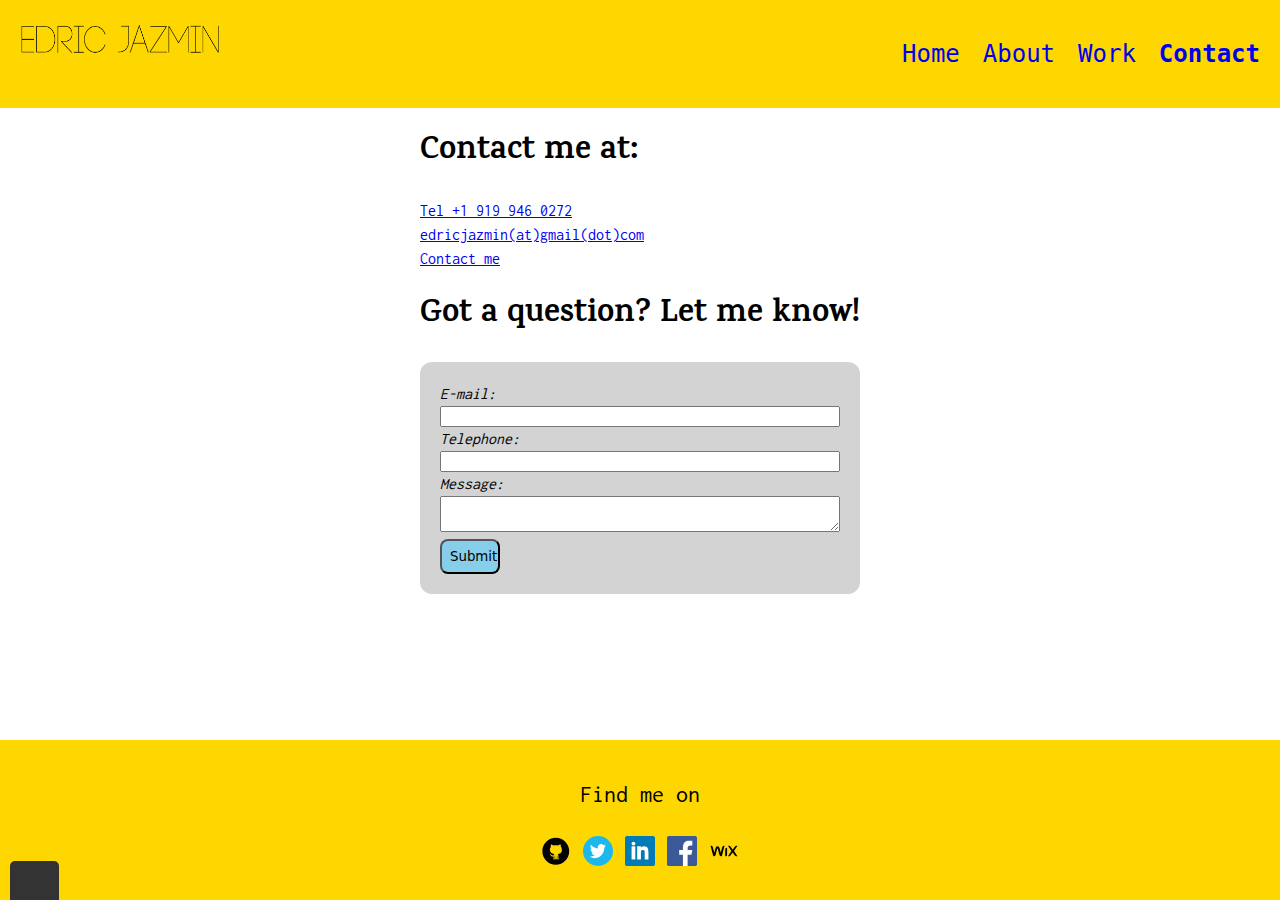
<file: contact.html>
<!DOCTYPE html>
<html lang="en" dir="ltr">

<head>
  <meta charset="utf-8">
  <meta name="viewport" content="width=device-width initial-scale=1">
  <link rel="shortcut icon" href="img/ej-favicon.ico" type="image/x-icon"/>
  <link rel="stylesheet" type="text/css" href="https://cdnjs.com/libraries/normalize/8.0.1/normalize.min.css">
  <link href="https://fonts.googleapis.com/css?family=Inconsolata&display=swap" rel="stylesheet">
  <link href="https://fonts.googleapis.com/css?family=Karma&display=swap" rel="stylesheet">
  <link rel="stylesheet" type="text/css" href="css/style.production.css">
  <title>Edric Jazmin - Web Developmenet Portfolio</title>
</head>

<body>
  <!-- logo and navbar -->
  <header class="page-header">
    <a href="index.html">
      <img id="logo" src="img/edric-jazmin-logo.png" alt="logo" width="200" height="40">
    </a>
    <nav class="page-header__item">
      <ul role="menubar" class="navigation-list">
        <li role="presentation">
          <a href="index.html" role="menuitem" class="navigation-list__item">Home</a>
        </li>
        <li role="presentation">
          <a href="about.html" role="menuitem" class="navigation-list__item">About</a>
        </li>
        <li role="presentation">
          <a href="work.html" role="menuitem" class="navigation-list__item">Work</a>
        </li>
        <li role="presentation">
          <a href="contact.html" role="menuitem" class="navigation-list__item--active">Contact</a>
        </li>
      </ul>
    </nav>
  </header>

  <div class="main-body">
    <h1>Contact me at:</h1>
    <div>
      <a href="tel:+19199460272">Tel +1 919 946 0272</a><br>
      <a href="mailto:edricjazmin@gmail.com">edricjazmin(at)gmail(dot)com</a><br>
      <a href="mailto:edricjazmin@gmail.com" target="blank">Contact me</a>
    </div>

<h1>Got a question? Let me know!</h1>
    <form action="#" method="post" id="contact-form">
      <label class="standard-label" for="contact-email">E-mail: </label>
      <input type="email" id="contact-email" required>

      <label class="standard-label" for="contact-tel">Telephone: </label>
      <input type="tel" pattern="\d{3}[\-]\d{3}[\-]\d{4}" id="contact-tel">

      <label class="standard-label" for="contact-message">Message: </label>
      <textarea required maxlength="480" id="contact-message"></textarea>

      <input class="button" type="submit" value="Submit">
    </form>
  </div>

  <footer class="page-footer">
    <p>Find me on</p>
    <div class="social-media">
    <a href="https://github.com/edricjazmin">
      <img src="img/github.svg" alt="Github logo"></a>
    <a href="https://twitter.com/eajazmin">
      <img src ="img/twitter.svg" alt="Twitter logo"></a>
    <a href="https://linkedin.com/in/edricjazmin">
      <img src="img/linkedin.svg" alt="LinkedIn logo"></a>
      <a href="https://www.facebook.com/eajazmin">
      <img src ="img/facebook.svg" alt="Facebook logo"></a>
    <a href="https://interviewseries.wixsite.com/biglittlearchitect/edric-jazmin">
      <img src="img/wix.svg" alt="Wix logo that connects to an interview series title 'Big Little Architect' "></a>
    </div>
  </footer>
  <script src="js/tota11y.min.js"></script>
</body>

</html>
</file>
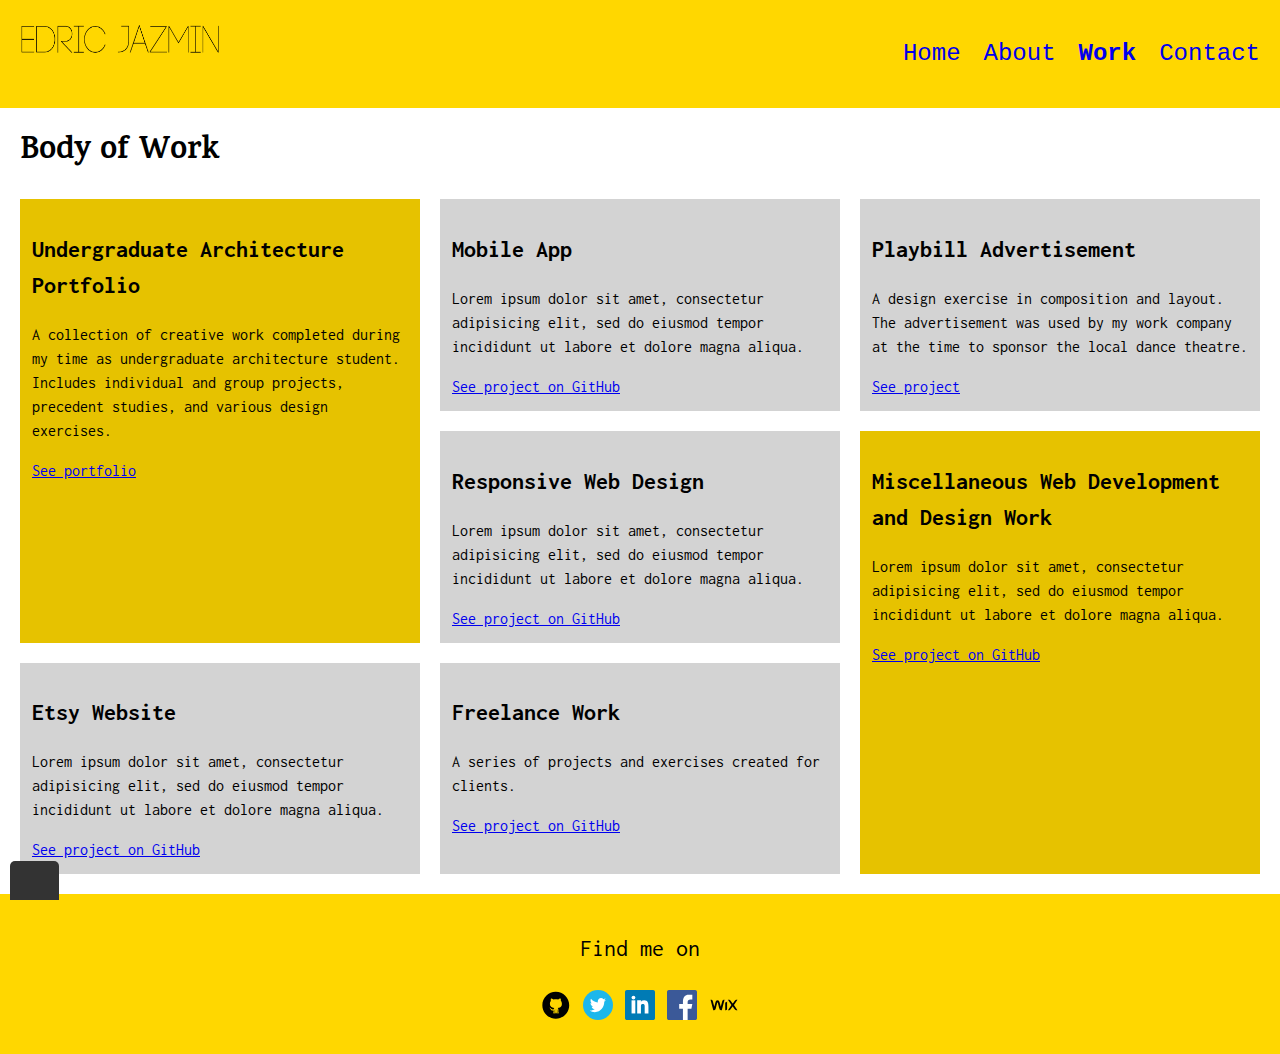
<file: work.html>
<!DOCTYPE html>
<html lang="en" dir="ltr">

<head>
  <meta charset="utf-8">
  <meta name="viewport" content="width=device-width initial-scale=1">
  <link rel="shortcut icon" href="img/ej-favicon.ico" type="image/x-icon"/>
  <link rel="stylesheet" type="text/css" href="https://cdnjs.com/libraries/normalize/8.0.1/normalize.min.css">
  <link href="https://fonts.googleapis.com/css?family=Inconsolata&display=swap" rel="stylesheet">
  <link href="https://fonts.googleapis.com/css?family=Karma&display=swap" rel="stylesheet">
  <link rel="stylesheet" type="text/css" href="css/style.production.css">
  <title>Edric Jazmin - Web Developmenet Portfolio</title>
</head>

<body>
  <!-- logo and navbar -->
  <header class="page-header">
    <a href="index.html">
      <img id="logo" src="img/edric-jazmin-logo.png" alt="logo" width="200" height="40">
    </a>
    <nav class="page-header__item">
      <ul role="menubar" class="navigation-list">
        <li role="presentation">
          <a href="index.html" role="menuitem" class="navigation-list__item">Home</a>
        </li>
        <li role="presentation">
          <a href="about.html" role="menuitem" class="navigation-list__item">About</a>
        </li>
        <li role="presentation">
          <a href="work.html" role="menuitem" class="navigation-list__item--active">Work</a>
        </li>
        <li role="presentation">
          <a href="contact.html" role="menuitem" class="navigation-list__item">Contact</a>
        </li>
      </ul>
    </nav>
  </header>

  <section class="work">
    <h1>Body of Work</h1>
    <div class="grid">
      <!-- content -->
      <div class="grid__item">
        <h2>Undergraduate Architecture Portfolio</h2>
        <p>
            A collection of creative work completed during my time as undergraduate architecture student. Includes individual and group projects, precedent studies, and various design exercises.
          </p>
          <a href="links/undergrad-arch-portfolio.pdf" download target="blank">See portfolio</a>
      </div>
      <div class="grid__item">
        <h2>Mobile App</h2>
        <p>
            Lorem ipsum dolor sit amet, consectetur adipisicing elit, sed do eiusmod tempor incididunt ut labore et dolore magna aliqua.
          </p>
          <a href="#">See project on GitHub</a>
      </div>
      <div class="grid__item">
        <h2>Playbill Advertisement</h2>
        <p>
            A design exercise in composition and layout. The advertisement was used by my work company at the time to sponsor the local dance theatre.
          </p>
          <a href="links/tep-playbill-advert.pdf" download target="blank">See project</a>
      </div>
      <div class="grid__item">
        <h2>Responsive Web Design</h2>
        <p>
            Lorem ipsum dolor sit amet, consectetur adipisicing elit, sed do eiusmod tempor incididunt ut labore et dolore magna aliqua.
          </p>
          <a href="#">See project on GitHub</a>
      </div>
      <div class="grid__item">
        <h2>Etsy Website</h2>
        <p>
            Lorem ipsum dolor sit amet, consectetur adipisicing elit, sed do eiusmod tempor incididunt ut labore et dolore magna aliqua.
          </p>
          <a href="#">See project on GitHub</a>
      </div>
      <div class="grid__item">
        <h2>Freelance Work</h2>
        <p>
            A series of projects and exercises created for clients.
          </p>
          <a href="#">See project on GitHub</a>
      </div>
      <div class="grid__item">
        <h2>Miscellaneous Web Development and Design Work</h2>
        <p>
            Lorem ipsum dolor sit amet, consectetur adipisicing elit, sed do eiusmod tempor incididunt ut labore et dolore magna aliqua.
          </p>
          <a href="#">See project on GitHub</a>
      </div>
    </div>
  </section>

  <footer class="page-footer">
    <p>Find me on</p>
    <div class="social-media">
    <a href="https://github.com/edricjazmin">
      <img src="img/github.svg" alt="Github logo"></a>
    <a href="https://twitter.com/eajazmin">
      <img src ="img/twitter.svg" alt="Twitter logo"></a>
    <a href="https://linkedin.com/in/edricjazmin">
      <img src="img/linkedin.svg" alt="LinkedIn logo"></a>
      <a href="https://www.facebook.com/eajazmin">
      <img src ="img/facebook.svg" alt="Facebook logo"></a>
    <a href="https://interviewseries.wixsite.com/biglittlearchitect/edric-jazmin">
      <img src="img/wix.svg" alt="Wix logo that connects to an interview series title 'Big Little Architect' "></a>
    </div>
  </footer>
  <script src="js/tota11y.min.js"></script>
</body>

</html>
</file>
<file: css/style.production.css>
* {
  -webkit-box-sizing: border-box;
  box-sizing: border-box;
}

body {
  font-family: 'Inconsolata', monospace;
  line-height: 1.5;
  margin: 0;
  display: -webkit-box;
  display: -ms-flexbox;
  display: flex;
  -webkit-box-orient: vertical;
  -webkit-box-direction: normal;
  -ms-flex-direction: column;
  flex-direction: column;
  height: 100vh;
}

h1 {
  font-family: 'Karma', serif;
  font-size: 200%;
}

input,
select,
button {
  font-family: system-ui, arial;
}

footer img {
  height: 30px;
}

.page-header {
  display: -webkit-box;
  display: -ms-flexbox;
  display: flex;
  background-color: #ffd700;
  width: 100%;
  padding: 20px;
}

.page-header__item {
  -webkit-box-flex: 0;
  -ms-flex: 0 1 200px;
  flex: 0 1 200px;
}

.page-header__item:last-child {
  -webkit-box-flex: 1;
  -ms-flex-positive: 1;
  flex-grow: 1;
  text-align: right;
}

.page-footer {
  width: 100%;
  font-size: 24px;
  text-align: center;
  padding: 12px 0 24px;
  margin-top: auto;
  background-color: #ffd700;
}

.grid {
  margin: 0 0 20px;
}

ul {
  list-style: none;
}

li {
  display: inline-block;
  margin-left: 15px;
}

ul a {
  text-decoration: none;
  font-family: monospace;
  font-size: 24px;
}

ul a:visited {
  color: black;
}

ul a:hover {
  text-decoration: underline;
}

ul a:active {
  font-weight: 700;
}

div.profile {
  max-width: 700px;
  margin: auto;
  margin-top: 24px;
}

#raleigh-skyline a {
  text-decoration: none;
  color: black;
}

.profile,
.main-body {
  padding: 0 20px;
  clear: both;
  max-width: 600px;
  margin: 0 auto;
}

.work {
  padding: 0 20px;
  clear: both;
  margin: 0 auto;
  width: 100%;
}

.profile img {
  max-width: 200px;
  float: left;
  border-radius: 50%;
  margin-right: 20px;
}

tr th {
  padding: 12px;
}

.navigation-list__item--active {
  font-weight: 700;
}

a.button {
  background-color: skyblue;
  color: white;
  padding: 6px 12px;
  width: 200px;
  margin: auto;
  margin-bottom: 12px;
  border-radius: 8px;
  text-decoration: none;
  font-size: 1.2em;
  -webkit-transition: 0.3s opacity;
  -o-transition: 0.3s opacity;
  transition: 0.3s opacity;
  display: -webkit-box;
  display: -ms-flexbox;
  display: flex;
  text-align: center;
}

a.button:hover,
a.button:focus,
button:hover,
button:focus {
  cursor: pointer;
  opacity: 0.6;
}

.grid {
  display: -ms-grid;
  display: grid;
  -ms-grid-columns: 1fr 20px 1fr 20px 1fr;
  grid-template-columns: 1fr 1fr 1fr;
  grid-gap: 20px;
}

.grid__item {
  background-color: lightgray;
  padding: 12px;
  -webkit-transition: 0.4s opacity;
  -o-transition: 0.4s opacity;
  transition: 0.4s opacity;
}

.grid__item:hover {
  opacity: 0.6;
}

.grid__item:last-child {
  -ms-grid-column: 3;
  grid-column: 3/3;
  -ms-grid-row: 2;
  -ms-grid-row-span: 2;
  grid-row: 2/4;
  background-color: #e6c200;
}

.grid__item:first-child {
  -ms-grid-column: 1;
  grid-column: 1/1;
  -ms-grid-row: 1;
  -ms-grid-row-span: 2;
  grid-row: 1/3;
  background-color: #e6c200;
}

@media all and (max-width: 750px) {
  .grid {
    grid-gap: 10px;
  }

  .grid__item:last-child {
    grid-column: auto/auto;
    grid-row: auto/auto;
  }

  h1 {
    font-size: 22px;
  }
}

@media all and (min-width: 500px) and (max-width: 750px) {
  .grid {
    -ms-grid-columns: 1fr 10px 1fr;
    grid-template-columns: 1fr 1fr;
  }
}

@media all and (max-width: 500px) {
  .grid {
    -ms-grid-columns: 1fr;
    grid-template-columns: 1fr;
  }
}

#contact-form {
  padding: 20px;
  margin-bottom: 20px;
  background-color: lightgray;
  border-radius: 12px;
}

label {
  font-style: oblique;
  display: -webkit-box;
  display: -ms-flexbox;
  display: flex;
  -webkit-box-orient: horizontal;
  -webkit-box-direction: normal;
  -ms-flex-direction: row;
  flex-direction: row;
  padding: 0 12px 0 0;
  width: 40%;
}

input {
  display: -webkit-box;
  display: -ms-flexbox;
  display: flex;
  width: 100%;
}

textarea {
  width: 100%;
  max-width: 100%;
}

input.button {
  display: -webkit-box;
  display: -ms-flexbox;
  display: flex;
  padding: 8px;
  width: 15%;
  background-color: skyblue;
  border-radius: 8px;
}

#raleigh-skyline {
  min-width: 100vh;
  margin: auto;
  margin-bottom: 20px;
}

#Layer_1 {
  min-width: 300px;
}

@-webkit-keyframes cloud-color-change {
  0% {
    fill: #cde1e6;
  }

  50% {
    fill: #d7e7eb;
  }

  100% {
    fill: #ebf3f5;
  }
}

@keyframes cloud-color-change {
  0% {
    fill: #cde1e6;
  }

  50% {
    fill: #d7e7eb;
  }

  100% {
    fill: #ebf3f5;
  }
}

.raleigh-cloud {
  -webkit-animation: 3s cloud-color-change infinite alternate linear;
  animation: 3s cloud-color-change infinite alternate linear;
}
</file>
